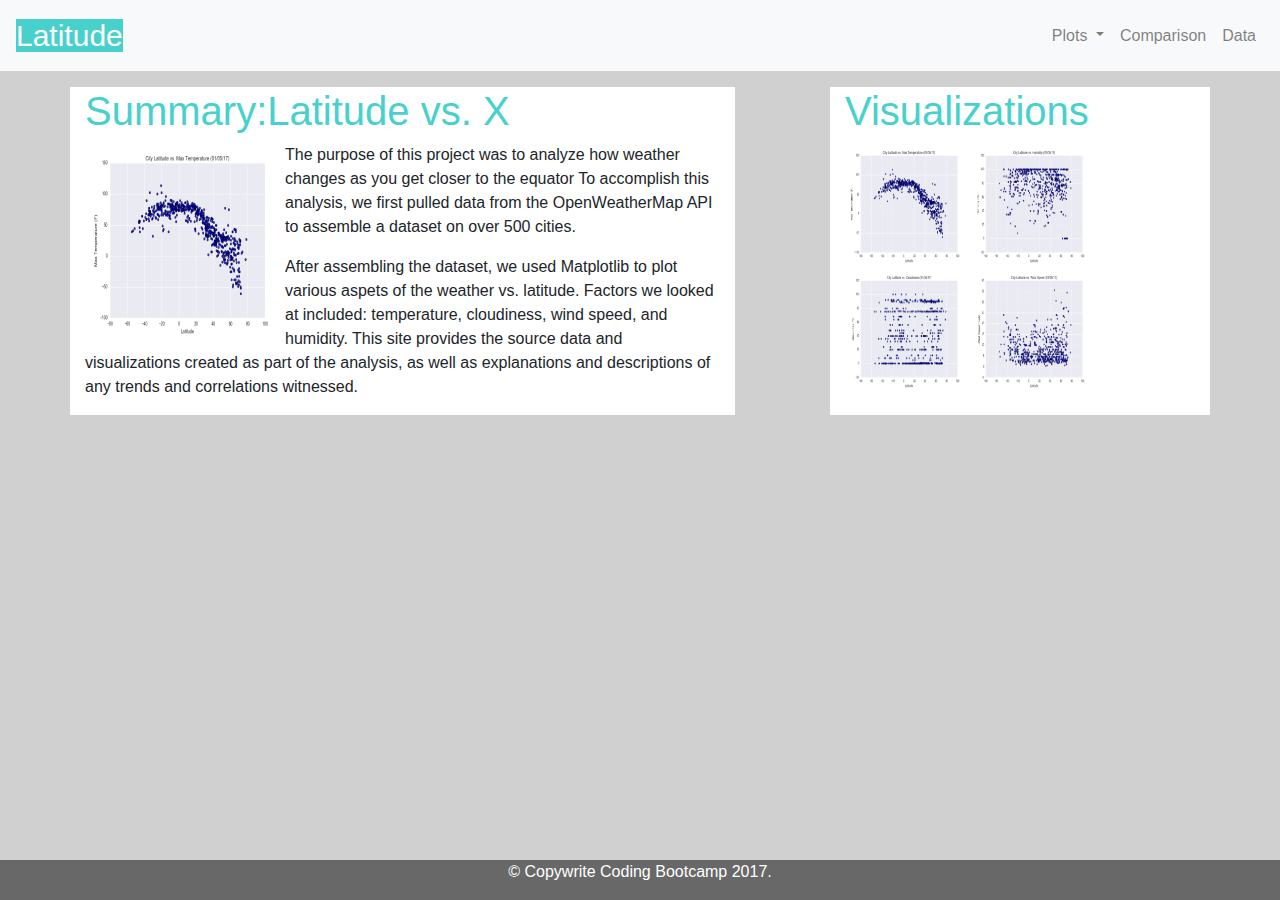
<file: index.html>
<!DOCTYPE html>
<html lang = "en-us">

<head>
    <meta charset="UTF-8">
    <title> Web-Design Challenge</title>
    
    <link rel="stylesheet" href="https://stackpath.bootstrapcdn.com/bootstrap/4.3.1/css/bootstrap.min.css" integrity="sha384-ggOyR0iXCbMQv3Xipma34MD+dH/1fQ784/j6cY/iJTQUOhcWr7x9JvoRxT2MZw1T" crossorigin="anonymous">
    <link rel="stylesheet" href="styles.css"> 


</head>

<body style="background-color: #D0D0D0;">
    <!--Row 1 Navbar -->
    <nav class="navbar navbar-expand-lg navbar-light bg-light">
        <a class="navbar-brand" href="index.html"  style="font-size:30px; color:white"><span>Latitude</span></a>
        <button class="navbar-toggler" type="button" data-toggle="collapse" data-target="#navbarSupportedContent" aria-controls="navbarSupportedContent" aria-expanded="false" aria-label="Toggle navigation">
          <span class="navbar-toggler-icon"></span>
        </button>

       
        <div class="collapse navbar-collapse" id="navbarSupportedContent"></div>
          <ul class="navbar-nav mr-auto">
                <li class="nav-item dropdown">
                    <a class="nav-link dropdown-toggle" href="#" id="navbarDropdown" role="button" data-toggle="dropdown" aria-haspopup="true" aria-expanded="false">
                    Plots
                     </a>
                     <div class="dropdown-menu" aria-labelledby="navbarDropdown">
                        <a class="dropdown-item" href="temp.html">Max Temperature</a>
                        <a class="dropdown-item" href="humidity.html">Humidity</a>
                        <a class="dropdown-item" href="cloud.html">Cloudiness</a>
                        <a class="dropdown-item" href="wind.html">Wind Speed</a>
                     </div>
                </li>
            
            <li class="nav-item">
              <a class="nav-link" href="comparison.html">Comparison </a>
            </li>
            <li class="nav-item">
              <a class="nav-link" href="data.html">Data</a>
            </li>
            
          </ul>
        
        </div>
      </nav>


<!--Row 2 -->
<div class="row">
    <div class="col-md-12 " >
        <p>  </p>
        <p> </p>
        
    </div>
        
</div>

<div class = "container ">
    <div class="row  ">
        <div class = "col-md-7 bg-white">
            <h1 class="display-8">Summary:Latitude vs. X</h1>
        
            <img src = "Fig1.png" width="200" height="200" >
            <p>The purpose of this project was to analyze how weather changes as you get closer to the equator To accomplish this analysis, we first pulled data from the OpenWeatherMap API to assemble a dataset on over 500 cities.</p>
            <p> After assembling the dataset, we used Matplotlib to plot various aspets of the weather vs. latitude. Factors we looked at included: temperature, cloudiness, wind speed, and humidity. This site provides the source data and visualizations created as part of the analysis, as well as explanations and descriptions of any trends and correlations witnessed.</p>
        </div>

        <div class="col-md-1">

        </div>
    

        <div class="bg-white col-md-4">
            <h1 class="display-8">Visualizations</h1>
            <a href="temp.html">
            <img src = "Fig1.png" width="125" height="125" >
            </a>

            <a href="humidity.html">
            <img src = "Fig2.png" width="125" height="125" >
            </a>

            <a href="cloud.html">
            <img src = "Fig3.png" width="125" height="125" >
            </a>
            <a href="wind.html">
            <img src = "Fig4.png" width="125" height="125" >
            </a>
        </div>
    </div>

</div> 


<div class="footer">
  <p> &copy Copywrite Coding Bootcamp 2017.</p>
</div>

 <!-- jQuery first, then Popper.js, then Bootstrap JS -->
 <script src="https://code.jquery.com/jquery-3.2.1.slim.min.js" integrity="sha384-KJ3o2DKtIkvYIK3UENzmM7KCkRr/rE9/Qpg6aAZGJwFDMVNA/GpGFF93hXpG5KkN" crossorigin="anonymous"></script>
 <script src="https://cdnjs.cloudflare.com/ajax/libs/popper.js/1.12.9/umd/popper.min.js" integrity="sha384-ApNbgh9B+Y1QKtv3Rn7W3mgPxhU9K/ScQsAP7hUibX39j7fakFPskvXusvfa0b4Q" crossorigin="anonymous"></script>
 <script src="https://maxcdn.bootstrapcdn.com/bootstrap/4.0.0/js/bootstrap.min.js" integrity="sha384-JZR6Spejh4U02d8jOt6vLEHfe/JQGiRRSQQxSfFWpi1MquVdAyjUar5+76PVCmYl" crossorigin="anonymous"></script>

</body>



</html>
</file>
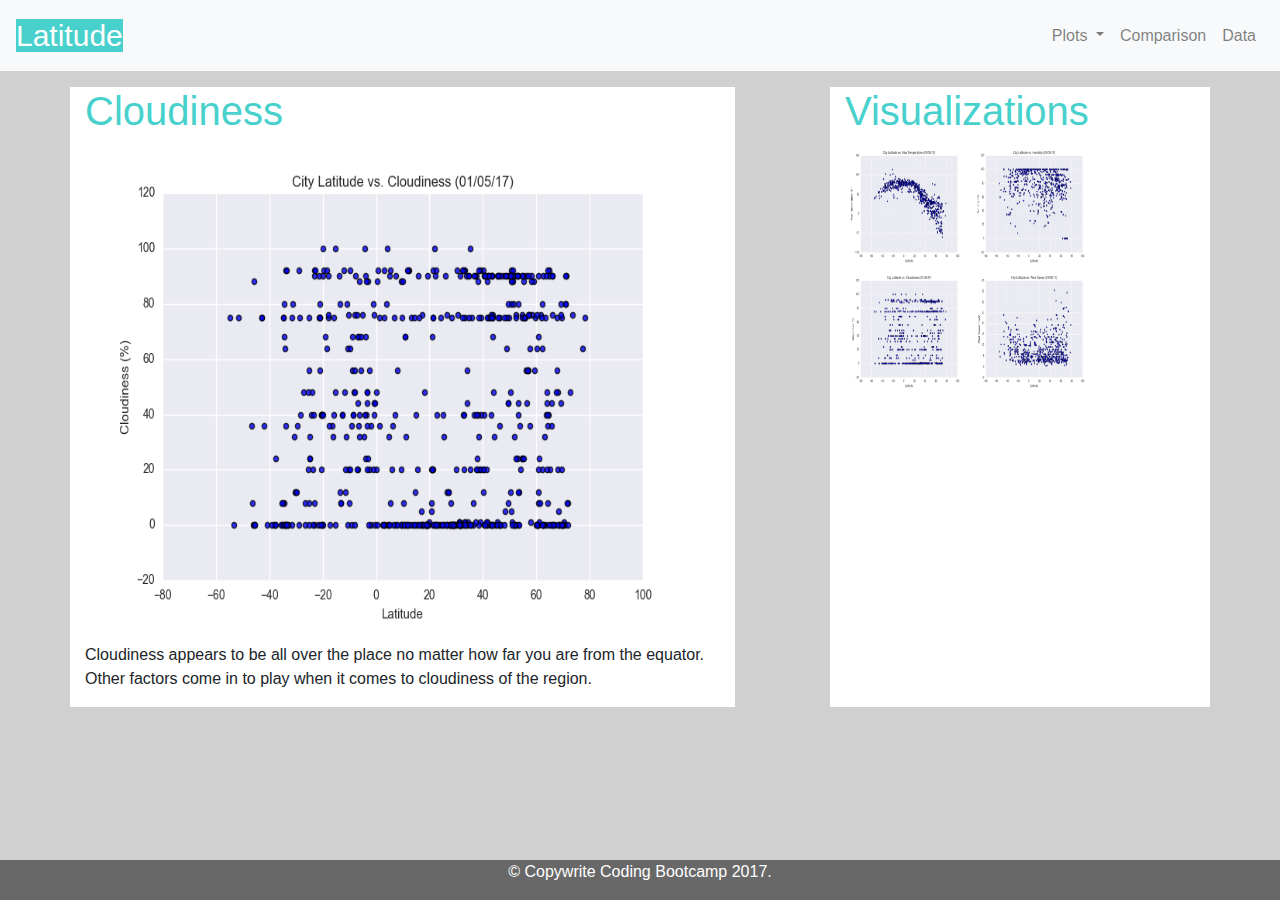
<file: cloud.html>
<!DOCTYPE html>
<html lang = "en-us">

<head>
    <meta charset="UTF-8">
    <title> Web-Design Challenge</title>
    
    <link rel="stylesheet" href="https://stackpath.bootstrapcdn.com/bootstrap/4.3.1/css/bootstrap.min.css" integrity="sha384-ggOyR0iXCbMQv3Xipma34MD+dH/1fQ784/j6cY/iJTQUOhcWr7x9JvoRxT2MZw1T" crossorigin="anonymous">
    <link rel="stylesheet" href="styles.css"> 


</head>

<body style="background-color: #D0D0D0;">
    <!--Row 1 Navbar -->
    <nav class="navbar navbar-expand-lg navbar-light bg-light">
      <a class="navbar-brand" href="index.html"  style="font-size:30px; color:white"><span>Latitude</span></a>
        <button class="navbar-toggler" type="button" data-toggle="collapse" data-target="#navbarSupportedContent" aria-controls="navbarSupportedContent" aria-expanded="false" aria-label="Toggle navigation">
          <span class="navbar-toggler-icon"></span>
        </button>

       
        <div class="collapse navbar-collapse" id="navbarSupportedContent"></div>
          <ul class="navbar-nav mr-auto">
                <li class="nav-item dropdown">
                    <a class="nav-link dropdown-toggle" href="#" id="navbarDropdown" role="button" data-toggle="dropdown" aria-haspopup="true" aria-expanded="false">
                    Plots
                     </a>

                     <div class="dropdown-menu" aria-labelledby="navbarDropdown">
                        <a class="dropdown-item" href="temp.html">Max Temperature</a>
                        <a class="dropdown-item" href="humidity.html">Humidity</a>
                        <a class="dropdown-item" href="cloud.html">Cloudiness</a>
                        <a class="dropdown-item" href="wind.html">Wind Speed</a>
                     </div>
                </li>
            
            <li class="nav-item">
              <a class="nav-link" href="comparison.html">Comparison </a>
            </li>
            <li class="nav-item">
              <a class="nav-link" href="data.html">Data</a>
            </li>
            
          </ul>
        
        </div>
      </nav>


<!--Row 2 -->
<div class="row">
    <div class="col-md-12 " >
        <p>  </p>
        <p> </p>
        
    </div>
        
</div>

<div class = "container ">
    <div class="row  ">
        <div class = "col-md-7 bg-white">
            <h1 class="display-8">Cloudiness</h1>
        
            <img src = "Fig3.png" width="620" height="500" >
            <p>Cloudiness appears to be all over the place no matter how far you are from the equator. Other factors come in to play when it comes to cloudiness of the region.</p>
        </div>

        <div class="col-md-1">

        </div>
    

        <div class="bg-white col-md-4">
          <h1 class="display-8">Visualizations</h1>
          <a href="temp.html">
          <img src = "Fig1.png" width="125" height="125" >
          </a>

          <a href="humidity.html">
          <img src = "Fig2.png" width="125" height="125" >
          </a>

          <a href="cloud.html">
          <img src = "Fig3.png" width="125" height="125" >
          </a>
          
          <a href="wind.html">
          <img src = "Fig4.png" width="125" height="125" >
          </a>

      </div>
    </div>

</div> 



<div class="footer">
  <p> &copy Copywrite Coding Bootcamp 2017.</p>
</div>

    <!-- jQuery first, then Popper.js, then Bootstrap JS -->
    <script src="https://code.jquery.com/jquery-3.2.1.slim.min.js" integrity="sha384-KJ3o2DKtIkvYIK3UENzmM7KCkRr/rE9/Qpg6aAZGJwFDMVNA/GpGFF93hXpG5KkN" crossorigin="anonymous"></script>
    <script src="https://cdnjs.cloudflare.com/ajax/libs/popper.js/1.12.9/umd/popper.min.js" integrity="sha384-ApNbgh9B+Y1QKtv3Rn7W3mgPxhU9K/ScQsAP7hUibX39j7fakFPskvXusvfa0b4Q" crossorigin="anonymous"></script>
    <script src="https://maxcdn.bootstrapcdn.com/bootstrap/4.0.0/js/bootstrap.min.js" integrity="sha384-JZR6Spejh4U02d8jOt6vLEHfe/JQGiRRSQQxSfFWpi1MquVdAyjUar5+76PVCmYl" crossorigin="anonymous"></script>


</body>



</html>
</file>
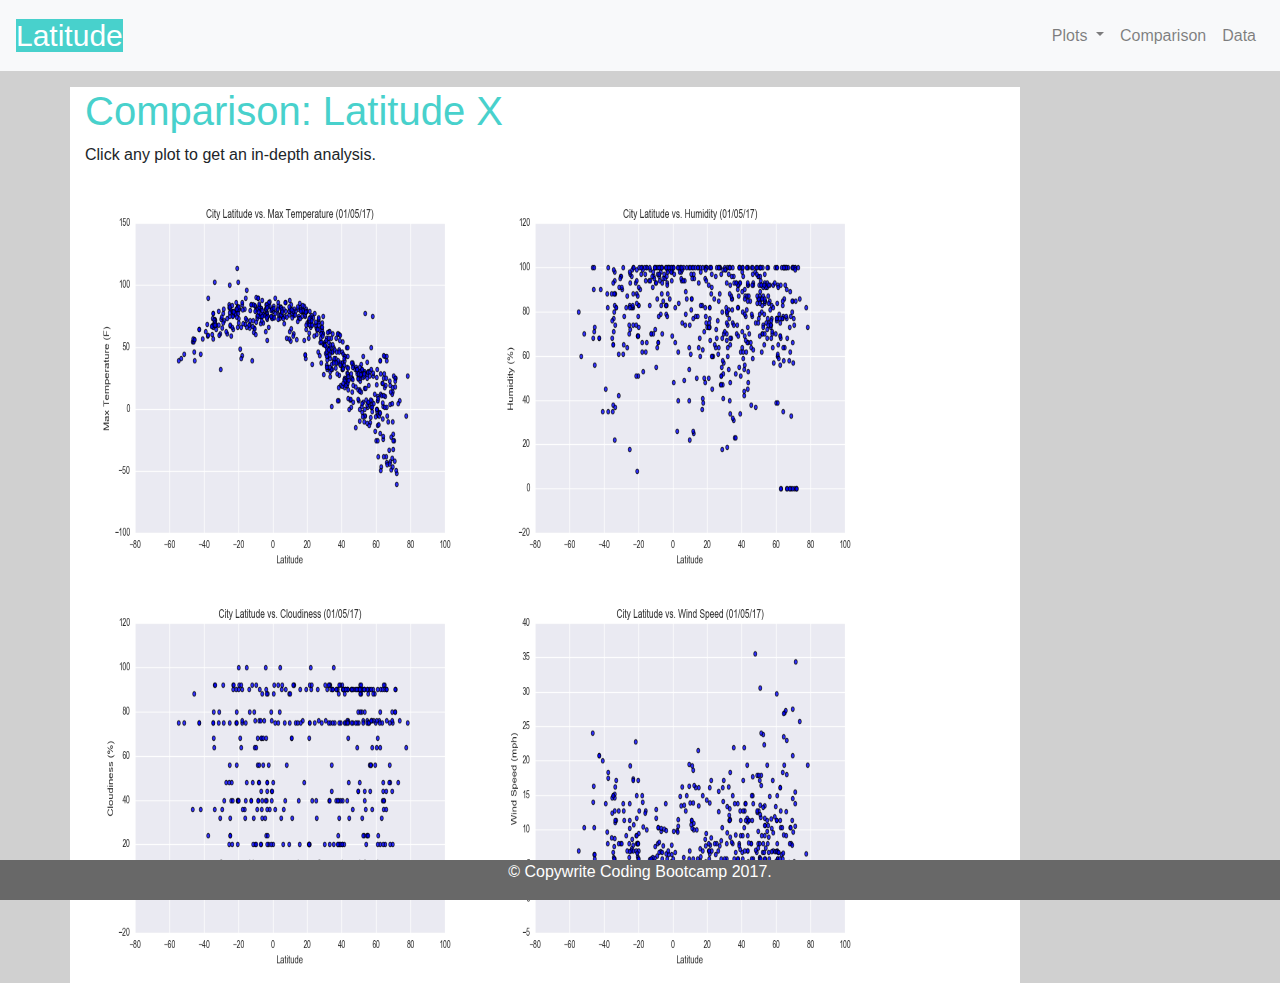
<file: comparison.html>
<!DOCTYPE html>
<html lang = "en-us">

<head>
    <meta charset="UTF-8">
    <title> Web-Design Challenge</title>
    
    <link rel="stylesheet" href="https://stackpath.bootstrapcdn.com/bootstrap/4.3.1/css/bootstrap.min.css" integrity="sha384-ggOyR0iXCbMQv3Xipma34MD+dH/1fQ784/j6cY/iJTQUOhcWr7x9JvoRxT2MZw1T" crossorigin="anonymous">
    <link rel="stylesheet" href="styles.css"> 


</head>

<body style="background-color: #D0D0D0;">
    <!--Row 1 Navbar -->
    <nav class="navbar navbar-expand-lg navbar-light bg-light">
        <a class="navbar-brand" href="index.html" style="color:white;font-size:30px" ><span>Latitude</span></a>
        <button class="navbar-toggler" type="button" data-toggle="collapse" data-target="#navbarSupportedContent" aria-controls="navbarSupportedContent" aria-expanded="false" aria-label="Toggle navigation">
          <span class="navbar-toggler-icon"></span>
        </button>

       
        <div class="collapse navbar-collapse" id="navbarSupportedContent"></div>
          <ul class="navbar-nav mr-auto">
                <li class="nav-item dropdown">
                    <a class="nav-link dropdown-toggle" href="#" id="navbarDropdown" role="button" data-toggle="dropdown" aria-haspopup="true" aria-expanded="false">
                    Plots
                     </a>

                     <div class="dropdown-menu" aria-labelledby="navbarDropdown">
                        <a class="dropdown-item" href="temp.html">Max Temperature</a>
                        <a class="dropdown-item" href="#">Humidity</a>
                        <a class="dropdown-item" href="#">Cloudiness</a>
                        <a class="dropdown-item" href="#">Wind Speed</a>
                     </div>
                </li>
            
            <li class="nav-item">
              <a class="nav-link" href="comparison.html">Comparison </a>
            </li>
            <li class="nav-item">
              <a class="nav-link" href="data.html">Data</a>
            </li>
            
          </ul>
        
        </div>
      </nav>


<!--Row 2 -->
<div class="row">
    <div class="col-md-12 " >
        <p>  </p>
        <p> </p>
        
    </div>
        
</div>

<div class = "container ">
    <div class="row  ">
        <div class = "col-md-10 bg-white">
            <h1 class="display-8">Comparison: Latitude X</h1>
        
            <p>Click any plot to get an in-depth analysis.</p>

            <a href="temp.html">
             <img src = "Fig1.png" width="400" height="400" >
            </a>
            <a href="humidity.html">
              <img src = "Fig2.png" width="400" height="400" >
            </a>
            <a href="cloud.html">
              <img src = "Fig3.png" width="400" height="400" >
            </a>
            <a href="wind.html">
              <img src = "Fig4.png" width="400" height="400" >
            </a>
            

        </div>
    </div>

</div> 

<div class="footer">
  <p> &copy Copywrite Coding Bootcamp 2017.</p>
</div>

    <!-- jQuery first, then Popper.js, then Bootstrap JS -->
    <script src="https://code.jquery.com/jquery-3.2.1.slim.min.js" integrity="sha384-KJ3o2DKtIkvYIK3UENzmM7KCkRr/rE9/Qpg6aAZGJwFDMVNA/GpGFF93hXpG5KkN" crossorigin="anonymous"></script>
    <script src="https://cdnjs.cloudflare.com/ajax/libs/popper.js/1.12.9/umd/popper.min.js" integrity="sha384-ApNbgh9B+Y1QKtv3Rn7W3mgPxhU9K/ScQsAP7hUibX39j7fakFPskvXusvfa0b4Q" crossorigin="anonymous"></script>
    <script src="https://maxcdn.bootstrapcdn.com/bootstrap/4.0.0/js/bootstrap.min.js" integrity="sha384-JZR6Spejh4U02d8jOt6vLEHfe/JQGiRRSQQxSfFWpi1MquVdAyjUar5+76PVCmYl" crossorigin="anonymous"></script>


</body>



</html>
</file>
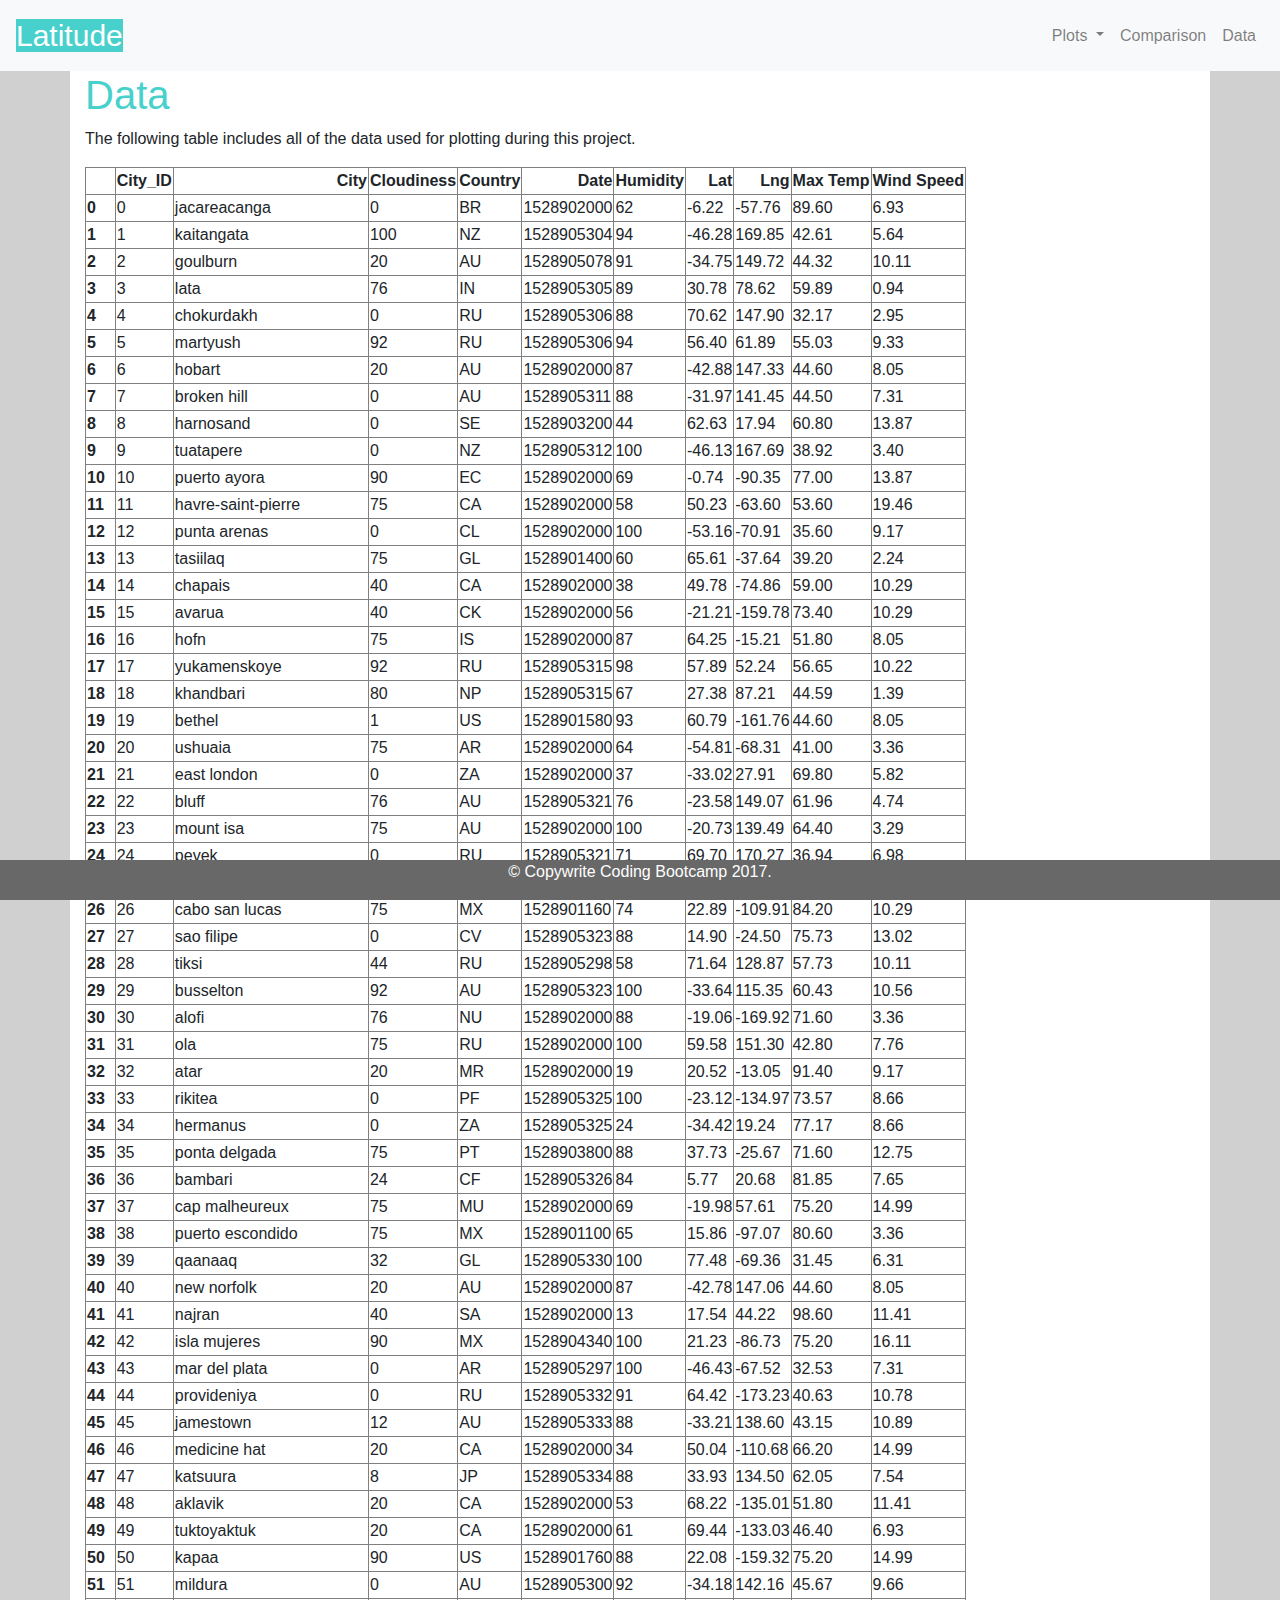
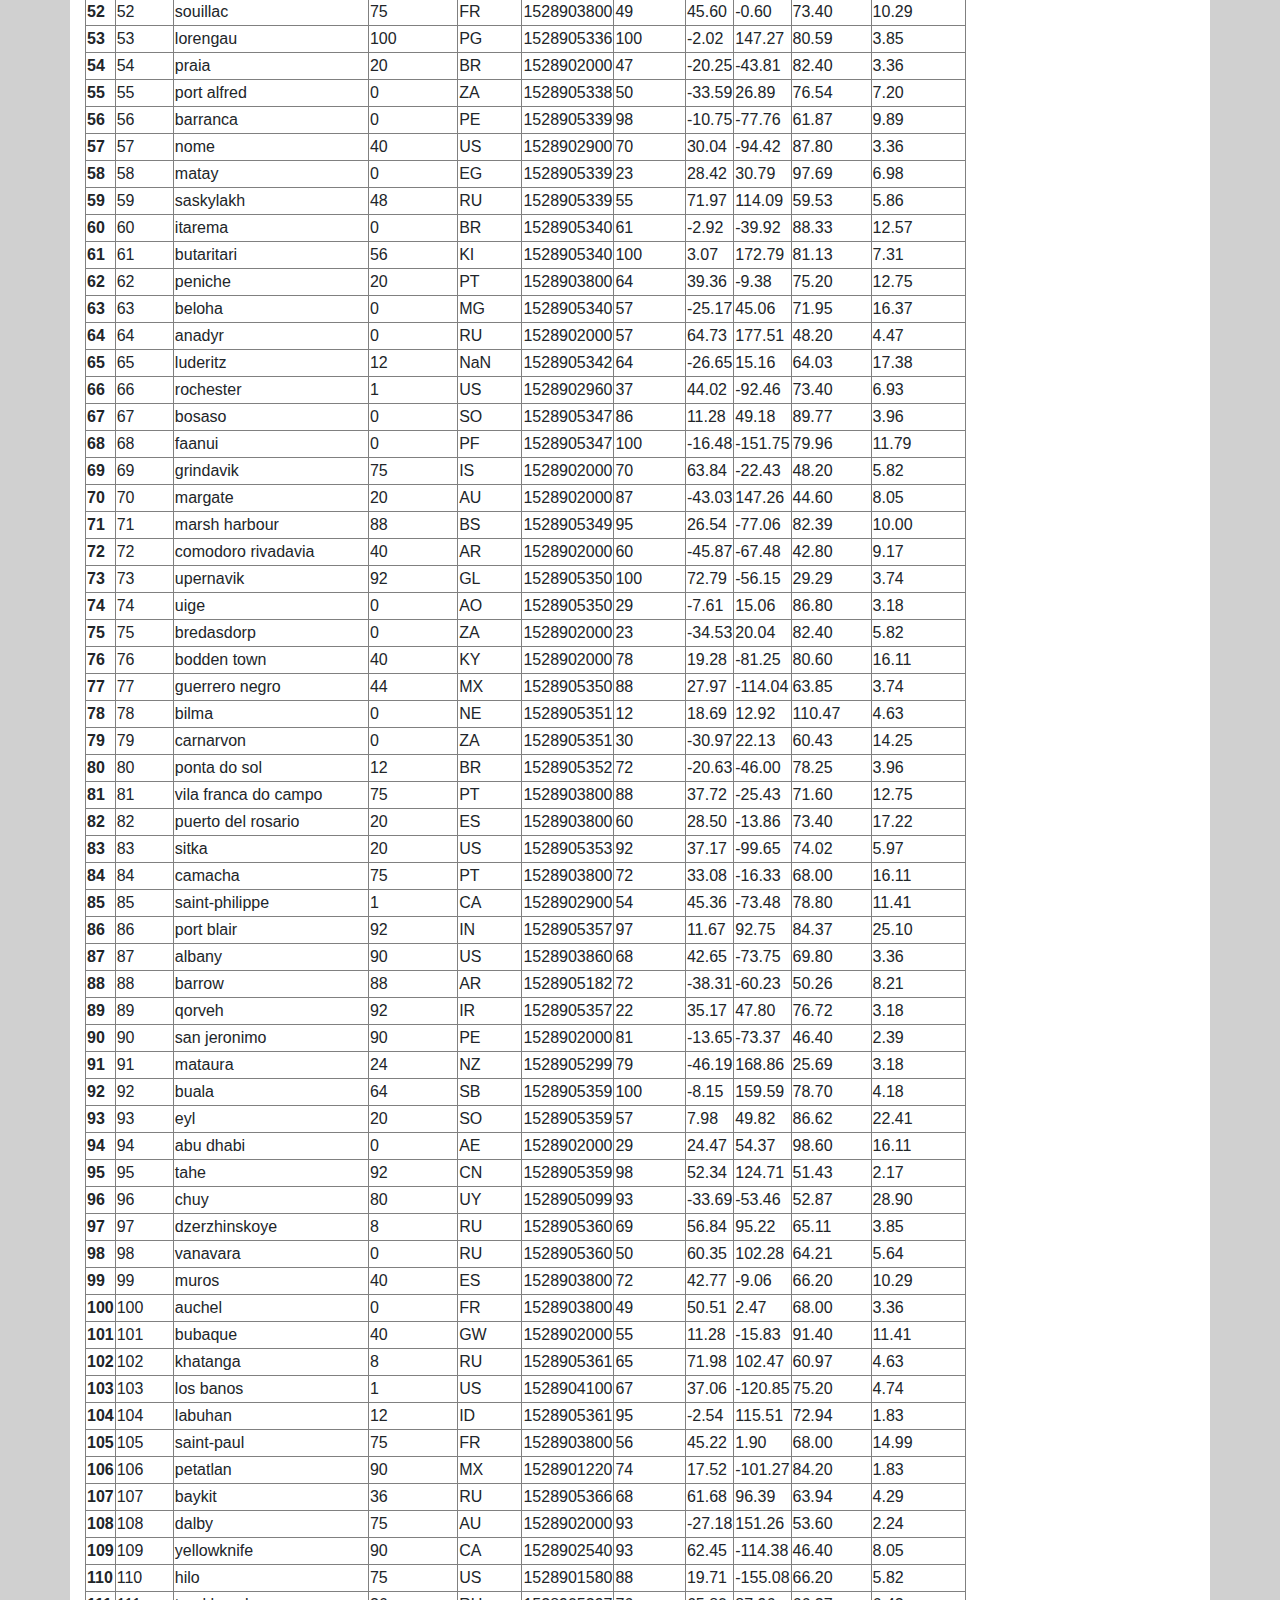
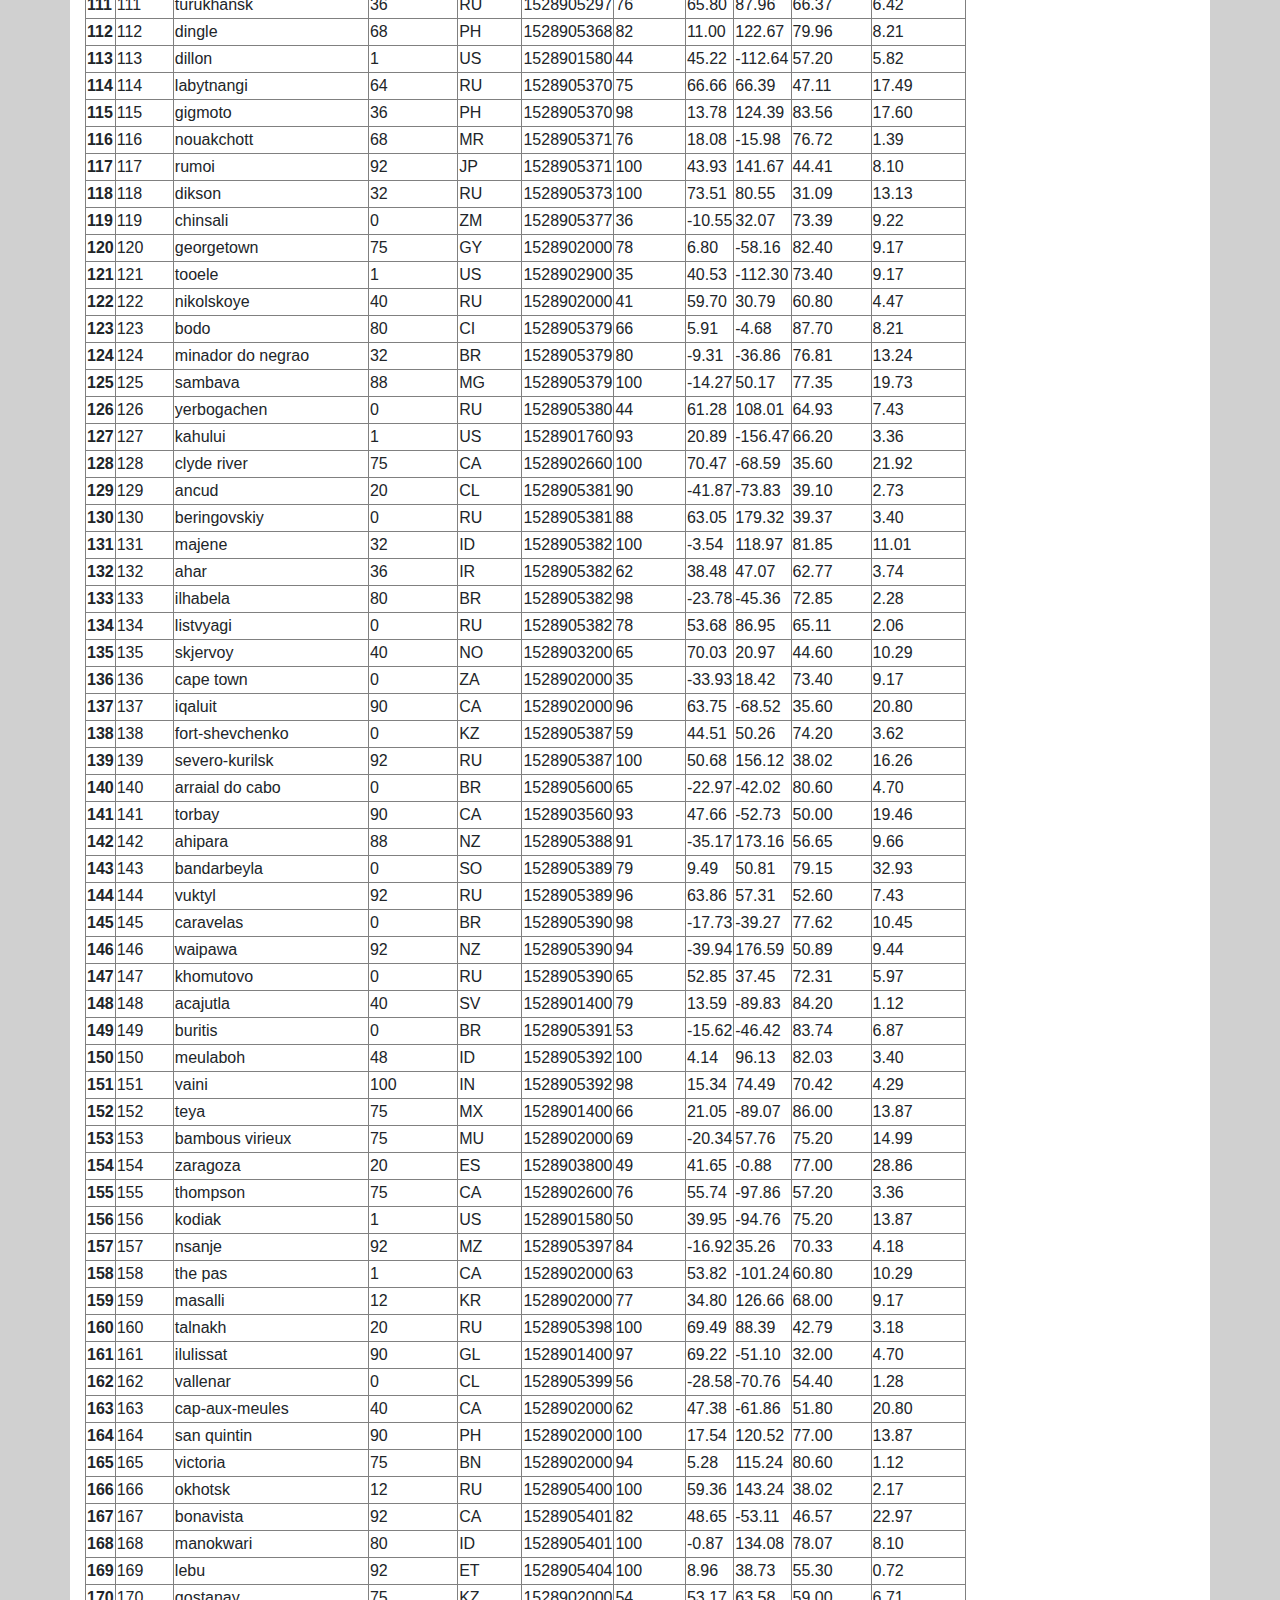
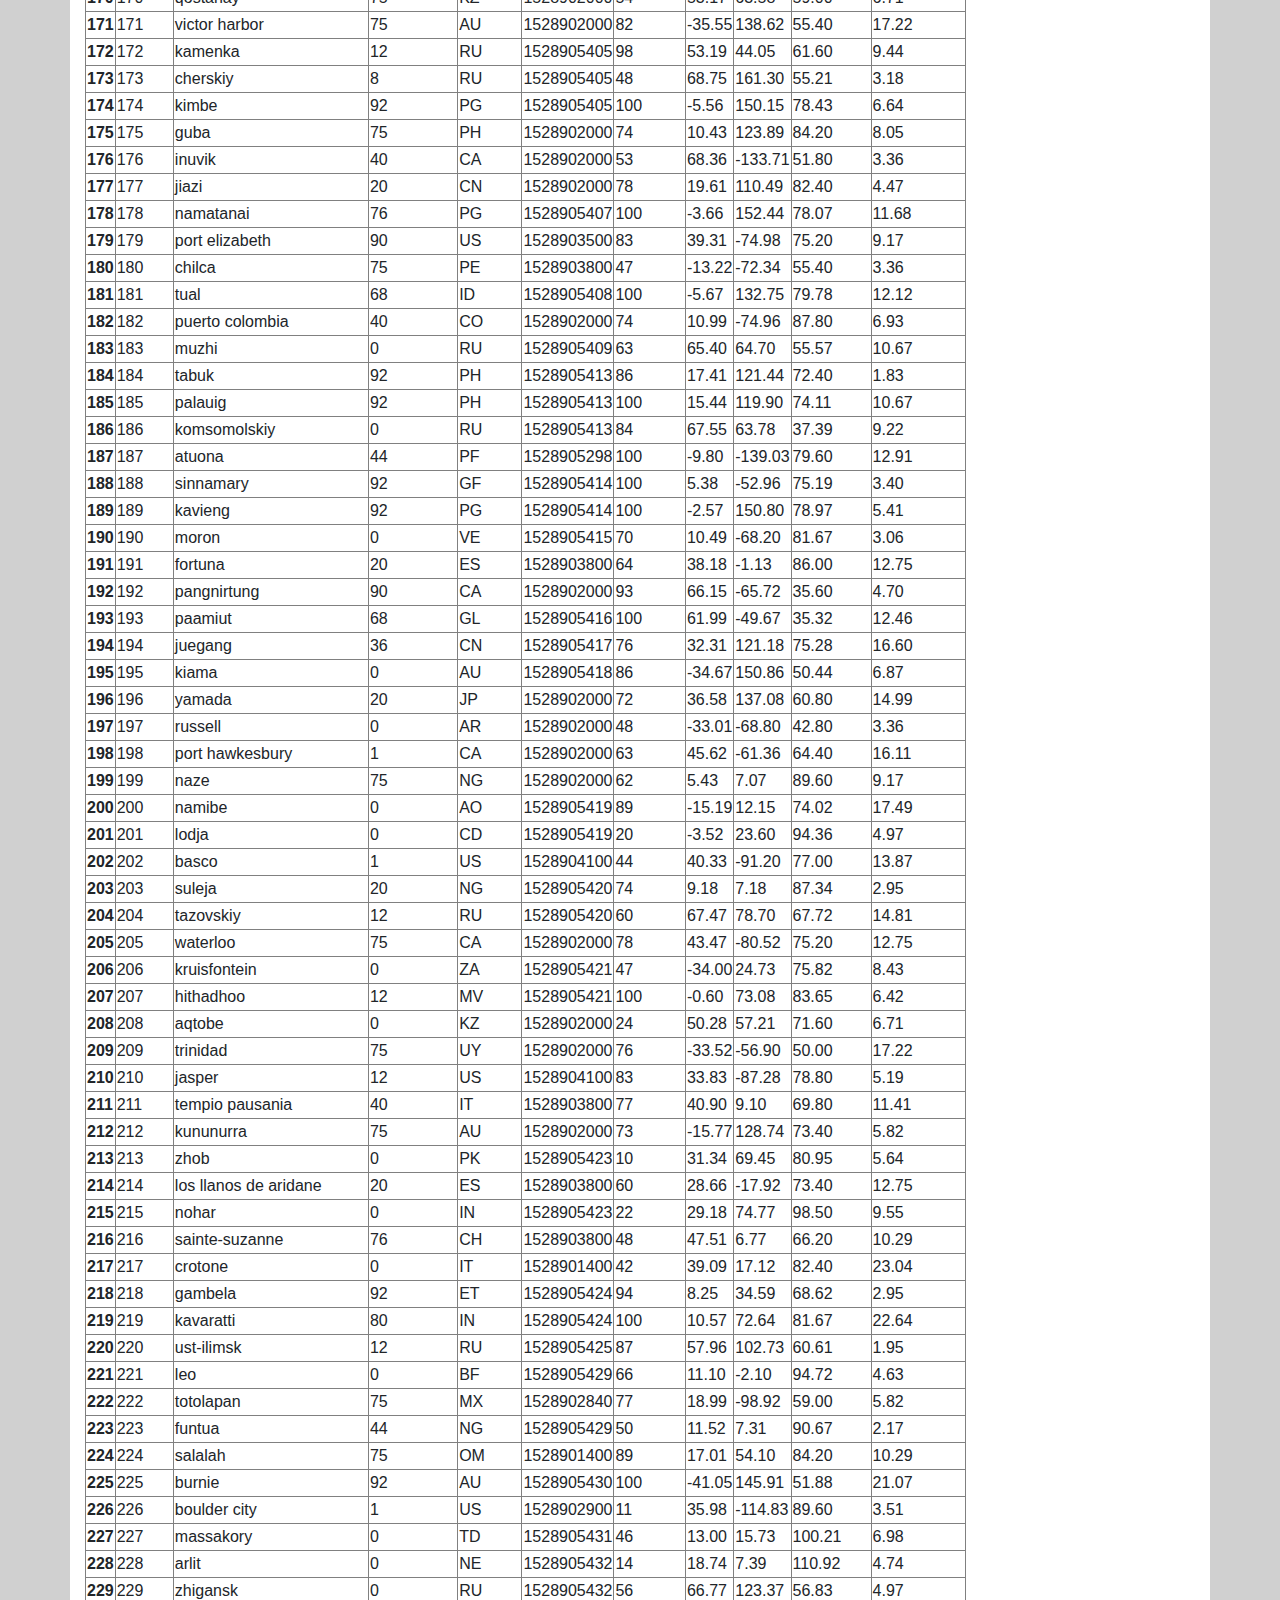
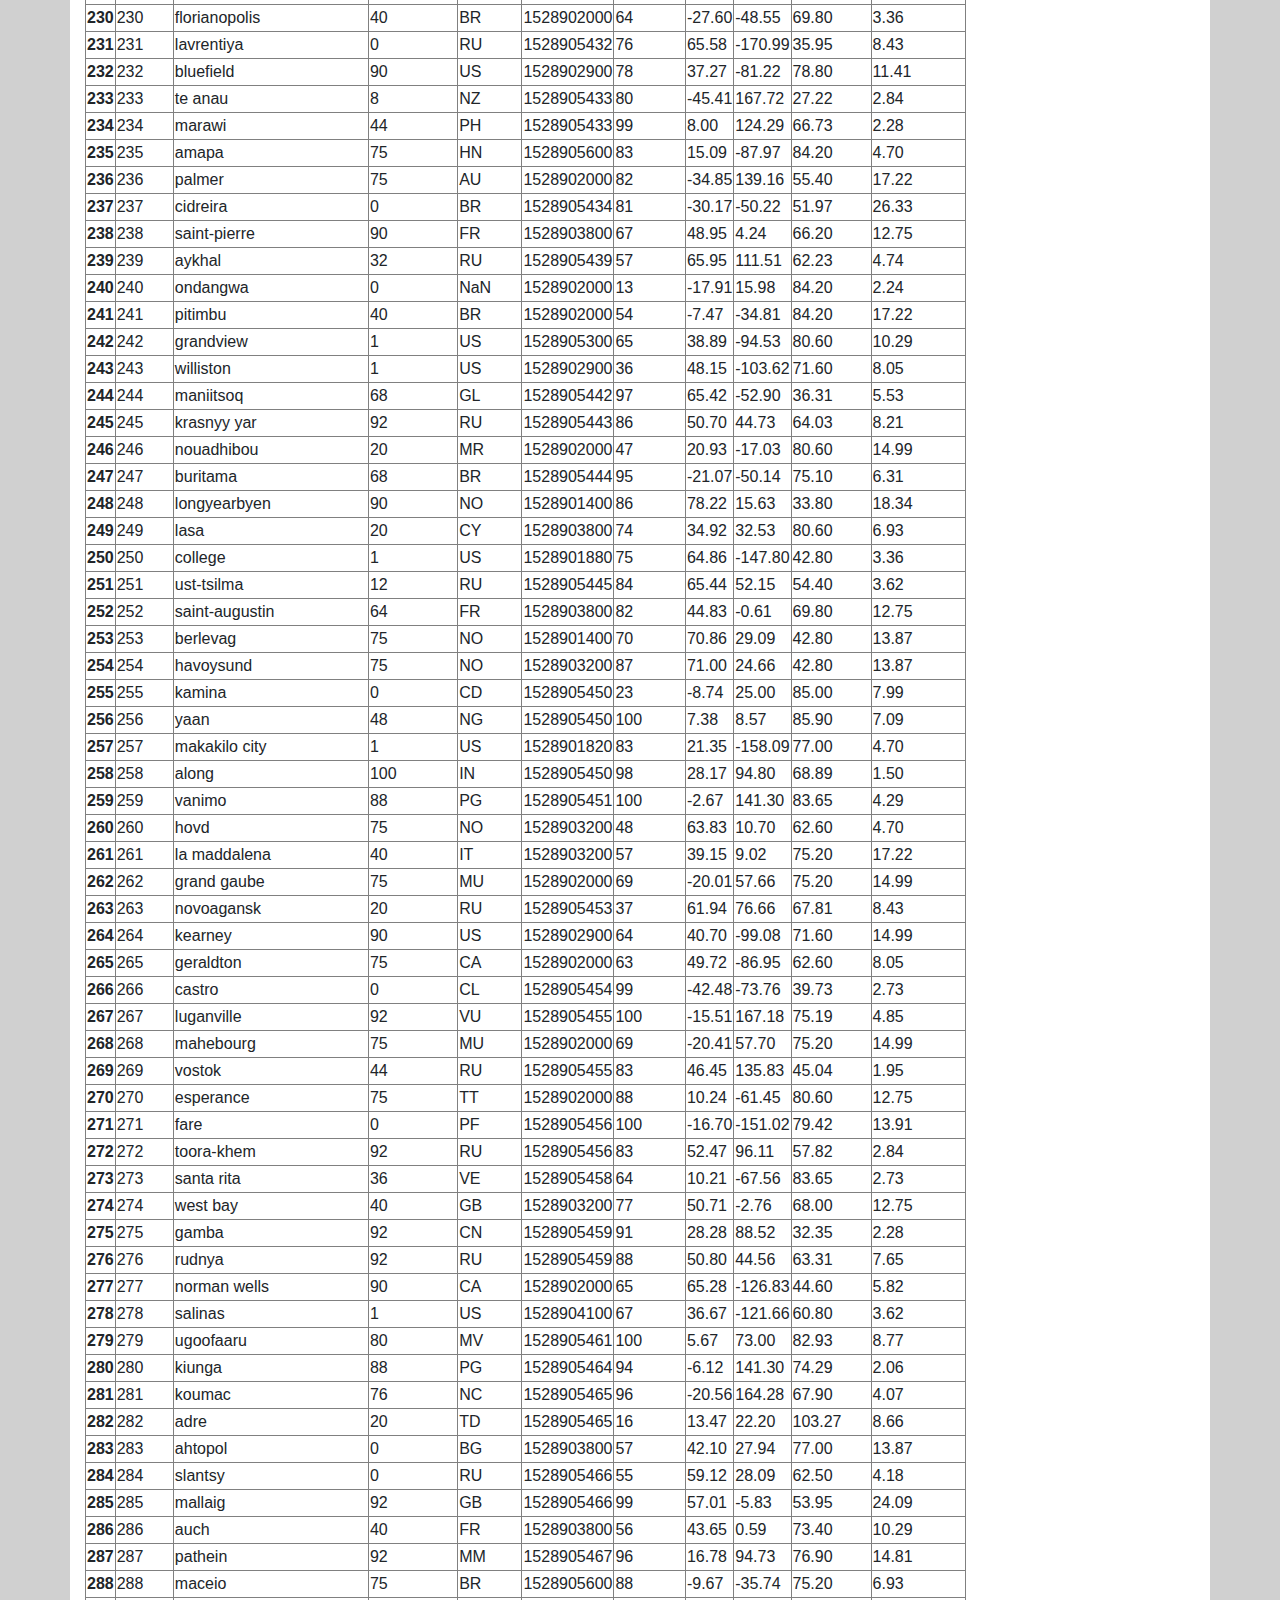
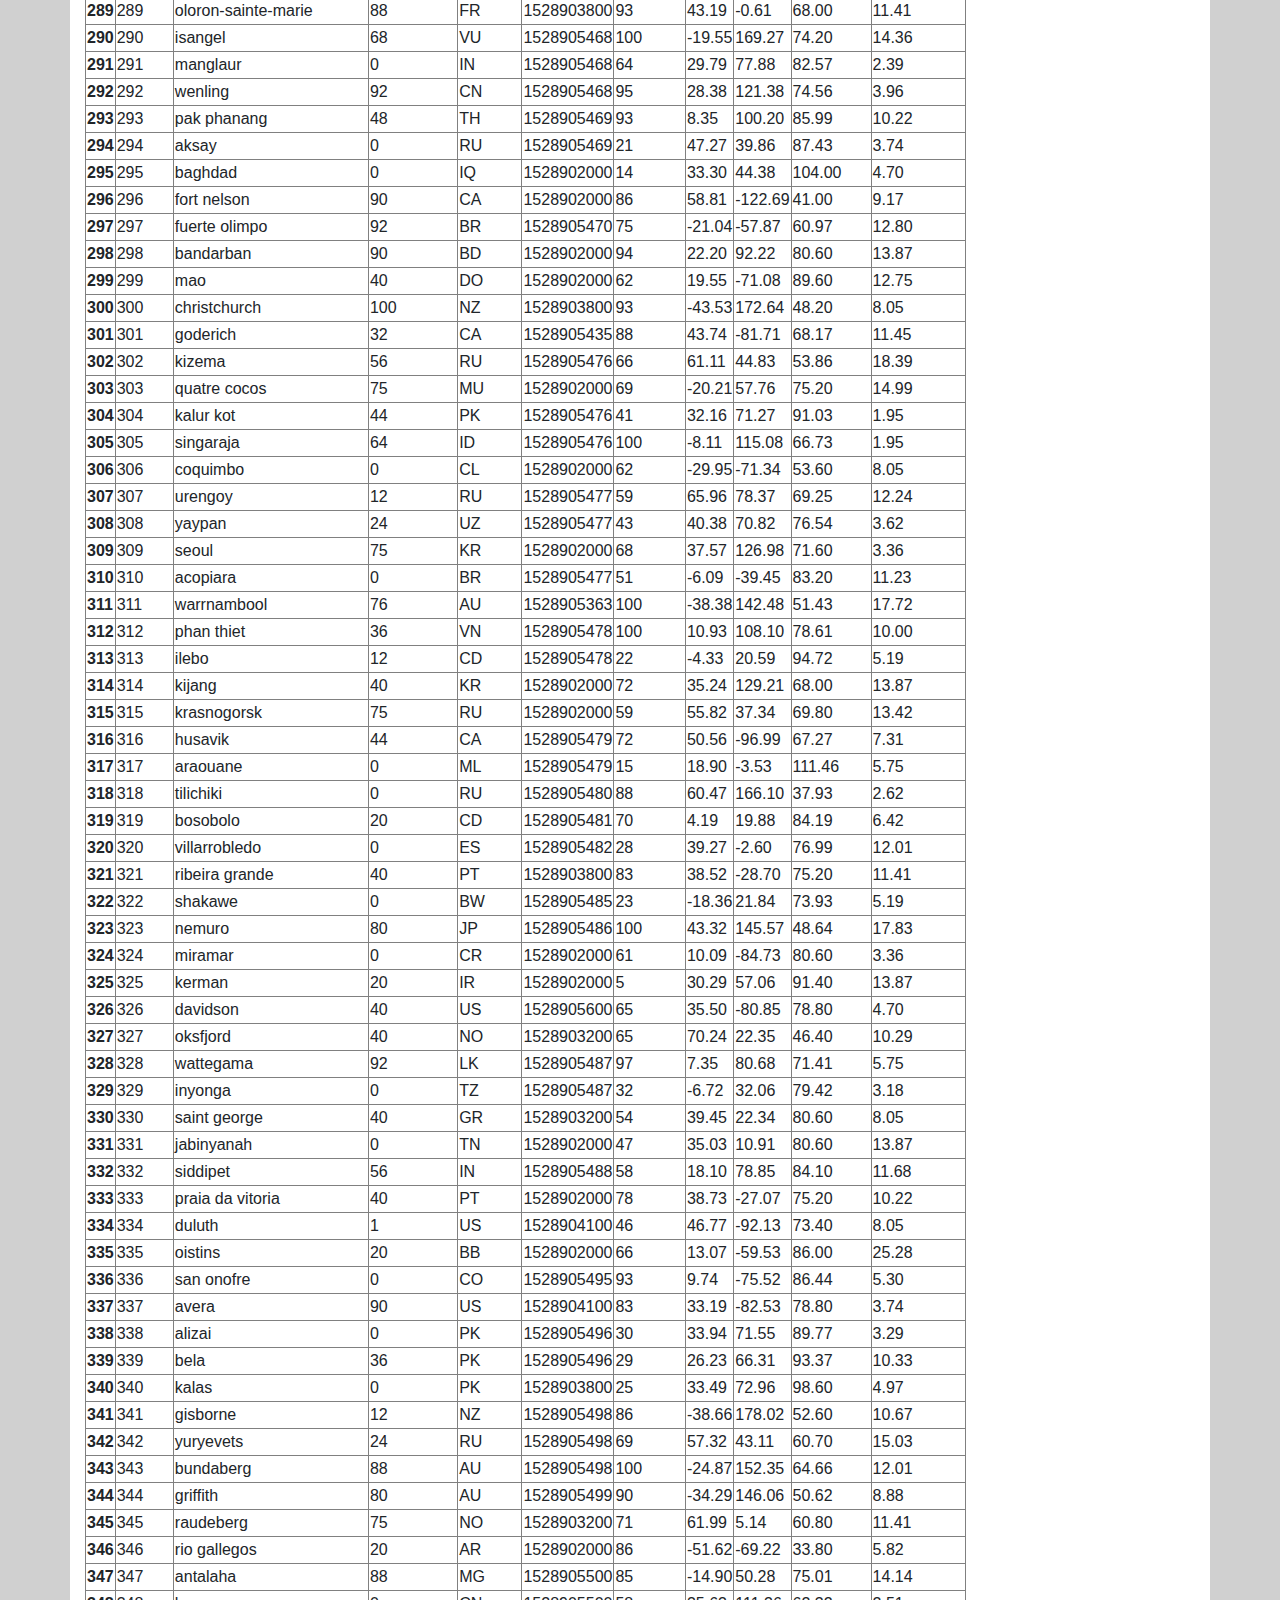
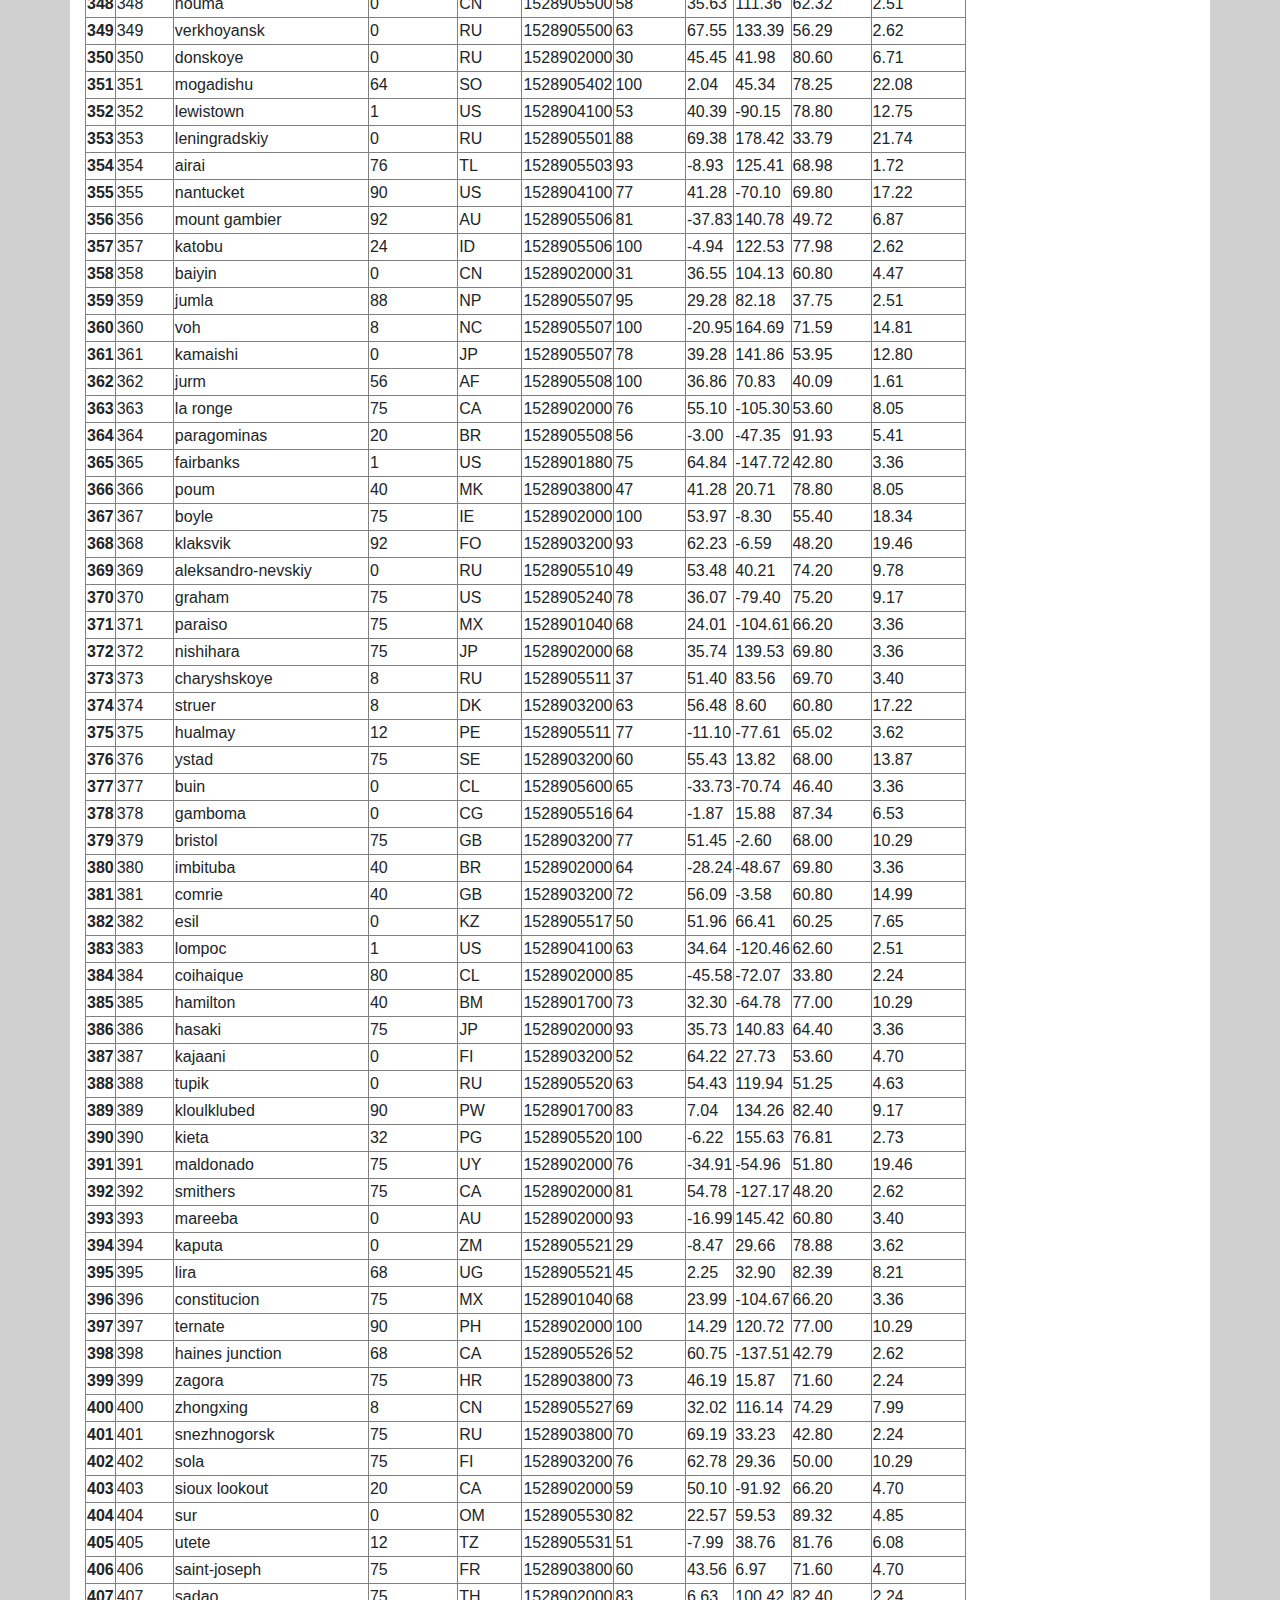
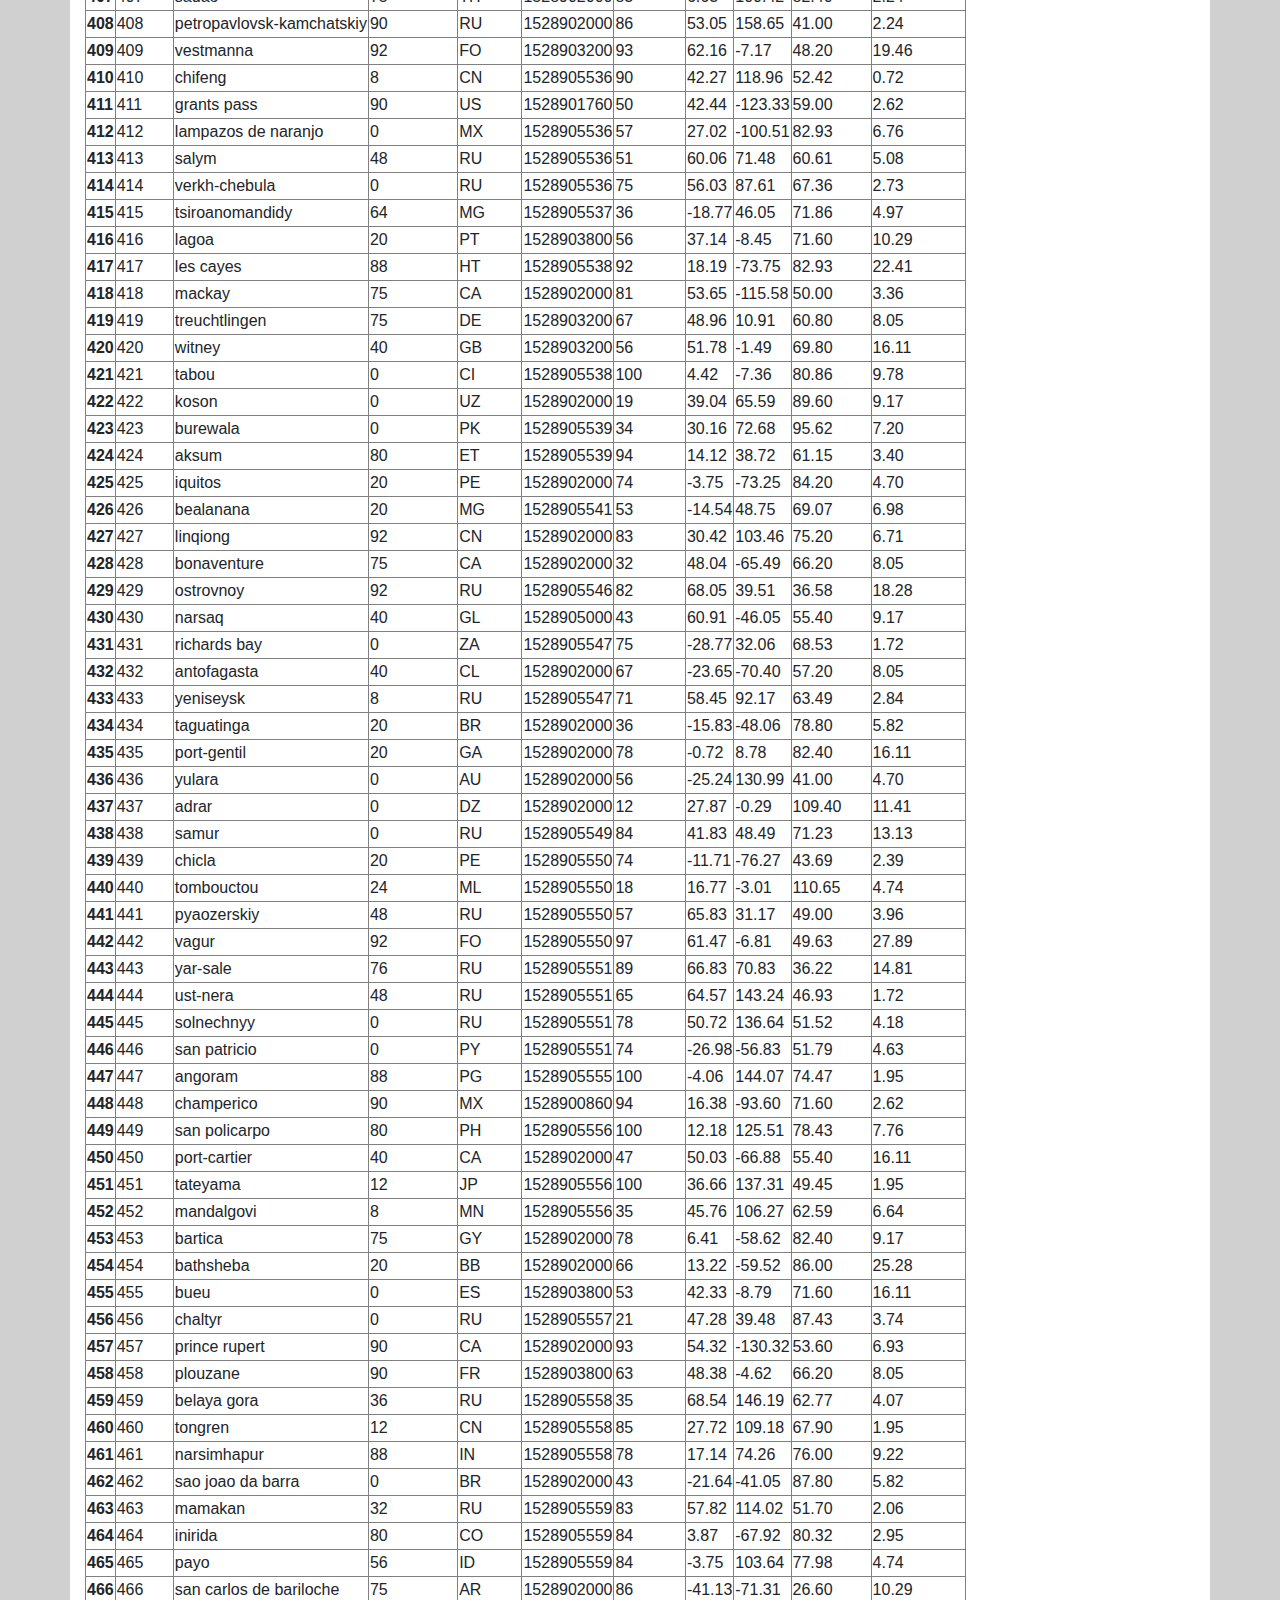
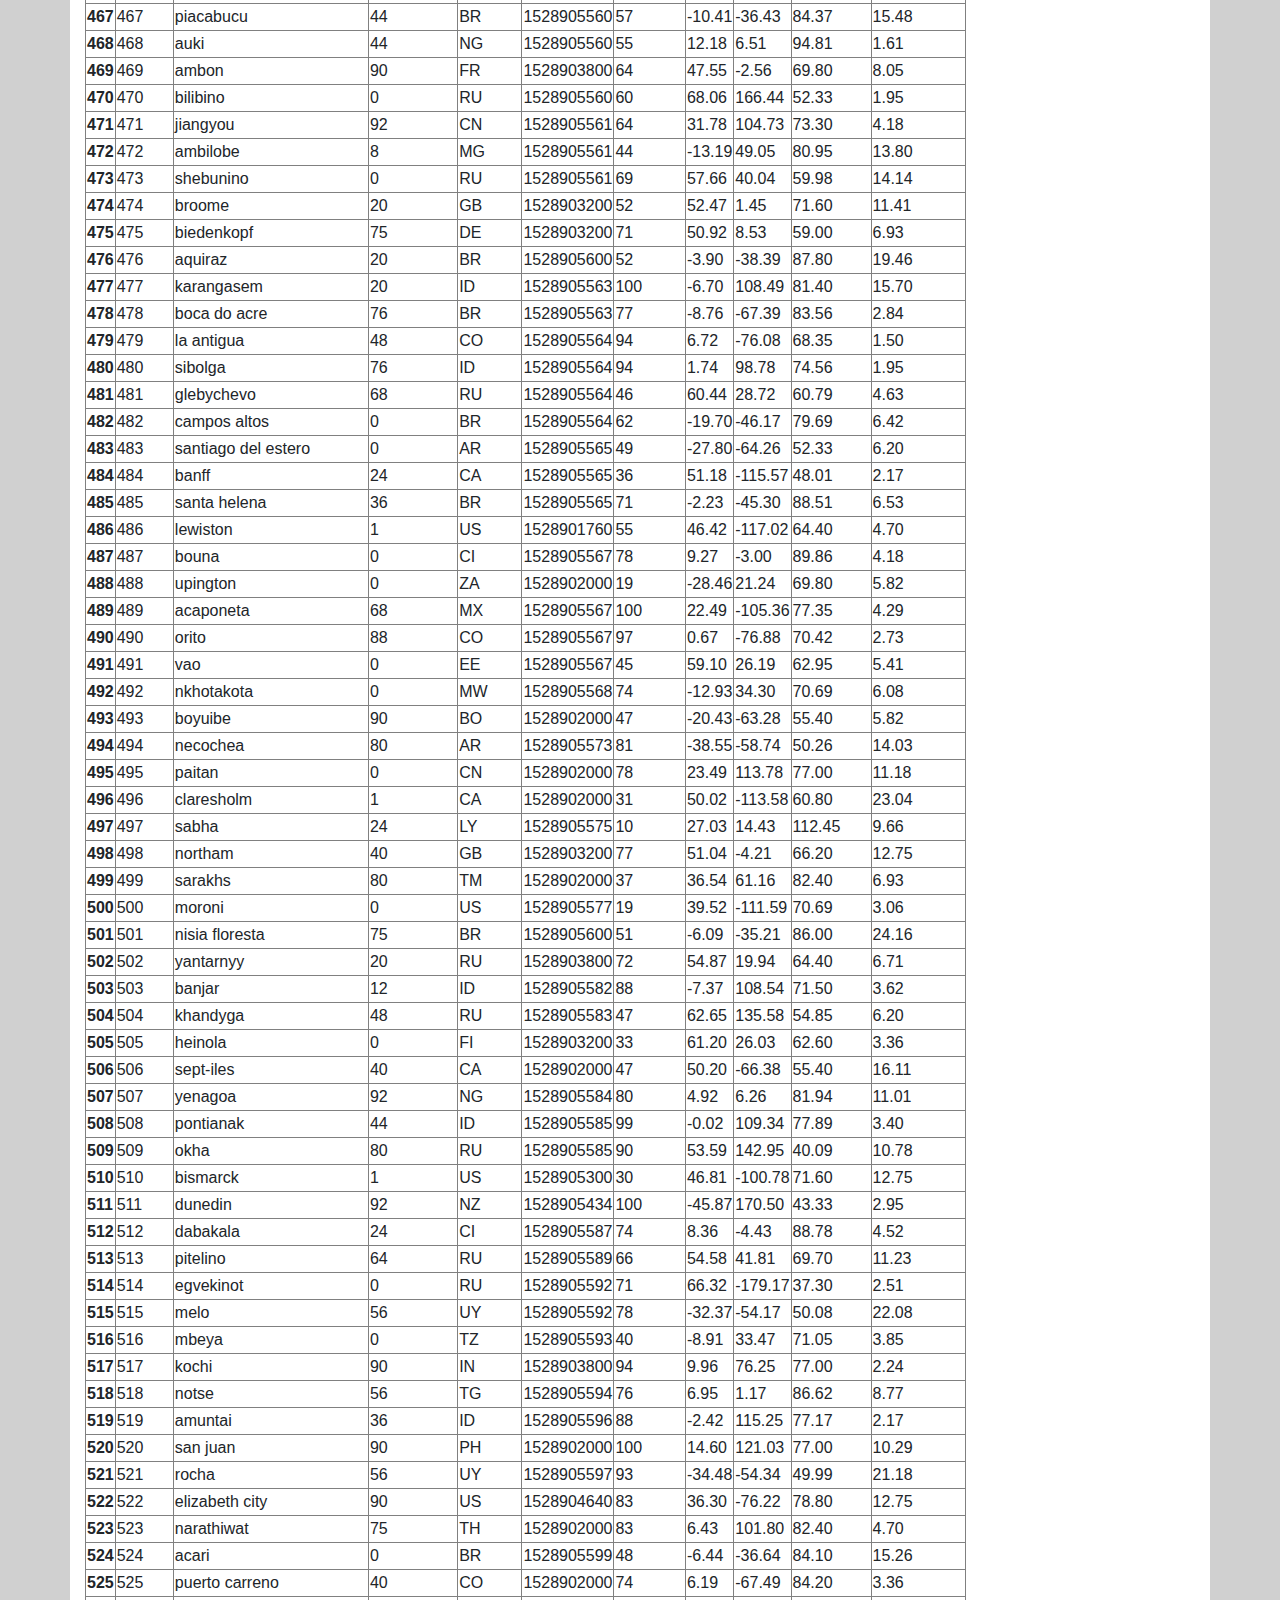
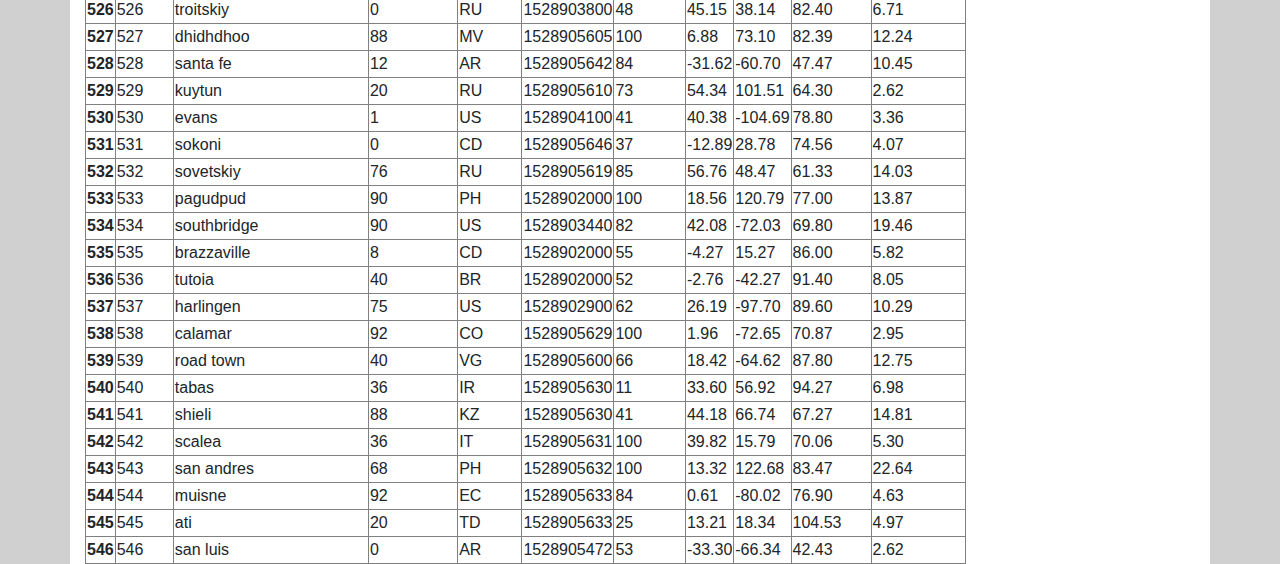
<file: data.html>
<!DOCTYPE html>
<html lang = "en-us">

<head>
    <meta charset="UTF-8">
    <title> Web-Design Challenge</title>
    
    <link rel="stylesheet" href="https://stackpath.bootstrapcdn.com/bootstrap/4.3.1/css/bootstrap.min.css" integrity="sha384-ggOyR0iXCbMQv3Xipma34MD+dH/1fQ784/j6cY/iJTQUOhcWr7x9JvoRxT2MZw1T" crossorigin="anonymous">
    <link rel="stylesheet" href="styles.css"> 


</head>

<body style="background-color: #D0D0D0;">
    <!--Row 1 Navbar -->
    <nav class="navbar navbar-expand-lg navbar-light bg-light">
      <a class="navbar-brand" href="index.html" style="color:white;font-size:30px" ><span>Latitude</span></a>
        <button class="navbar-toggler" type="button" data-toggle="collapse" data-target="#navbarSupportedContent" aria-controls="navbarSupportedContent" aria-expanded="false" aria-label="Toggle navigation">
          <span class="navbar-toggler-icon"></span>
        </button>

       
        <div class="collapse navbar-collapse" id="navbarSupportedContent"></div>
          <ul class="navbar-nav mr-auto">
                <li class="nav-item dropdown">
                    <a class="nav-link dropdown-toggle" href="#" id="navbarDropdown" role="button" data-toggle="dropdown" aria-haspopup="true" aria-expanded="false">
                    Plots
                     </a>

                     <div class="dropdown-menu" aria-labelledby="navbarDropdown">
                        <a class="dropdown-item" href="temp.html">Max Temperature</a>
                        <a class="dropdown-item" href="humidity.html">Humidity</a>
                        <a class="dropdown-item" href="cloud.html">Cloudiness</a>
                        <a class="dropdown-item" href="wind.html">Wind Speed</a>
                     </div>
                </li>
            
            <li class="nav-item">
              <a class="nav-link" href="comparison.html">Comparison </a>
            </li>
            <li class="nav-item">
              <a class="nav-link" href="#">Data</a>
            </li>
            
          </ul>
        
        </div>
      </nav>

<div class = "container ">
    <div class="row  ">
        <div class = "col-md-12 bg-white">
            <h1 class="display-8">Data</h1>
                        
            <p>The following table includes all of the data used for plotting during this project.</p>

            <table border="1" class="dataframe">
            <thead>
                <tr style="text-align: right;">
                <th></th>
                <th>City_ID</th>
                <th>City</th>
                <th>Cloudiness</th>
                <th>Country</th>
                <th>Date</th>
                <th>Humidity</th>
                <th>Lat</th>
                <th>Lng</th>
                <th>Max Temp</th>
                <th>Wind Speed</th>
                </tr>
            </thead>
            <tbody>
                <tr>
                <th>0</th>
                <td>0</td>
                <td>jacareacanga</td>
                <td>0</td>
                <td>BR</td>
                <td>1528902000</td>
                <td>62</td>
                <td>-6.22</td>
                <td>-57.76</td>
                <td>89.60</td>
                <td>6.93</td>
                </tr>
                <tr>
                <th>1</th>
                <td>1</td>
                <td>kaitangata</td>
                <td>100</td>
                <td>NZ</td>
                <td>1528905304</td>
                <td>94</td>
                <td>-46.28</td>
                <td>169.85</td>
                <td>42.61</td>
                <td>5.64</td>
                </tr>
                <tr>
                <th>2</th>
                <td>2</td>
                <td>goulburn</td>
                <td>20</td>
                <td>AU</td>
                <td>1528905078</td>
                <td>91</td>
                <td>-34.75</td>
                <td>149.72</td>
                <td>44.32</td>
                <td>10.11</td>
                </tr>
                <tr>
                <th>3</th>
                <td>3</td>
                <td>lata</td>
                <td>76</td>
                <td>IN</td>
                <td>1528905305</td>
                <td>89</td>
                <td>30.78</td>
                <td>78.62</td>
                <td>59.89</td>
                <td>0.94</td>
                </tr>
                <tr>
                <th>4</th>
                <td>4</td>
                <td>chokurdakh</td>
                <td>0</td>
                <td>RU</td>
                <td>1528905306</td>
                <td>88</td>
                <td>70.62</td>
                <td>147.90</td>
                <td>32.17</td>
                <td>2.95</td>
                </tr>
                <tr>
                <th>5</th>
                <td>5</td>
                <td>martyush</td>
                <td>92</td>
                <td>RU</td>
                <td>1528905306</td>
                <td>94</td>
                <td>56.40</td>
                <td>61.89</td>
                <td>55.03</td>
                <td>9.33</td>
                </tr>
                <tr>
                <th>6</th>
                <td>6</td>
                <td>hobart</td>
                <td>20</td>
                <td>AU</td>
                <td>1528902000</td>
                <td>87</td>
                <td>-42.88</td>
                <td>147.33</td>
                <td>44.60</td>
                <td>8.05</td>
                </tr>
                <tr>
                <th>7</th>
                <td>7</td>
                <td>broken hill</td>
                <td>0</td>
                <td>AU</td>
                <td>1528905311</td>
                <td>88</td>
                <td>-31.97</td>
                <td>141.45</td>
                <td>44.50</td>
                <td>7.31</td>
                </tr>
                <tr>
                <th>8</th>
                <td>8</td>
                <td>harnosand</td>
                <td>0</td>
                <td>SE</td>
                <td>1528903200</td>
                <td>44</td>
                <td>62.63</td>
                <td>17.94</td>
                <td>60.80</td>
                <td>13.87</td>
                </tr>
                <tr>
                <th>9</th>
                <td>9</td>
                <td>tuatapere</td>
                <td>0</td>
                <td>NZ</td>
                <td>1528905312</td>
                <td>100</td>
                <td>-46.13</td>
                <td>167.69</td>
                <td>38.92</td>
                <td>3.40</td>
                </tr>
                <tr>
                <th>10</th>
                <td>10</td>
                <td>puerto ayora</td>
                <td>90</td>
                <td>EC</td>
                <td>1528902000</td>
                <td>69</td>
                <td>-0.74</td>
                <td>-90.35</td>
                <td>77.00</td>
                <td>13.87</td>
                </tr>
                <tr>
                <th>11</th>
                <td>11</td>
                <td>havre-saint-pierre</td>
                <td>75</td>
                <td>CA</td>
                <td>1528902000</td>
                <td>58</td>
                <td>50.23</td>
                <td>-63.60</td>
                <td>53.60</td>
                <td>19.46</td>
                </tr>
                <tr>
                <th>12</th>
                <td>12</td>
                <td>punta arenas</td>
                <td>0</td>
                <td>CL</td>
                <td>1528902000</td>
                <td>100</td>
                <td>-53.16</td>
                <td>-70.91</td>
                <td>35.60</td>
                <td>9.17</td>
                </tr>
                <tr>
                <th>13</th>
                <td>13</td>
                <td>tasiilaq</td>
                <td>75</td>
                <td>GL</td>
                <td>1528901400</td>
                <td>60</td>
                <td>65.61</td>
                <td>-37.64</td>
                <td>39.20</td>
                <td>2.24</td>
                </tr>
                <tr>
                <th>14</th>
                <td>14</td>
                <td>chapais</td>
                <td>40</td>
                <td>CA</td>
                <td>1528902000</td>
                <td>38</td>
                <td>49.78</td>
                <td>-74.86</td>
                <td>59.00</td>
                <td>10.29</td>
                </tr>
                <tr>
                <th>15</th>
                <td>15</td>
                <td>avarua</td>
                <td>40</td>
                <td>CK</td>
                <td>1528902000</td>
                <td>56</td>
                <td>-21.21</td>
                <td>-159.78</td>
                <td>73.40</td>
                <td>10.29</td>
                </tr>
                <tr>
                <th>16</th>
                <td>16</td>
                <td>hofn</td>
                <td>75</td>
                <td>IS</td>
                <td>1528902000</td>
                <td>87</td>
                <td>64.25</td>
                <td>-15.21</td>
                <td>51.80</td>
                <td>8.05</td>
                </tr>
                <tr>
                <th>17</th>
                <td>17</td>
                <td>yukamenskoye</td>
                <td>92</td>
                <td>RU</td>
                <td>1528905315</td>
                <td>98</td>
                <td>57.89</td>
                <td>52.24</td>
                <td>56.65</td>
                <td>10.22</td>
                </tr>
                <tr>
                <th>18</th>
                <td>18</td>
                <td>khandbari</td>
                <td>80</td>
                <td>NP</td>
                <td>1528905315</td>
                <td>67</td>
                <td>27.38</td>
                <td>87.21</td>
                <td>44.59</td>
                <td>1.39</td>
                </tr>
                <tr>
                <th>19</th>
                <td>19</td>
                <td>bethel</td>
                <td>1</td>
                <td>US</td>
                <td>1528901580</td>
                <td>93</td>
                <td>60.79</td>
                <td>-161.76</td>
                <td>44.60</td>
                <td>8.05</td>
                </tr>
                <tr>
                <th>20</th>
                <td>20</td>
                <td>ushuaia</td>
                <td>75</td>
                <td>AR</td>
                <td>1528902000</td>
                <td>64</td>
                <td>-54.81</td>
                <td>-68.31</td>
                <td>41.00</td>
                <td>3.36</td>
                </tr>
                <tr>
                <th>21</th>
                <td>21</td>
                <td>east london</td>
                <td>0</td>
                <td>ZA</td>
                <td>1528902000</td>
                <td>37</td>
                <td>-33.02</td>
                <td>27.91</td>
                <td>69.80</td>
                <td>5.82</td>
                </tr>
                <tr>
                <th>22</th>
                <td>22</td>
                <td>bluff</td>
                <td>76</td>
                <td>AU</td>
                <td>1528905321</td>
                <td>76</td>
                <td>-23.58</td>
                <td>149.07</td>
                <td>61.96</td>
                <td>4.74</td>
                </tr>
                <tr>
                <th>23</th>
                <td>23</td>
                <td>mount isa</td>
                <td>75</td>
                <td>AU</td>
                <td>1528902000</td>
                <td>100</td>
                <td>-20.73</td>
                <td>139.49</td>
                <td>64.40</td>
                <td>3.29</td>
                </tr>
                <tr>
                <th>24</th>
                <td>24</td>
                <td>pevek</td>
                <td>0</td>
                <td>RU</td>
                <td>1528905321</td>
                <td>71</td>
                <td>69.70</td>
                <td>170.27</td>
                <td>36.94</td>
                <td>6.98</td>
                </tr>
                <tr>
                <th>25</th>
                <td>25</td>
                <td>gao</td>
                <td>24</td>
                <td>ML</td>
                <td>1528905321</td>
                <td>16</td>
                <td>16.28</td>
                <td>-0.04</td>
                <td>110.02</td>
                <td>4.97</td>
                </tr>
                <tr>
                <th>26</th>
                <td>26</td>
                <td>cabo san lucas</td>
                <td>75</td>
                <td>MX</td>
                <td>1528901160</td>
                <td>74</td>
                <td>22.89</td>
                <td>-109.91</td>
                <td>84.20</td>
                <td>10.29</td>
                </tr>
                <tr>
                <th>27</th>
                <td>27</td>
                <td>sao filipe</td>
                <td>0</td>
                <td>CV</td>
                <td>1528905323</td>
                <td>88</td>
                <td>14.90</td>
                <td>-24.50</td>
                <td>75.73</td>
                <td>13.02</td>
                </tr>
                <tr>
                <th>28</th>
                <td>28</td>
                <td>tiksi</td>
                <td>44</td>
                <td>RU</td>
                <td>1528905298</td>
                <td>58</td>
                <td>71.64</td>
                <td>128.87</td>
                <td>57.73</td>
                <td>10.11</td>
                </tr>
                <tr>
                <th>29</th>
                <td>29</td>
                <td>busselton</td>
                <td>92</td>
                <td>AU</td>
                <td>1528905323</td>
                <td>100</td>
                <td>-33.64</td>
                <td>115.35</td>
                <td>60.43</td>
                <td>10.56</td>
                </tr>
                <tr>
                <th>30</th>
                <td>30</td>
                <td>alofi</td>
                <td>76</td>
                <td>NU</td>
                <td>1528902000</td>
                <td>88</td>
                <td>-19.06</td>
                <td>-169.92</td>
                <td>71.60</td>
                <td>3.36</td>
                </tr>
                <tr>
                <th>31</th>
                <td>31</td>
                <td>ola</td>
                <td>75</td>
                <td>RU</td>
                <td>1528902000</td>
                <td>100</td>
                <td>59.58</td>
                <td>151.30</td>
                <td>42.80</td>
                <td>7.76</td>
                </tr>
                <tr>
                <th>32</th>
                <td>32</td>
                <td>atar</td>
                <td>20</td>
                <td>MR</td>
                <td>1528902000</td>
                <td>19</td>
                <td>20.52</td>
                <td>-13.05</td>
                <td>91.40</td>
                <td>9.17</td>
                </tr>
                <tr>
                <th>33</th>
                <td>33</td>
                <td>rikitea</td>
                <td>0</td>
                <td>PF</td>
                <td>1528905325</td>
                <td>100</td>
                <td>-23.12</td>
                <td>-134.97</td>
                <td>73.57</td>
                <td>8.66</td>
                </tr>
                <tr>
                <th>34</th>
                <td>34</td>
                <td>hermanus</td>
                <td>0</td>
                <td>ZA</td>
                <td>1528905325</td>
                <td>24</td>
                <td>-34.42</td>
                <td>19.24</td>
                <td>77.17</td>
                <td>8.66</td>
                </tr>
                <tr>
                <th>35</th>
                <td>35</td>
                <td>ponta delgada</td>
                <td>75</td>
                <td>PT</td>
                <td>1528903800</td>
                <td>88</td>
                <td>37.73</td>
                <td>-25.67</td>
                <td>71.60</td>
                <td>12.75</td>
                </tr>
                <tr>
                <th>36</th>
                <td>36</td>
                <td>bambari</td>
                <td>24</td>
                <td>CF</td>
                <td>1528905326</td>
                <td>84</td>
                <td>5.77</td>
                <td>20.68</td>
                <td>81.85</td>
                <td>7.65</td>
                </tr>
                <tr>
                <th>37</th>
                <td>37</td>
                <td>cap malheureux</td>
                <td>75</td>
                <td>MU</td>
                <td>1528902000</td>
                <td>69</td>
                <td>-19.98</td>
                <td>57.61</td>
                <td>75.20</td>
                <td>14.99</td>
                </tr>
                <tr>
                <th>38</th>
                <td>38</td>
                <td>puerto escondido</td>
                <td>75</td>
                <td>MX</td>
                <td>1528901100</td>
                <td>65</td>
                <td>15.86</td>
                <td>-97.07</td>
                <td>80.60</td>
                <td>3.36</td>
                </tr>
                <tr>
                <th>39</th>
                <td>39</td>
                <td>qaanaaq</td>
                <td>32</td>
                <td>GL</td>
                <td>1528905330</td>
                <td>100</td>
                <td>77.48</td>
                <td>-69.36</td>
                <td>31.45</td>
                <td>6.31</td>
                </tr>
                <tr>
                <th>40</th>
                <td>40</td>
                <td>new norfolk</td>
                <td>20</td>
                <td>AU</td>
                <td>1528902000</td>
                <td>87</td>
                <td>-42.78</td>
                <td>147.06</td>
                <td>44.60</td>
                <td>8.05</td>
                </tr>
                <tr>
                <th>41</th>
                <td>41</td>
                <td>najran</td>
                <td>40</td>
                <td>SA</td>
                <td>1528902000</td>
                <td>13</td>
                <td>17.54</td>
                <td>44.22</td>
                <td>98.60</td>
                <td>11.41</td>
                </tr>
                <tr>
                <th>42</th>
                <td>42</td>
                <td>isla mujeres</td>
                <td>90</td>
                <td>MX</td>
                <td>1528904340</td>
                <td>100</td>
                <td>21.23</td>
                <td>-86.73</td>
                <td>75.20</td>
                <td>16.11</td>
                </tr>
                <tr>
                <th>43</th>
                <td>43</td>
                <td>mar del plata</td>
                <td>0</td>
                <td>AR</td>
                <td>1528905297</td>
                <td>100</td>
                <td>-46.43</td>
                <td>-67.52</td>
                <td>32.53</td>
                <td>7.31</td>
                </tr>
                <tr>
                <th>44</th>
                <td>44</td>
                <td>provideniya</td>
                <td>0</td>
                <td>RU</td>
                <td>1528905332</td>
                <td>91</td>
                <td>64.42</td>
                <td>-173.23</td>
                <td>40.63</td>
                <td>10.78</td>
                </tr>
                <tr>
                <th>45</th>
                <td>45</td>
                <td>jamestown</td>
                <td>12</td>
                <td>AU</td>
                <td>1528905333</td>
                <td>88</td>
                <td>-33.21</td>
                <td>138.60</td>
                <td>43.15</td>
                <td>10.89</td>
                </tr>
                <tr>
                <th>46</th>
                <td>46</td>
                <td>medicine hat</td>
                <td>20</td>
                <td>CA</td>
                <td>1528902000</td>
                <td>34</td>
                <td>50.04</td>
                <td>-110.68</td>
                <td>66.20</td>
                <td>14.99</td>
                </tr>
                <tr>
                <th>47</th>
                <td>47</td>
                <td>katsuura</td>
                <td>8</td>
                <td>JP</td>
                <td>1528905334</td>
                <td>88</td>
                <td>33.93</td>
                <td>134.50</td>
                <td>62.05</td>
                <td>7.54</td>
                </tr>
                <tr>
                <th>48</th>
                <td>48</td>
                <td>aklavik</td>
                <td>20</td>
                <td>CA</td>
                <td>1528902000</td>
                <td>53</td>
                <td>68.22</td>
                <td>-135.01</td>
                <td>51.80</td>
                <td>11.41</td>
                </tr>
                <tr>
                <th>49</th>
                <td>49</td>
                <td>tuktoyaktuk</td>
                <td>20</td>
                <td>CA</td>
                <td>1528902000</td>
                <td>61</td>
                <td>69.44</td>
                <td>-133.03</td>
                <td>46.40</td>
                <td>6.93</td>
                </tr>
                <tr>
                <th>50</th>
                <td>50</td>
                <td>kapaa</td>
                <td>90</td>
                <td>US</td>
                <td>1528901760</td>
                <td>88</td>
                <td>22.08</td>
                <td>-159.32</td>
                <td>75.20</td>
                <td>14.99</td>
                </tr>
                <tr>
                <th>51</th>
                <td>51</td>
                <td>mildura</td>
                <td>0</td>
                <td>AU</td>
                <td>1528905300</td>
                <td>92</td>
                <td>-34.18</td>
                <td>142.16</td>
                <td>45.67</td>
                <td>9.66</td>
                </tr>
                <tr>
                <th>52</th>
                <td>52</td>
                <td>souillac</td>
                <td>75</td>
                <td>FR</td>
                <td>1528903800</td>
                <td>49</td>
                <td>45.60</td>
                <td>-0.60</td>
                <td>73.40</td>
                <td>10.29</td>
                </tr>
                <tr>
                <th>53</th>
                <td>53</td>
                <td>lorengau</td>
                <td>100</td>
                <td>PG</td>
                <td>1528905336</td>
                <td>100</td>
                <td>-2.02</td>
                <td>147.27</td>
                <td>80.59</td>
                <td>3.85</td>
                </tr>
                <tr>
                <th>54</th>
                <td>54</td>
                <td>praia</td>
                <td>20</td>
                <td>BR</td>
                <td>1528902000</td>
                <td>47</td>
                <td>-20.25</td>
                <td>-43.81</td>
                <td>82.40</td>
                <td>3.36</td>
                </tr>
                <tr>
                <th>55</th>
                <td>55</td>
                <td>port alfred</td>
                <td>0</td>
                <td>ZA</td>
                <td>1528905338</td>
                <td>50</td>
                <td>-33.59</td>
                <td>26.89</td>
                <td>76.54</td>
                <td>7.20</td>
                </tr>
                <tr>
                <th>56</th>
                <td>56</td>
                <td>barranca</td>
                <td>0</td>
                <td>PE</td>
                <td>1528905339</td>
                <td>98</td>
                <td>-10.75</td>
                <td>-77.76</td>
                <td>61.87</td>
                <td>9.89</td>
                </tr>
                <tr>
                <th>57</th>
                <td>57</td>
                <td>nome</td>
                <td>40</td>
                <td>US</td>
                <td>1528902900</td>
                <td>70</td>
                <td>30.04</td>
                <td>-94.42</td>
                <td>87.80</td>
                <td>3.36</td>
                </tr>
                <tr>
                <th>58</th>
                <td>58</td>
                <td>matay</td>
                <td>0</td>
                <td>EG</td>
                <td>1528905339</td>
                <td>23</td>
                <td>28.42</td>
                <td>30.79</td>
                <td>97.69</td>
                <td>6.98</td>
                </tr>
                <tr>
                <th>59</th>
                <td>59</td>
                <td>saskylakh</td>
                <td>48</td>
                <td>RU</td>
                <td>1528905339</td>
                <td>55</td>
                <td>71.97</td>
                <td>114.09</td>
                <td>59.53</td>
                <td>5.86</td>
                </tr>
                <tr>
                <th>60</th>
                <td>60</td>
                <td>itarema</td>
                <td>0</td>
                <td>BR</td>
                <td>1528905340</td>
                <td>61</td>
                <td>-2.92</td>
                <td>-39.92</td>
                <td>88.33</td>
                <td>12.57</td>
                </tr>
                <tr>
                <th>61</th>
                <td>61</td>
                <td>butaritari</td>
                <td>56</td>
                <td>KI</td>
                <td>1528905340</td>
                <td>100</td>
                <td>3.07</td>
                <td>172.79</td>
                <td>81.13</td>
                <td>7.31</td>
                </tr>
                <tr>
                <th>62</th>
                <td>62</td>
                <td>peniche</td>
                <td>20</td>
                <td>PT</td>
                <td>1528903800</td>
                <td>64</td>
                <td>39.36</td>
                <td>-9.38</td>
                <td>75.20</td>
                <td>12.75</td>
                </tr>
                <tr>
                <th>63</th>
                <td>63</td>
                <td>beloha</td>
                <td>0</td>
                <td>MG</td>
                <td>1528905340</td>
                <td>57</td>
                <td>-25.17</td>
                <td>45.06</td>
                <td>71.95</td>
                <td>16.37</td>
                </tr>
                <tr>
                <th>64</th>
                <td>64</td>
                <td>anadyr</td>
                <td>0</td>
                <td>RU</td>
                <td>1528902000</td>
                <td>57</td>
                <td>64.73</td>
                <td>177.51</td>
                <td>48.20</td>
                <td>4.47</td>
                </tr>
                <tr>
                <th>65</th>
                <td>65</td>
                <td>luderitz</td>
                <td>12</td>
                <td>NaN</td>
                <td>1528905342</td>
                <td>64</td>
                <td>-26.65</td>
                <td>15.16</td>
                <td>64.03</td>
                <td>17.38</td>
                </tr>
                <tr>
                <th>66</th>
                <td>66</td>
                <td>rochester</td>
                <td>1</td>
                <td>US</td>
                <td>1528902960</td>
                <td>37</td>
                <td>44.02</td>
                <td>-92.46</td>
                <td>73.40</td>
                <td>6.93</td>
                </tr>
                <tr>
                <th>67</th>
                <td>67</td>
                <td>bosaso</td>
                <td>0</td>
                <td>SO</td>
                <td>1528905347</td>
                <td>86</td>
                <td>11.28</td>
                <td>49.18</td>
                <td>89.77</td>
                <td>3.96</td>
                </tr>
                <tr>
                <th>68</th>
                <td>68</td>
                <td>faanui</td>
                <td>0</td>
                <td>PF</td>
                <td>1528905347</td>
                <td>100</td>
                <td>-16.48</td>
                <td>-151.75</td>
                <td>79.96</td>
                <td>11.79</td>
                </tr>
                <tr>
                <th>69</th>
                <td>69</td>
                <td>grindavik</td>
                <td>75</td>
                <td>IS</td>
                <td>1528902000</td>
                <td>70</td>
                <td>63.84</td>
                <td>-22.43</td>
                <td>48.20</td>
                <td>5.82</td>
                </tr>
                <tr>
                <th>70</th>
                <td>70</td>
                <td>margate</td>
                <td>20</td>
                <td>AU</td>
                <td>1528902000</td>
                <td>87</td>
                <td>-43.03</td>
                <td>147.26</td>
                <td>44.60</td>
                <td>8.05</td>
                </tr>
                <tr>
                <th>71</th>
                <td>71</td>
                <td>marsh harbour</td>
                <td>88</td>
                <td>BS</td>
                <td>1528905349</td>
                <td>95</td>
                <td>26.54</td>
                <td>-77.06</td>
                <td>82.39</td>
                <td>10.00</td>
                </tr>
                <tr>
                <th>72</th>
                <td>72</td>
                <td>comodoro rivadavia</td>
                <td>40</td>
                <td>AR</td>
                <td>1528902000</td>
                <td>60</td>
                <td>-45.87</td>
                <td>-67.48</td>
                <td>42.80</td>
                <td>9.17</td>
                </tr>
                <tr>
                <th>73</th>
                <td>73</td>
                <td>upernavik</td>
                <td>92</td>
                <td>GL</td>
                <td>1528905350</td>
                <td>100</td>
                <td>72.79</td>
                <td>-56.15</td>
                <td>29.29</td>
                <td>3.74</td>
                </tr>
                <tr>
                <th>74</th>
                <td>74</td>
                <td>uige</td>
                <td>0</td>
                <td>AO</td>
                <td>1528905350</td>
                <td>29</td>
                <td>-7.61</td>
                <td>15.06</td>
                <td>86.80</td>
                <td>3.18</td>
                </tr>
                <tr>
                <th>75</th>
                <td>75</td>
                <td>bredasdorp</td>
                <td>0</td>
                <td>ZA</td>
                <td>1528902000</td>
                <td>23</td>
                <td>-34.53</td>
                <td>20.04</td>
                <td>82.40</td>
                <td>5.82</td>
                </tr>
                <tr>
                <th>76</th>
                <td>76</td>
                <td>bodden town</td>
                <td>40</td>
                <td>KY</td>
                <td>1528902000</td>
                <td>78</td>
                <td>19.28</td>
                <td>-81.25</td>
                <td>80.60</td>
                <td>16.11</td>
                </tr>
                <tr>
                <th>77</th>
                <td>77</td>
                <td>guerrero negro</td>
                <td>44</td>
                <td>MX</td>
                <td>1528905350</td>
                <td>88</td>
                <td>27.97</td>
                <td>-114.04</td>
                <td>63.85</td>
                <td>3.74</td>
                </tr>
                <tr>
                <th>78</th>
                <td>78</td>
                <td>bilma</td>
                <td>0</td>
                <td>NE</td>
                <td>1528905351</td>
                <td>12</td>
                <td>18.69</td>
                <td>12.92</td>
                <td>110.47</td>
                <td>4.63</td>
                </tr>
                <tr>
                <th>79</th>
                <td>79</td>
                <td>carnarvon</td>
                <td>0</td>
                <td>ZA</td>
                <td>1528905351</td>
                <td>30</td>
                <td>-30.97</td>
                <td>22.13</td>
                <td>60.43</td>
                <td>14.25</td>
                </tr>
                <tr>
                <th>80</th>
                <td>80</td>
                <td>ponta do sol</td>
                <td>12</td>
                <td>BR</td>
                <td>1528905352</td>
                <td>72</td>
                <td>-20.63</td>
                <td>-46.00</td>
                <td>78.25</td>
                <td>3.96</td>
                </tr>
                <tr>
                <th>81</th>
                <td>81</td>
                <td>vila franca do campo</td>
                <td>75</td>
                <td>PT</td>
                <td>1528903800</td>
                <td>88</td>
                <td>37.72</td>
                <td>-25.43</td>
                <td>71.60</td>
                <td>12.75</td>
                </tr>
                <tr>
                <th>82</th>
                <td>82</td>
                <td>puerto del rosario</td>
                <td>20</td>
                <td>ES</td>
                <td>1528903800</td>
                <td>60</td>
                <td>28.50</td>
                <td>-13.86</td>
                <td>73.40</td>
                <td>17.22</td>
                </tr>
                <tr>
                <th>83</th>
                <td>83</td>
                <td>sitka</td>
                <td>20</td>
                <td>US</td>
                <td>1528905353</td>
                <td>92</td>
                <td>37.17</td>
                <td>-99.65</td>
                <td>74.02</td>
                <td>5.97</td>
                </tr>
                <tr>
                <th>84</th>
                <td>84</td>
                <td>camacha</td>
                <td>75</td>
                <td>PT</td>
                <td>1528903800</td>
                <td>72</td>
                <td>33.08</td>
                <td>-16.33</td>
                <td>68.00</td>
                <td>16.11</td>
                </tr>
                <tr>
                <th>85</th>
                <td>85</td>
                <td>saint-philippe</td>
                <td>1</td>
                <td>CA</td>
                <td>1528902900</td>
                <td>54</td>
                <td>45.36</td>
                <td>-73.48</td>
                <td>78.80</td>
                <td>11.41</td>
                </tr>
                <tr>
                <th>86</th>
                <td>86</td>
                <td>port blair</td>
                <td>92</td>
                <td>IN</td>
                <td>1528905357</td>
                <td>97</td>
                <td>11.67</td>
                <td>92.75</td>
                <td>84.37</td>
                <td>25.10</td>
                </tr>
                <tr>
                <th>87</th>
                <td>87</td>
                <td>albany</td>
                <td>90</td>
                <td>US</td>
                <td>1528903860</td>
                <td>68</td>
                <td>42.65</td>
                <td>-73.75</td>
                <td>69.80</td>
                <td>3.36</td>
                </tr>
                <tr>
                <th>88</th>
                <td>88</td>
                <td>barrow</td>
                <td>88</td>
                <td>AR</td>
                <td>1528905182</td>
                <td>72</td>
                <td>-38.31</td>
                <td>-60.23</td>
                <td>50.26</td>
                <td>8.21</td>
                </tr>
                <tr>
                <th>89</th>
                <td>89</td>
                <td>qorveh</td>
                <td>92</td>
                <td>IR</td>
                <td>1528905357</td>
                <td>22</td>
                <td>35.17</td>
                <td>47.80</td>
                <td>76.72</td>
                <td>3.18</td>
                </tr>
                <tr>
                <th>90</th>
                <td>90</td>
                <td>san jeronimo</td>
                <td>90</td>
                <td>PE</td>
                <td>1528902000</td>
                <td>81</td>
                <td>-13.65</td>
                <td>-73.37</td>
                <td>46.40</td>
                <td>2.39</td>
                </tr>
                <tr>
                <th>91</th>
                <td>91</td>
                <td>mataura</td>
                <td>24</td>
                <td>NZ</td>
                <td>1528905299</td>
                <td>79</td>
                <td>-46.19</td>
                <td>168.86</td>
                <td>25.69</td>
                <td>3.18</td>
                </tr>
                <tr>
                <th>92</th>
                <td>92</td>
                <td>buala</td>
                <td>64</td>
                <td>SB</td>
                <td>1528905359</td>
                <td>100</td>
                <td>-8.15</td>
                <td>159.59</td>
                <td>78.70</td>
                <td>4.18</td>
                </tr>
                <tr>
                <th>93</th>
                <td>93</td>
                <td>eyl</td>
                <td>20</td>
                <td>SO</td>
                <td>1528905359</td>
                <td>57</td>
                <td>7.98</td>
                <td>49.82</td>
                <td>86.62</td>
                <td>22.41</td>
                </tr>
                <tr>
                <th>94</th>
                <td>94</td>
                <td>abu dhabi</td>
                <td>0</td>
                <td>AE</td>
                <td>1528902000</td>
                <td>29</td>
                <td>24.47</td>
                <td>54.37</td>
                <td>98.60</td>
                <td>16.11</td>
                </tr>
                <tr>
                <th>95</th>
                <td>95</td>
                <td>tahe</td>
                <td>92</td>
                <td>CN</td>
                <td>1528905359</td>
                <td>98</td>
                <td>52.34</td>
                <td>124.71</td>
                <td>51.43</td>
                <td>2.17</td>
                </tr>
                <tr>
                <th>96</th>
                <td>96</td>
                <td>chuy</td>
                <td>80</td>
                <td>UY</td>
                <td>1528905099</td>
                <td>93</td>
                <td>-33.69</td>
                <td>-53.46</td>
                <td>52.87</td>
                <td>28.90</td>
                </tr>
                <tr>
                <th>97</th>
                <td>97</td>
                <td>dzerzhinskoye</td>
                <td>8</td>
                <td>RU</td>
                <td>1528905360</td>
                <td>69</td>
                <td>56.84</td>
                <td>95.22</td>
                <td>65.11</td>
                <td>3.85</td>
                </tr>
                <tr>
                <th>98</th>
                <td>98</td>
                <td>vanavara</td>
                <td>0</td>
                <td>RU</td>
                <td>1528905360</td>
                <td>50</td>
                <td>60.35</td>
                <td>102.28</td>
                <td>64.21</td>
                <td>5.64</td>
                </tr>
                <tr>
                <th>99</th>
                <td>99</td>
                <td>muros</td>
                <td>40</td>
                <td>ES</td>
                <td>1528903800</td>
                <td>72</td>
                <td>42.77</td>
                <td>-9.06</td>
                <td>66.20</td>
                <td>10.29</td>
                </tr>
                <tr>
                <th>100</th>
                <td>100</td>
                <td>auchel</td>
                <td>0</td>
                <td>FR</td>
                <td>1528903800</td>
                <td>49</td>
                <td>50.51</td>
                <td>2.47</td>
                <td>68.00</td>
                <td>3.36</td>
                </tr>
                <tr>
                <th>101</th>
                <td>101</td>
                <td>bubaque</td>
                <td>40</td>
                <td>GW</td>
                <td>1528902000</td>
                <td>55</td>
                <td>11.28</td>
                <td>-15.83</td>
                <td>91.40</td>
                <td>11.41</td>
                </tr>
                <tr>
                <th>102</th>
                <td>102</td>
                <td>khatanga</td>
                <td>8</td>
                <td>RU</td>
                <td>1528905361</td>
                <td>65</td>
                <td>71.98</td>
                <td>102.47</td>
                <td>60.97</td>
                <td>4.63</td>
                </tr>
                <tr>
                <th>103</th>
                <td>103</td>
                <td>los banos</td>
                <td>1</td>
                <td>US</td>
                <td>1528904100</td>
                <td>67</td>
                <td>37.06</td>
                <td>-120.85</td>
                <td>75.20</td>
                <td>4.74</td>
                </tr>
                <tr>
                <th>104</th>
                <td>104</td>
                <td>labuhan</td>
                <td>12</td>
                <td>ID</td>
                <td>1528905361</td>
                <td>95</td>
                <td>-2.54</td>
                <td>115.51</td>
                <td>72.94</td>
                <td>1.83</td>
                </tr>
                <tr>
                <th>105</th>
                <td>105</td>
                <td>saint-paul</td>
                <td>75</td>
                <td>FR</td>
                <td>1528903800</td>
                <td>56</td>
                <td>45.22</td>
                <td>1.90</td>
                <td>68.00</td>
                <td>14.99</td>
                </tr>
                <tr>
                <th>106</th>
                <td>106</td>
                <td>petatlan</td>
                <td>90</td>
                <td>MX</td>
                <td>1528901220</td>
                <td>74</td>
                <td>17.52</td>
                <td>-101.27</td>
                <td>84.20</td>
                <td>1.83</td>
                </tr>
                <tr>
                <th>107</th>
                <td>107</td>
                <td>baykit</td>
                <td>36</td>
                <td>RU</td>
                <td>1528905366</td>
                <td>68</td>
                <td>61.68</td>
                <td>96.39</td>
                <td>63.94</td>
                <td>4.29</td>
                </tr>
                <tr>
                <th>108</th>
                <td>108</td>
                <td>dalby</td>
                <td>75</td>
                <td>AU</td>
                <td>1528902000</td>
                <td>93</td>
                <td>-27.18</td>
                <td>151.26</td>
                <td>53.60</td>
                <td>2.24</td>
                </tr>
                <tr>
                <th>109</th>
                <td>109</td>
                <td>yellowknife</td>
                <td>90</td>
                <td>CA</td>
                <td>1528902540</td>
                <td>93</td>
                <td>62.45</td>
                <td>-114.38</td>
                <td>46.40</td>
                <td>8.05</td>
                </tr>
                <tr>
                <th>110</th>
                <td>110</td>
                <td>hilo</td>
                <td>75</td>
                <td>US</td>
                <td>1528901580</td>
                <td>88</td>
                <td>19.71</td>
                <td>-155.08</td>
                <td>66.20</td>
                <td>5.82</td>
                </tr>
                <tr>
                <th>111</th>
                <td>111</td>
                <td>turukhansk</td>
                <td>36</td>
                <td>RU</td>
                <td>1528905297</td>
                <td>76</td>
                <td>65.80</td>
                <td>87.96</td>
                <td>66.37</td>
                <td>6.42</td>
                </tr>
                <tr>
                <th>112</th>
                <td>112</td>
                <td>dingle</td>
                <td>68</td>
                <td>PH</td>
                <td>1528905368</td>
                <td>82</td>
                <td>11.00</td>
                <td>122.67</td>
                <td>79.96</td>
                <td>8.21</td>
                </tr>
                <tr>
                <th>113</th>
                <td>113</td>
                <td>dillon</td>
                <td>1</td>
                <td>US</td>
                <td>1528901580</td>
                <td>44</td>
                <td>45.22</td>
                <td>-112.64</td>
                <td>57.20</td>
                <td>5.82</td>
                </tr>
                <tr>
                <th>114</th>
                <td>114</td>
                <td>labytnangi</td>
                <td>64</td>
                <td>RU</td>
                <td>1528905370</td>
                <td>75</td>
                <td>66.66</td>
                <td>66.39</td>
                <td>47.11</td>
                <td>17.49</td>
                </tr>
                <tr>
                <th>115</th>
                <td>115</td>
                <td>gigmoto</td>
                <td>36</td>
                <td>PH</td>
                <td>1528905370</td>
                <td>98</td>
                <td>13.78</td>
                <td>124.39</td>
                <td>83.56</td>
                <td>17.60</td>
                </tr>
                <tr>
                <th>116</th>
                <td>116</td>
                <td>nouakchott</td>
                <td>68</td>
                <td>MR</td>
                <td>1528905371</td>
                <td>76</td>
                <td>18.08</td>
                <td>-15.98</td>
                <td>76.72</td>
                <td>1.39</td>
                </tr>
                <tr>
                <th>117</th>
                <td>117</td>
                <td>rumoi</td>
                <td>92</td>
                <td>JP</td>
                <td>1528905371</td>
                <td>100</td>
                <td>43.93</td>
                <td>141.67</td>
                <td>44.41</td>
                <td>8.10</td>
                </tr>
                <tr>
                <th>118</th>
                <td>118</td>
                <td>dikson</td>
                <td>32</td>
                <td>RU</td>
                <td>1528905373</td>
                <td>100</td>
                <td>73.51</td>
                <td>80.55</td>
                <td>31.09</td>
                <td>13.13</td>
                </tr>
                <tr>
                <th>119</th>
                <td>119</td>
                <td>chinsali</td>
                <td>0</td>
                <td>ZM</td>
                <td>1528905377</td>
                <td>36</td>
                <td>-10.55</td>
                <td>32.07</td>
                <td>73.39</td>
                <td>9.22</td>
                </tr>
                <tr>
                <th>120</th>
                <td>120</td>
                <td>georgetown</td>
                <td>75</td>
                <td>GY</td>
                <td>1528902000</td>
                <td>78</td>
                <td>6.80</td>
                <td>-58.16</td>
                <td>82.40</td>
                <td>9.17</td>
                </tr>
                <tr>
                <th>121</th>
                <td>121</td>
                <td>tooele</td>
                <td>1</td>
                <td>US</td>
                <td>1528902900</td>
                <td>35</td>
                <td>40.53</td>
                <td>-112.30</td>
                <td>73.40</td>
                <td>9.17</td>
                </tr>
                <tr>
                <th>122</th>
                <td>122</td>
                <td>nikolskoye</td>
                <td>40</td>
                <td>RU</td>
                <td>1528902000</td>
                <td>41</td>
                <td>59.70</td>
                <td>30.79</td>
                <td>60.80</td>
                <td>4.47</td>
                </tr>
                <tr>
                <th>123</th>
                <td>123</td>
                <td>bodo</td>
                <td>80</td>
                <td>CI</td>
                <td>1528905379</td>
                <td>66</td>
                <td>5.91</td>
                <td>-4.68</td>
                <td>87.70</td>
                <td>8.21</td>
                </tr>
                <tr>
                <th>124</th>
                <td>124</td>
                <td>minador do negrao</td>
                <td>32</td>
                <td>BR</td>
                <td>1528905379</td>
                <td>80</td>
                <td>-9.31</td>
                <td>-36.86</td>
                <td>76.81</td>
                <td>13.24</td>
                </tr>
                <tr>
                <th>125</th>
                <td>125</td>
                <td>sambava</td>
                <td>88</td>
                <td>MG</td>
                <td>1528905379</td>
                <td>100</td>
                <td>-14.27</td>
                <td>50.17</td>
                <td>77.35</td>
                <td>19.73</td>
                </tr>
                <tr>
                <th>126</th>
                <td>126</td>
                <td>yerbogachen</td>
                <td>0</td>
                <td>RU</td>
                <td>1528905380</td>
                <td>44</td>
                <td>61.28</td>
                <td>108.01</td>
                <td>64.93</td>
                <td>7.43</td>
                </tr>
                <tr>
                <th>127</th>
                <td>127</td>
                <td>kahului</td>
                <td>1</td>
                <td>US</td>
                <td>1528901760</td>
                <td>93</td>
                <td>20.89</td>
                <td>-156.47</td>
                <td>66.20</td>
                <td>3.36</td>
                </tr>
                <tr>
                <th>128</th>
                <td>128</td>
                <td>clyde river</td>
                <td>75</td>
                <td>CA</td>
                <td>1528902660</td>
                <td>100</td>
                <td>70.47</td>
                <td>-68.59</td>
                <td>35.60</td>
                <td>21.92</td>
                </tr>
                <tr>
                <th>129</th>
                <td>129</td>
                <td>ancud</td>
                <td>20</td>
                <td>CL</td>
                <td>1528905381</td>
                <td>90</td>
                <td>-41.87</td>
                <td>-73.83</td>
                <td>39.10</td>
                <td>2.73</td>
                </tr>
                <tr>
                <th>130</th>
                <td>130</td>
                <td>beringovskiy</td>
                <td>0</td>
                <td>RU</td>
                <td>1528905381</td>
                <td>88</td>
                <td>63.05</td>
                <td>179.32</td>
                <td>39.37</td>
                <td>3.40</td>
                </tr>
                <tr>
                <th>131</th>
                <td>131</td>
                <td>majene</td>
                <td>32</td>
                <td>ID</td>
                <td>1528905382</td>
                <td>100</td>
                <td>-3.54</td>
                <td>118.97</td>
                <td>81.85</td>
                <td>11.01</td>
                </tr>
                <tr>
                <th>132</th>
                <td>132</td>
                <td>ahar</td>
                <td>36</td>
                <td>IR</td>
                <td>1528905382</td>
                <td>62</td>
                <td>38.48</td>
                <td>47.07</td>
                <td>62.77</td>
                <td>3.74</td>
                </tr>
                <tr>
                <th>133</th>
                <td>133</td>
                <td>ilhabela</td>
                <td>80</td>
                <td>BR</td>
                <td>1528905382</td>
                <td>98</td>
                <td>-23.78</td>
                <td>-45.36</td>
                <td>72.85</td>
                <td>2.28</td>
                </tr>
                <tr>
                <th>134</th>
                <td>134</td>
                <td>listvyagi</td>
                <td>0</td>
                <td>RU</td>
                <td>1528905382</td>
                <td>78</td>
                <td>53.68</td>
                <td>86.95</td>
                <td>65.11</td>
                <td>2.06</td>
                </tr>
                <tr>
                <th>135</th>
                <td>135</td>
                <td>skjervoy</td>
                <td>40</td>
                <td>NO</td>
                <td>1528903200</td>
                <td>65</td>
                <td>70.03</td>
                <td>20.97</td>
                <td>44.60</td>
                <td>10.29</td>
                </tr>
                <tr>
                <th>136</th>
                <td>136</td>
                <td>cape town</td>
                <td>0</td>
                <td>ZA</td>
                <td>1528902000</td>
                <td>35</td>
                <td>-33.93</td>
                <td>18.42</td>
                <td>73.40</td>
                <td>9.17</td>
                </tr>
                <tr>
                <th>137</th>
                <td>137</td>
                <td>iqaluit</td>
                <td>90</td>
                <td>CA</td>
                <td>1528902000</td>
                <td>96</td>
                <td>63.75</td>
                <td>-68.52</td>
                <td>35.60</td>
                <td>20.80</td>
                </tr>
                <tr>
                <th>138</th>
                <td>138</td>
                <td>fort-shevchenko</td>
                <td>0</td>
                <td>KZ</td>
                <td>1528905387</td>
                <td>59</td>
                <td>44.51</td>
                <td>50.26</td>
                <td>74.20</td>
                <td>3.62</td>
                </tr>
                <tr>
                <th>139</th>
                <td>139</td>
                <td>severo-kurilsk</td>
                <td>92</td>
                <td>RU</td>
                <td>1528905387</td>
                <td>100</td>
                <td>50.68</td>
                <td>156.12</td>
                <td>38.02</td>
                <td>16.26</td>
                </tr>
                <tr>
                <th>140</th>
                <td>140</td>
                <td>arraial do cabo</td>
                <td>0</td>
                <td>BR</td>
                <td>1528905600</td>
                <td>65</td>
                <td>-22.97</td>
                <td>-42.02</td>
                <td>80.60</td>
                <td>4.70</td>
                </tr>
                <tr>
                <th>141</th>
                <td>141</td>
                <td>torbay</td>
                <td>90</td>
                <td>CA</td>
                <td>1528903560</td>
                <td>93</td>
                <td>47.66</td>
                <td>-52.73</td>
                <td>50.00</td>
                <td>19.46</td>
                </tr>
                <tr>
                <th>142</th>
                <td>142</td>
                <td>ahipara</td>
                <td>88</td>
                <td>NZ</td>
                <td>1528905388</td>
                <td>91</td>
                <td>-35.17</td>
                <td>173.16</td>
                <td>56.65</td>
                <td>9.66</td>
                </tr>
                <tr>
                <th>143</th>
                <td>143</td>
                <td>bandarbeyla</td>
                <td>0</td>
                <td>SO</td>
                <td>1528905389</td>
                <td>79</td>
                <td>9.49</td>
                <td>50.81</td>
                <td>79.15</td>
                <td>32.93</td>
                </tr>
                <tr>
                <th>144</th>
                <td>144</td>
                <td>vuktyl</td>
                <td>92</td>
                <td>RU</td>
                <td>1528905389</td>
                <td>96</td>
                <td>63.86</td>
                <td>57.31</td>
                <td>52.60</td>
                <td>7.43</td>
                </tr>
                <tr>
                <th>145</th>
                <td>145</td>
                <td>caravelas</td>
                <td>0</td>
                <td>BR</td>
                <td>1528905390</td>
                <td>98</td>
                <td>-17.73</td>
                <td>-39.27</td>
                <td>77.62</td>
                <td>10.45</td>
                </tr>
                <tr>
                <th>146</th>
                <td>146</td>
                <td>waipawa</td>
                <td>92</td>
                <td>NZ</td>
                <td>1528905390</td>
                <td>94</td>
                <td>-39.94</td>
                <td>176.59</td>
                <td>50.89</td>
                <td>9.44</td>
                </tr>
                <tr>
                <th>147</th>
                <td>147</td>
                <td>khomutovo</td>
                <td>0</td>
                <td>RU</td>
                <td>1528905390</td>
                <td>65</td>
                <td>52.85</td>
                <td>37.45</td>
                <td>72.31</td>
                <td>5.97</td>
                </tr>
                <tr>
                <th>148</th>
                <td>148</td>
                <td>acajutla</td>
                <td>40</td>
                <td>SV</td>
                <td>1528901400</td>
                <td>79</td>
                <td>13.59</td>
                <td>-89.83</td>
                <td>84.20</td>
                <td>1.12</td>
                </tr>
                <tr>
                <th>149</th>
                <td>149</td>
                <td>buritis</td>
                <td>0</td>
                <td>BR</td>
                <td>1528905391</td>
                <td>53</td>
                <td>-15.62</td>
                <td>-46.42</td>
                <td>83.74</td>
                <td>6.87</td>
                </tr>
                <tr>
                <th>150</th>
                <td>150</td>
                <td>meulaboh</td>
                <td>48</td>
                <td>ID</td>
                <td>1528905392</td>
                <td>100</td>
                <td>4.14</td>
                <td>96.13</td>
                <td>82.03</td>
                <td>3.40</td>
                </tr>
                <tr>
                <th>151</th>
                <td>151</td>
                <td>vaini</td>
                <td>100</td>
                <td>IN</td>
                <td>1528905392</td>
                <td>98</td>
                <td>15.34</td>
                <td>74.49</td>
                <td>70.42</td>
                <td>4.29</td>
                </tr>
                <tr>
                <th>152</th>
                <td>152</td>
                <td>teya</td>
                <td>75</td>
                <td>MX</td>
                <td>1528901400</td>
                <td>66</td>
                <td>21.05</td>
                <td>-89.07</td>
                <td>86.00</td>
                <td>13.87</td>
                </tr>
                <tr>
                <th>153</th>
                <td>153</td>
                <td>bambous virieux</td>
                <td>75</td>
                <td>MU</td>
                <td>1528902000</td>
                <td>69</td>
                <td>-20.34</td>
                <td>57.76</td>
                <td>75.20</td>
                <td>14.99</td>
                </tr>
                <tr>
                <th>154</th>
                <td>154</td>
                <td>zaragoza</td>
                <td>20</td>
                <td>ES</td>
                <td>1528903800</td>
                <td>49</td>
                <td>41.65</td>
                <td>-0.88</td>
                <td>77.00</td>
                <td>28.86</td>
                </tr>
                <tr>
                <th>155</th>
                <td>155</td>
                <td>thompson</td>
                <td>75</td>
                <td>CA</td>
                <td>1528902600</td>
                <td>76</td>
                <td>55.74</td>
                <td>-97.86</td>
                <td>57.20</td>
                <td>3.36</td>
                </tr>
                <tr>
                <th>156</th>
                <td>156</td>
                <td>kodiak</td>
                <td>1</td>
                <td>US</td>
                <td>1528901580</td>
                <td>50</td>
                <td>39.95</td>
                <td>-94.76</td>
                <td>75.20</td>
                <td>13.87</td>
                </tr>
                <tr>
                <th>157</th>
                <td>157</td>
                <td>nsanje</td>
                <td>92</td>
                <td>MZ</td>
                <td>1528905397</td>
                <td>84</td>
                <td>-16.92</td>
                <td>35.26</td>
                <td>70.33</td>
                <td>4.18</td>
                </tr>
                <tr>
                <th>158</th>
                <td>158</td>
                <td>the pas</td>
                <td>1</td>
                <td>CA</td>
                <td>1528902000</td>
                <td>63</td>
                <td>53.82</td>
                <td>-101.24</td>
                <td>60.80</td>
                <td>10.29</td>
                </tr>
                <tr>
                <th>159</th>
                <td>159</td>
                <td>masalli</td>
                <td>12</td>
                <td>KR</td>
                <td>1528902000</td>
                <td>77</td>
                <td>34.80</td>
                <td>126.66</td>
                <td>68.00</td>
                <td>9.17</td>
                </tr>
                <tr>
                <th>160</th>
                <td>160</td>
                <td>talnakh</td>
                <td>20</td>
                <td>RU</td>
                <td>1528905398</td>
                <td>100</td>
                <td>69.49</td>
                <td>88.39</td>
                <td>42.79</td>
                <td>3.18</td>
                </tr>
                <tr>
                <th>161</th>
                <td>161</td>
                <td>ilulissat</td>
                <td>90</td>
                <td>GL</td>
                <td>1528901400</td>
                <td>97</td>
                <td>69.22</td>
                <td>-51.10</td>
                <td>32.00</td>
                <td>4.70</td>
                </tr>
                <tr>
                <th>162</th>
                <td>162</td>
                <td>vallenar</td>
                <td>0</td>
                <td>CL</td>
                <td>1528905399</td>
                <td>56</td>
                <td>-28.58</td>
                <td>-70.76</td>
                <td>54.40</td>
                <td>1.28</td>
                </tr>
                <tr>
                <th>163</th>
                <td>163</td>
                <td>cap-aux-meules</td>
                <td>40</td>
                <td>CA</td>
                <td>1528902000</td>
                <td>62</td>
                <td>47.38</td>
                <td>-61.86</td>
                <td>51.80</td>
                <td>20.80</td>
                </tr>
                <tr>
                <th>164</th>
                <td>164</td>
                <td>san quintin</td>
                <td>90</td>
                <td>PH</td>
                <td>1528902000</td>
                <td>100</td>
                <td>17.54</td>
                <td>120.52</td>
                <td>77.00</td>
                <td>13.87</td>
                </tr>
                <tr>
                <th>165</th>
                <td>165</td>
                <td>victoria</td>
                <td>75</td>
                <td>BN</td>
                <td>1528902000</td>
                <td>94</td>
                <td>5.28</td>
                <td>115.24</td>
                <td>80.60</td>
                <td>1.12</td>
                </tr>
                <tr>
                <th>166</th>
                <td>166</td>
                <td>okhotsk</td>
                <td>12</td>
                <td>RU</td>
                <td>1528905400</td>
                <td>100</td>
                <td>59.36</td>
                <td>143.24</td>
                <td>38.02</td>
                <td>2.17</td>
                </tr>
                <tr>
                <th>167</th>
                <td>167</td>
                <td>bonavista</td>
                <td>92</td>
                <td>CA</td>
                <td>1528905401</td>
                <td>82</td>
                <td>48.65</td>
                <td>-53.11</td>
                <td>46.57</td>
                <td>22.97</td>
                </tr>
                <tr>
                <th>168</th>
                <td>168</td>
                <td>manokwari</td>
                <td>80</td>
                <td>ID</td>
                <td>1528905401</td>
                <td>100</td>
                <td>-0.87</td>
                <td>134.08</td>
                <td>78.07</td>
                <td>8.10</td>
                </tr>
                <tr>
                <th>169</th>
                <td>169</td>
                <td>lebu</td>
                <td>92</td>
                <td>ET</td>
                <td>1528905404</td>
                <td>100</td>
                <td>8.96</td>
                <td>38.73</td>
                <td>55.30</td>
                <td>0.72</td>
                </tr>
                <tr>
                <th>170</th>
                <td>170</td>
                <td>qostanay</td>
                <td>75</td>
                <td>KZ</td>
                <td>1528902000</td>
                <td>54</td>
                <td>53.17</td>
                <td>63.58</td>
                <td>59.00</td>
                <td>6.71</td>
                </tr>
                <tr>
                <th>171</th>
                <td>171</td>
                <td>victor harbor</td>
                <td>75</td>
                <td>AU</td>
                <td>1528902000</td>
                <td>82</td>
                <td>-35.55</td>
                <td>138.62</td>
                <td>55.40</td>
                <td>17.22</td>
                </tr>
                <tr>
                <th>172</th>
                <td>172</td>
                <td>kamenka</td>
                <td>12</td>
                <td>RU</td>
                <td>1528905405</td>
                <td>98</td>
                <td>53.19</td>
                <td>44.05</td>
                <td>61.60</td>
                <td>9.44</td>
                </tr>
                <tr>
                <th>173</th>
                <td>173</td>
                <td>cherskiy</td>
                <td>8</td>
                <td>RU</td>
                <td>1528905405</td>
                <td>48</td>
                <td>68.75</td>
                <td>161.30</td>
                <td>55.21</td>
                <td>3.18</td>
                </tr>
                <tr>
                <th>174</th>
                <td>174</td>
                <td>kimbe</td>
                <td>92</td>
                <td>PG</td>
                <td>1528905405</td>
                <td>100</td>
                <td>-5.56</td>
                <td>150.15</td>
                <td>78.43</td>
                <td>6.64</td>
                </tr>
                <tr>
                <th>175</th>
                <td>175</td>
                <td>guba</td>
                <td>75</td>
                <td>PH</td>
                <td>1528902000</td>
                <td>74</td>
                <td>10.43</td>
                <td>123.89</td>
                <td>84.20</td>
                <td>8.05</td>
                </tr>
                <tr>
                <th>176</th>
                <td>176</td>
                <td>inuvik</td>
                <td>40</td>
                <td>CA</td>
                <td>1528902000</td>
                <td>53</td>
                <td>68.36</td>
                <td>-133.71</td>
                <td>51.80</td>
                <td>3.36</td>
                </tr>
                <tr>
                <th>177</th>
                <td>177</td>
                <td>jiazi</td>
                <td>20</td>
                <td>CN</td>
                <td>1528902000</td>
                <td>78</td>
                <td>19.61</td>
                <td>110.49</td>
                <td>82.40</td>
                <td>4.47</td>
                </tr>
                <tr>
                <th>178</th>
                <td>178</td>
                <td>namatanai</td>
                <td>76</td>
                <td>PG</td>
                <td>1528905407</td>
                <td>100</td>
                <td>-3.66</td>
                <td>152.44</td>
                <td>78.07</td>
                <td>11.68</td>
                </tr>
                <tr>
                <th>179</th>
                <td>179</td>
                <td>port elizabeth</td>
                <td>90</td>
                <td>US</td>
                <td>1528903500</td>
                <td>83</td>
                <td>39.31</td>
                <td>-74.98</td>
                <td>75.20</td>
                <td>9.17</td>
                </tr>
                <tr>
                <th>180</th>
                <td>180</td>
                <td>chilca</td>
                <td>75</td>
                <td>PE</td>
                <td>1528903800</td>
                <td>47</td>
                <td>-13.22</td>
                <td>-72.34</td>
                <td>55.40</td>
                <td>3.36</td>
                </tr>
                <tr>
                <th>181</th>
                <td>181</td>
                <td>tual</td>
                <td>68</td>
                <td>ID</td>
                <td>1528905408</td>
                <td>100</td>
                <td>-5.67</td>
                <td>132.75</td>
                <td>79.78</td>
                <td>12.12</td>
                </tr>
                <tr>
                <th>182</th>
                <td>182</td>
                <td>puerto colombia</td>
                <td>40</td>
                <td>CO</td>
                <td>1528902000</td>
                <td>74</td>
                <td>10.99</td>
                <td>-74.96</td>
                <td>87.80</td>
                <td>6.93</td>
                </tr>
                <tr>
                <th>183</th>
                <td>183</td>
                <td>muzhi</td>
                <td>0</td>
                <td>RU</td>
                <td>1528905409</td>
                <td>63</td>
                <td>65.40</td>
                <td>64.70</td>
                <td>55.57</td>
                <td>10.67</td>
                </tr>
                <tr>
                <th>184</th>
                <td>184</td>
                <td>tabuk</td>
                <td>92</td>
                <td>PH</td>
                <td>1528905413</td>
                <td>86</td>
                <td>17.41</td>
                <td>121.44</td>
                <td>72.40</td>
                <td>1.83</td>
                </tr>
                <tr>
                <th>185</th>
                <td>185</td>
                <td>palauig</td>
                <td>92</td>
                <td>PH</td>
                <td>1528905413</td>
                <td>100</td>
                <td>15.44</td>
                <td>119.90</td>
                <td>74.11</td>
                <td>10.67</td>
                </tr>
                <tr>
                <th>186</th>
                <td>186</td>
                <td>komsomolskiy</td>
                <td>0</td>
                <td>RU</td>
                <td>1528905413</td>
                <td>84</td>
                <td>67.55</td>
                <td>63.78</td>
                <td>37.39</td>
                <td>9.22</td>
                </tr>
                <tr>
                <th>187</th>
                <td>187</td>
                <td>atuona</td>
                <td>44</td>
                <td>PF</td>
                <td>1528905298</td>
                <td>100</td>
                <td>-9.80</td>
                <td>-139.03</td>
                <td>79.60</td>
                <td>12.91</td>
                </tr>
                <tr>
                <th>188</th>
                <td>188</td>
                <td>sinnamary</td>
                <td>92</td>
                <td>GF</td>
                <td>1528905414</td>
                <td>100</td>
                <td>5.38</td>
                <td>-52.96</td>
                <td>75.19</td>
                <td>3.40</td>
                </tr>
                <tr>
                <th>189</th>
                <td>189</td>
                <td>kavieng</td>
                <td>92</td>
                <td>PG</td>
                <td>1528905414</td>
                <td>100</td>
                <td>-2.57</td>
                <td>150.80</td>
                <td>78.97</td>
                <td>5.41</td>
                </tr>
                <tr>
                <th>190</th>
                <td>190</td>
                <td>moron</td>
                <td>0</td>
                <td>VE</td>
                <td>1528905415</td>
                <td>70</td>
                <td>10.49</td>
                <td>-68.20</td>
                <td>81.67</td>
                <td>3.06</td>
                </tr>
                <tr>
                <th>191</th>
                <td>191</td>
                <td>fortuna</td>
                <td>20</td>
                <td>ES</td>
                <td>1528903800</td>
                <td>64</td>
                <td>38.18</td>
                <td>-1.13</td>
                <td>86.00</td>
                <td>12.75</td>
                </tr>
                <tr>
                <th>192</th>
                <td>192</td>
                <td>pangnirtung</td>
                <td>90</td>
                <td>CA</td>
                <td>1528902000</td>
                <td>93</td>
                <td>66.15</td>
                <td>-65.72</td>
                <td>35.60</td>
                <td>4.70</td>
                </tr>
                <tr>
                <th>193</th>
                <td>193</td>
                <td>paamiut</td>
                <td>68</td>
                <td>GL</td>
                <td>1528905416</td>
                <td>100</td>
                <td>61.99</td>
                <td>-49.67</td>
                <td>35.32</td>
                <td>12.46</td>
                </tr>
                <tr>
                <th>194</th>
                <td>194</td>
                <td>juegang</td>
                <td>36</td>
                <td>CN</td>
                <td>1528905417</td>
                <td>76</td>
                <td>32.31</td>
                <td>121.18</td>
                <td>75.28</td>
                <td>16.60</td>
                </tr>
                <tr>
                <th>195</th>
                <td>195</td>
                <td>kiama</td>
                <td>0</td>
                <td>AU</td>
                <td>1528905418</td>
                <td>86</td>
                <td>-34.67</td>
                <td>150.86</td>
                <td>50.44</td>
                <td>6.87</td>
                </tr>
                <tr>
                <th>196</th>
                <td>196</td>
                <td>yamada</td>
                <td>20</td>
                <td>JP</td>
                <td>1528902000</td>
                <td>72</td>
                <td>36.58</td>
                <td>137.08</td>
                <td>60.80</td>
                <td>14.99</td>
                </tr>
                <tr>
                <th>197</th>
                <td>197</td>
                <td>russell</td>
                <td>0</td>
                <td>AR</td>
                <td>1528902000</td>
                <td>48</td>
                <td>-33.01</td>
                <td>-68.80</td>
                <td>42.80</td>
                <td>3.36</td>
                </tr>
                <tr>
                <th>198</th>
                <td>198</td>
                <td>port hawkesbury</td>
                <td>1</td>
                <td>CA</td>
                <td>1528902000</td>
                <td>63</td>
                <td>45.62</td>
                <td>-61.36</td>
                <td>64.40</td>
                <td>16.11</td>
                </tr>
                <tr>
                <th>199</th>
                <td>199</td>
                <td>naze</td>
                <td>75</td>
                <td>NG</td>
                <td>1528902000</td>
                <td>62</td>
                <td>5.43</td>
                <td>7.07</td>
                <td>89.60</td>
                <td>9.17</td>
                </tr>
                <tr>
                <th>200</th>
                <td>200</td>
                <td>namibe</td>
                <td>0</td>
                <td>AO</td>
                <td>1528905419</td>
                <td>89</td>
                <td>-15.19</td>
                <td>12.15</td>
                <td>74.02</td>
                <td>17.49</td>
                </tr>
                <tr>
                <th>201</th>
                <td>201</td>
                <td>lodja</td>
                <td>0</td>
                <td>CD</td>
                <td>1528905419</td>
                <td>20</td>
                <td>-3.52</td>
                <td>23.60</td>
                <td>94.36</td>
                <td>4.97</td>
                </tr>
                <tr>
                <th>202</th>
                <td>202</td>
                <td>basco</td>
                <td>1</td>
                <td>US</td>
                <td>1528904100</td>
                <td>44</td>
                <td>40.33</td>
                <td>-91.20</td>
                <td>77.00</td>
                <td>13.87</td>
                </tr>
                <tr>
                <th>203</th>
                <td>203</td>
                <td>suleja</td>
                <td>20</td>
                <td>NG</td>
                <td>1528905420</td>
                <td>74</td>
                <td>9.18</td>
                <td>7.18</td>
                <td>87.34</td>
                <td>2.95</td>
                </tr>
                <tr>
                <th>204</th>
                <td>204</td>
                <td>tazovskiy</td>
                <td>12</td>
                <td>RU</td>
                <td>1528905420</td>
                <td>60</td>
                <td>67.47</td>
                <td>78.70</td>
                <td>67.72</td>
                <td>14.81</td>
                </tr>
                <tr>
                <th>205</th>
                <td>205</td>
                <td>waterloo</td>
                <td>75</td>
                <td>CA</td>
                <td>1528902000</td>
                <td>78</td>
                <td>43.47</td>
                <td>-80.52</td>
                <td>75.20</td>
                <td>12.75</td>
                </tr>
                <tr>
                <th>206</th>
                <td>206</td>
                <td>kruisfontein</td>
                <td>0</td>
                <td>ZA</td>
                <td>1528905421</td>
                <td>47</td>
                <td>-34.00</td>
                <td>24.73</td>
                <td>75.82</td>
                <td>8.43</td>
                </tr>
                <tr>
                <th>207</th>
                <td>207</td>
                <td>hithadhoo</td>
                <td>12</td>
                <td>MV</td>
                <td>1528905421</td>
                <td>100</td>
                <td>-0.60</td>
                <td>73.08</td>
                <td>83.65</td>
                <td>6.42</td>
                </tr>
                <tr>
                <th>208</th>
                <td>208</td>
                <td>aqtobe</td>
                <td>0</td>
                <td>KZ</td>
                <td>1528902000</td>
                <td>24</td>
                <td>50.28</td>
                <td>57.21</td>
                <td>71.60</td>
                <td>6.71</td>
                </tr>
                <tr>
                <th>209</th>
                <td>209</td>
                <td>trinidad</td>
                <td>75</td>
                <td>UY</td>
                <td>1528902000</td>
                <td>76</td>
                <td>-33.52</td>
                <td>-56.90</td>
                <td>50.00</td>
                <td>17.22</td>
                </tr>
                <tr>
                <th>210</th>
                <td>210</td>
                <td>jasper</td>
                <td>12</td>
                <td>US</td>
                <td>1528904100</td>
                <td>83</td>
                <td>33.83</td>
                <td>-87.28</td>
                <td>78.80</td>
                <td>5.19</td>
                </tr>
                <tr>
                <th>211</th>
                <td>211</td>
                <td>tempio pausania</td>
                <td>40</td>
                <td>IT</td>
                <td>1528903800</td>
                <td>77</td>
                <td>40.90</td>
                <td>9.10</td>
                <td>69.80</td>
                <td>11.41</td>
                </tr>
                <tr>
                <th>212</th>
                <td>212</td>
                <td>kununurra</td>
                <td>75</td>
                <td>AU</td>
                <td>1528902000</td>
                <td>73</td>
                <td>-15.77</td>
                <td>128.74</td>
                <td>73.40</td>
                <td>5.82</td>
                </tr>
                <tr>
                <th>213</th>
                <td>213</td>
                <td>zhob</td>
                <td>0</td>
                <td>PK</td>
                <td>1528905423</td>
                <td>10</td>
                <td>31.34</td>
                <td>69.45</td>
                <td>80.95</td>
                <td>5.64</td>
                </tr>
                <tr>
                <th>214</th>
                <td>214</td>
                <td>los llanos de aridane</td>
                <td>20</td>
                <td>ES</td>
                <td>1528903800</td>
                <td>60</td>
                <td>28.66</td>
                <td>-17.92</td>
                <td>73.40</td>
                <td>12.75</td>
                </tr>
                <tr>
                <th>215</th>
                <td>215</td>
                <td>nohar</td>
                <td>0</td>
                <td>IN</td>
                <td>1528905423</td>
                <td>22</td>
                <td>29.18</td>
                <td>74.77</td>
                <td>98.50</td>
                <td>9.55</td>
                </tr>
                <tr>
                <th>216</th>
                <td>216</td>
                <td>sainte-suzanne</td>
                <td>76</td>
                <td>CH</td>
                <td>1528903800</td>
                <td>48</td>
                <td>47.51</td>
                <td>6.77</td>
                <td>66.20</td>
                <td>10.29</td>
                </tr>
                <tr>
                <th>217</th>
                <td>217</td>
                <td>crotone</td>
                <td>0</td>
                <td>IT</td>
                <td>1528901400</td>
                <td>42</td>
                <td>39.09</td>
                <td>17.12</td>
                <td>82.40</td>
                <td>23.04</td>
                </tr>
                <tr>
                <th>218</th>
                <td>218</td>
                <td>gambela</td>
                <td>92</td>
                <td>ET</td>
                <td>1528905424</td>
                <td>94</td>
                <td>8.25</td>
                <td>34.59</td>
                <td>68.62</td>
                <td>2.95</td>
                </tr>
                <tr>
                <th>219</th>
                <td>219</td>
                <td>kavaratti</td>
                <td>80</td>
                <td>IN</td>
                <td>1528905424</td>
                <td>100</td>
                <td>10.57</td>
                <td>72.64</td>
                <td>81.67</td>
                <td>22.64</td>
                </tr>
                <tr>
                <th>220</th>
                <td>220</td>
                <td>ust-ilimsk</td>
                <td>12</td>
                <td>RU</td>
                <td>1528905425</td>
                <td>87</td>
                <td>57.96</td>
                <td>102.73</td>
                <td>60.61</td>
                <td>1.95</td>
                </tr>
                <tr>
                <th>221</th>
                <td>221</td>
                <td>leo</td>
                <td>0</td>
                <td>BF</td>
                <td>1528905429</td>
                <td>66</td>
                <td>11.10</td>
                <td>-2.10</td>
                <td>94.72</td>
                <td>4.63</td>
                </tr>
                <tr>
                <th>222</th>
                <td>222</td>
                <td>totolapan</td>
                <td>75</td>
                <td>MX</td>
                <td>1528902840</td>
                <td>77</td>
                <td>18.99</td>
                <td>-98.92</td>
                <td>59.00</td>
                <td>5.82</td>
                </tr>
                <tr>
                <th>223</th>
                <td>223</td>
                <td>funtua</td>
                <td>44</td>
                <td>NG</td>
                <td>1528905429</td>
                <td>50</td>
                <td>11.52</td>
                <td>7.31</td>
                <td>90.67</td>
                <td>2.17</td>
                </tr>
                <tr>
                <th>224</th>
                <td>224</td>
                <td>salalah</td>
                <td>75</td>
                <td>OM</td>
                <td>1528901400</td>
                <td>89</td>
                <td>17.01</td>
                <td>54.10</td>
                <td>84.20</td>
                <td>10.29</td>
                </tr>
                <tr>
                <th>225</th>
                <td>225</td>
                <td>burnie</td>
                <td>92</td>
                <td>AU</td>
                <td>1528905430</td>
                <td>100</td>
                <td>-41.05</td>
                <td>145.91</td>
                <td>51.88</td>
                <td>21.07</td>
                </tr>
                <tr>
                <th>226</th>
                <td>226</td>
                <td>boulder city</td>
                <td>1</td>
                <td>US</td>
                <td>1528902900</td>
                <td>11</td>
                <td>35.98</td>
                <td>-114.83</td>
                <td>89.60</td>
                <td>3.51</td>
                </tr>
                <tr>
                <th>227</th>
                <td>227</td>
                <td>massakory</td>
                <td>0</td>
                <td>TD</td>
                <td>1528905431</td>
                <td>46</td>
                <td>13.00</td>
                <td>15.73</td>
                <td>100.21</td>
                <td>6.98</td>
                </tr>
                <tr>
                <th>228</th>
                <td>228</td>
                <td>arlit</td>
                <td>0</td>
                <td>NE</td>
                <td>1528905432</td>
                <td>14</td>
                <td>18.74</td>
                <td>7.39</td>
                <td>110.92</td>
                <td>4.74</td>
                </tr>
                <tr>
                <th>229</th>
                <td>229</td>
                <td>zhigansk</td>
                <td>0</td>
                <td>RU</td>
                <td>1528905432</td>
                <td>56</td>
                <td>66.77</td>
                <td>123.37</td>
                <td>56.83</td>
                <td>4.97</td>
                </tr>
                <tr>
                <th>230</th>
                <td>230</td>
                <td>florianopolis</td>
                <td>40</td>
                <td>BR</td>
                <td>1528902000</td>
                <td>64</td>
                <td>-27.60</td>
                <td>-48.55</td>
                <td>69.80</td>
                <td>3.36</td>
                </tr>
                <tr>
                <th>231</th>
                <td>231</td>
                <td>lavrentiya</td>
                <td>0</td>
                <td>RU</td>
                <td>1528905432</td>
                <td>76</td>
                <td>65.58</td>
                <td>-170.99</td>
                <td>35.95</td>
                <td>8.43</td>
                </tr>
                <tr>
                <th>232</th>
                <td>232</td>
                <td>bluefield</td>
                <td>90</td>
                <td>US</td>
                <td>1528902900</td>
                <td>78</td>
                <td>37.27</td>
                <td>-81.22</td>
                <td>78.80</td>
                <td>11.41</td>
                </tr>
                <tr>
                <th>233</th>
                <td>233</td>
                <td>te anau</td>
                <td>8</td>
                <td>NZ</td>
                <td>1528905433</td>
                <td>80</td>
                <td>-45.41</td>
                <td>167.72</td>
                <td>27.22</td>
                <td>2.84</td>
                </tr>
                <tr>
                <th>234</th>
                <td>234</td>
                <td>marawi</td>
                <td>44</td>
                <td>PH</td>
                <td>1528905433</td>
                <td>99</td>
                <td>8.00</td>
                <td>124.29</td>
                <td>66.73</td>
                <td>2.28</td>
                </tr>
                <tr>
                <th>235</th>
                <td>235</td>
                <td>amapa</td>
                <td>75</td>
                <td>HN</td>
                <td>1528905600</td>
                <td>83</td>
                <td>15.09</td>
                <td>-87.97</td>
                <td>84.20</td>
                <td>4.70</td>
                </tr>
                <tr>
                <th>236</th>
                <td>236</td>
                <td>palmer</td>
                <td>75</td>
                <td>AU</td>
                <td>1528902000</td>
                <td>82</td>
                <td>-34.85</td>
                <td>139.16</td>
                <td>55.40</td>
                <td>17.22</td>
                </tr>
                <tr>
                <th>237</th>
                <td>237</td>
                <td>cidreira</td>
                <td>0</td>
                <td>BR</td>
                <td>1528905434</td>
                <td>81</td>
                <td>-30.17</td>
                <td>-50.22</td>
                <td>51.97</td>
                <td>26.33</td>
                </tr>
                <tr>
                <th>238</th>
                <td>238</td>
                <td>saint-pierre</td>
                <td>90</td>
                <td>FR</td>
                <td>1528903800</td>
                <td>67</td>
                <td>48.95</td>
                <td>4.24</td>
                <td>66.20</td>
                <td>12.75</td>
                </tr>
                <tr>
                <th>239</th>
                <td>239</td>
                <td>aykhal</td>
                <td>32</td>
                <td>RU</td>
                <td>1528905439</td>
                <td>57</td>
                <td>65.95</td>
                <td>111.51</td>
                <td>62.23</td>
                <td>4.74</td>
                </tr>
                <tr>
                <th>240</th>
                <td>240</td>
                <td>ondangwa</td>
                <td>0</td>
                <td>NaN</td>
                <td>1528902000</td>
                <td>13</td>
                <td>-17.91</td>
                <td>15.98</td>
                <td>84.20</td>
                <td>2.24</td>
                </tr>
                <tr>
                <th>241</th>
                <td>241</td>
                <td>pitimbu</td>
                <td>40</td>
                <td>BR</td>
                <td>1528902000</td>
                <td>54</td>
                <td>-7.47</td>
                <td>-34.81</td>
                <td>84.20</td>
                <td>17.22</td>
                </tr>
                <tr>
                <th>242</th>
                <td>242</td>
                <td>grandview</td>
                <td>1</td>
                <td>US</td>
                <td>1528905300</td>
                <td>65</td>
                <td>38.89</td>
                <td>-94.53</td>
                <td>80.60</td>
                <td>10.29</td>
                </tr>
                <tr>
                <th>243</th>
                <td>243</td>
                <td>williston</td>
                <td>1</td>
                <td>US</td>
                <td>1528902900</td>
                <td>36</td>
                <td>48.15</td>
                <td>-103.62</td>
                <td>71.60</td>
                <td>8.05</td>
                </tr>
                <tr>
                <th>244</th>
                <td>244</td>
                <td>maniitsoq</td>
                <td>68</td>
                <td>GL</td>
                <td>1528905442</td>
                <td>97</td>
                <td>65.42</td>
                <td>-52.90</td>
                <td>36.31</td>
                <td>5.53</td>
                </tr>
                <tr>
                <th>245</th>
                <td>245</td>
                <td>krasnyy yar</td>
                <td>92</td>
                <td>RU</td>
                <td>1528905443</td>
                <td>86</td>
                <td>50.70</td>
                <td>44.73</td>
                <td>64.03</td>
                <td>8.21</td>
                </tr>
                <tr>
                <th>246</th>
                <td>246</td>
                <td>nouadhibou</td>
                <td>20</td>
                <td>MR</td>
                <td>1528902000</td>
                <td>47</td>
                <td>20.93</td>
                <td>-17.03</td>
                <td>80.60</td>
                <td>14.99</td>
                </tr>
                <tr>
                <th>247</th>
                <td>247</td>
                <td>buritama</td>
                <td>68</td>
                <td>BR</td>
                <td>1528905444</td>
                <td>95</td>
                <td>-21.07</td>
                <td>-50.14</td>
                <td>75.10</td>
                <td>6.31</td>
                </tr>
                <tr>
                <th>248</th>
                <td>248</td>
                <td>longyearbyen</td>
                <td>90</td>
                <td>NO</td>
                <td>1528901400</td>
                <td>86</td>
                <td>78.22</td>
                <td>15.63</td>
                <td>33.80</td>
                <td>18.34</td>
                </tr>
                <tr>
                <th>249</th>
                <td>249</td>
                <td>lasa</td>
                <td>20</td>
                <td>CY</td>
                <td>1528903800</td>
                <td>74</td>
                <td>34.92</td>
                <td>32.53</td>
                <td>80.60</td>
                <td>6.93</td>
                </tr>
                <tr>
                <th>250</th>
                <td>250</td>
                <td>college</td>
                <td>1</td>
                <td>US</td>
                <td>1528901880</td>
                <td>75</td>
                <td>64.86</td>
                <td>-147.80</td>
                <td>42.80</td>
                <td>3.36</td>
                </tr>
                <tr>
                <th>251</th>
                <td>251</td>
                <td>ust-tsilma</td>
                <td>12</td>
                <td>RU</td>
                <td>1528905445</td>
                <td>84</td>
                <td>65.44</td>
                <td>52.15</td>
                <td>54.40</td>
                <td>3.62</td>
                </tr>
                <tr>
                <th>252</th>
                <td>252</td>
                <td>saint-augustin</td>
                <td>64</td>
                <td>FR</td>
                <td>1528903800</td>
                <td>82</td>
                <td>44.83</td>
                <td>-0.61</td>
                <td>69.80</td>
                <td>12.75</td>
                </tr>
                <tr>
                <th>253</th>
                <td>253</td>
                <td>berlevag</td>
                <td>75</td>
                <td>NO</td>
                <td>1528901400</td>
                <td>70</td>
                <td>70.86</td>
                <td>29.09</td>
                <td>42.80</td>
                <td>13.87</td>
                </tr>
                <tr>
                <th>254</th>
                <td>254</td>
                <td>havoysund</td>
                <td>75</td>
                <td>NO</td>
                <td>1528903200</td>
                <td>87</td>
                <td>71.00</td>
                <td>24.66</td>
                <td>42.80</td>
                <td>13.87</td>
                </tr>
                <tr>
                <th>255</th>
                <td>255</td>
                <td>kamina</td>
                <td>0</td>
                <td>CD</td>
                <td>1528905450</td>
                <td>23</td>
                <td>-8.74</td>
                <td>25.00</td>
                <td>85.00</td>
                <td>7.99</td>
                </tr>
                <tr>
                <th>256</th>
                <td>256</td>
                <td>yaan</td>
                <td>48</td>
                <td>NG</td>
                <td>1528905450</td>
                <td>100</td>
                <td>7.38</td>
                <td>8.57</td>
                <td>85.90</td>
                <td>7.09</td>
                </tr>
                <tr>
                <th>257</th>
                <td>257</td>
                <td>makakilo city</td>
                <td>1</td>
                <td>US</td>
                <td>1528901820</td>
                <td>83</td>
                <td>21.35</td>
                <td>-158.09</td>
                <td>77.00</td>
                <td>4.70</td>
                </tr>
                <tr>
                <th>258</th>
                <td>258</td>
                <td>along</td>
                <td>100</td>
                <td>IN</td>
                <td>1528905450</td>
                <td>98</td>
                <td>28.17</td>
                <td>94.80</td>
                <td>68.89</td>
                <td>1.50</td>
                </tr>
                <tr>
                <th>259</th>
                <td>259</td>
                <td>vanimo</td>
                <td>88</td>
                <td>PG</td>
                <td>1528905451</td>
                <td>100</td>
                <td>-2.67</td>
                <td>141.30</td>
                <td>83.65</td>
                <td>4.29</td>
                </tr>
                <tr>
                <th>260</th>
                <td>260</td>
                <td>hovd</td>
                <td>75</td>
                <td>NO</td>
                <td>1528903200</td>
                <td>48</td>
                <td>63.83</td>
                <td>10.70</td>
                <td>62.60</td>
                <td>4.70</td>
                </tr>
                <tr>
                <th>261</th>
                <td>261</td>
                <td>la maddalena</td>
                <td>40</td>
                <td>IT</td>
                <td>1528903200</td>
                <td>57</td>
                <td>39.15</td>
                <td>9.02</td>
                <td>75.20</td>
                <td>17.22</td>
                </tr>
                <tr>
                <th>262</th>
                <td>262</td>
                <td>grand gaube</td>
                <td>75</td>
                <td>MU</td>
                <td>1528902000</td>
                <td>69</td>
                <td>-20.01</td>
                <td>57.66</td>
                <td>75.20</td>
                <td>14.99</td>
                </tr>
                <tr>
                <th>263</th>
                <td>263</td>
                <td>novoagansk</td>
                <td>20</td>
                <td>RU</td>
                <td>1528905453</td>
                <td>37</td>
                <td>61.94</td>
                <td>76.66</td>
                <td>67.81</td>
                <td>8.43</td>
                </tr>
                <tr>
                <th>264</th>
                <td>264</td>
                <td>kearney</td>
                <td>90</td>
                <td>US</td>
                <td>1528902900</td>
                <td>64</td>
                <td>40.70</td>
                <td>-99.08</td>
                <td>71.60</td>
                <td>14.99</td>
                </tr>
                <tr>
                <th>265</th>
                <td>265</td>
                <td>geraldton</td>
                <td>75</td>
                <td>CA</td>
                <td>1528902000</td>
                <td>63</td>
                <td>49.72</td>
                <td>-86.95</td>
                <td>62.60</td>
                <td>8.05</td>
                </tr>
                <tr>
                <th>266</th>
                <td>266</td>
                <td>castro</td>
                <td>0</td>
                <td>CL</td>
                <td>1528905454</td>
                <td>99</td>
                <td>-42.48</td>
                <td>-73.76</td>
                <td>39.73</td>
                <td>2.73</td>
                </tr>
                <tr>
                <th>267</th>
                <td>267</td>
                <td>luganville</td>
                <td>92</td>
                <td>VU</td>
                <td>1528905455</td>
                <td>100</td>
                <td>-15.51</td>
                <td>167.18</td>
                <td>75.19</td>
                <td>4.85</td>
                </tr>
                <tr>
                <th>268</th>
                <td>268</td>
                <td>mahebourg</td>
                <td>75</td>
                <td>MU</td>
                <td>1528902000</td>
                <td>69</td>
                <td>-20.41</td>
                <td>57.70</td>
                <td>75.20</td>
                <td>14.99</td>
                </tr>
                <tr>
                <th>269</th>
                <td>269</td>
                <td>vostok</td>
                <td>44</td>
                <td>RU</td>
                <td>1528905455</td>
                <td>83</td>
                <td>46.45</td>
                <td>135.83</td>
                <td>45.04</td>
                <td>1.95</td>
                </tr>
                <tr>
                <th>270</th>
                <td>270</td>
                <td>esperance</td>
                <td>75</td>
                <td>TT</td>
                <td>1528902000</td>
                <td>88</td>
                <td>10.24</td>
                <td>-61.45</td>
                <td>80.60</td>
                <td>12.75</td>
                </tr>
                <tr>
                <th>271</th>
                <td>271</td>
                <td>fare</td>
                <td>0</td>
                <td>PF</td>
                <td>1528905456</td>
                <td>100</td>
                <td>-16.70</td>
                <td>-151.02</td>
                <td>79.42</td>
                <td>13.91</td>
                </tr>
                <tr>
                <th>272</th>
                <td>272</td>
                <td>toora-khem</td>
                <td>92</td>
                <td>RU</td>
                <td>1528905456</td>
                <td>83</td>
                <td>52.47</td>
                <td>96.11</td>
                <td>57.82</td>
                <td>2.84</td>
                </tr>
                <tr>
                <th>273</th>
                <td>273</td>
                <td>santa rita</td>
                <td>36</td>
                <td>VE</td>
                <td>1528905458</td>
                <td>64</td>
                <td>10.21</td>
                <td>-67.56</td>
                <td>83.65</td>
                <td>2.73</td>
                </tr>
                <tr>
                <th>274</th>
                <td>274</td>
                <td>west bay</td>
                <td>40</td>
                <td>GB</td>
                <td>1528903200</td>
                <td>77</td>
                <td>50.71</td>
                <td>-2.76</td>
                <td>68.00</td>
                <td>12.75</td>
                </tr>
                <tr>
                <th>275</th>
                <td>275</td>
                <td>gamba</td>
                <td>92</td>
                <td>CN</td>
                <td>1528905459</td>
                <td>91</td>
                <td>28.28</td>
                <td>88.52</td>
                <td>32.35</td>
                <td>2.28</td>
                </tr>
                <tr>
                <th>276</th>
                <td>276</td>
                <td>rudnya</td>
                <td>92</td>
                <td>RU</td>
                <td>1528905459</td>
                <td>88</td>
                <td>50.80</td>
                <td>44.56</td>
                <td>63.31</td>
                <td>7.65</td>
                </tr>
                <tr>
                <th>277</th>
                <td>277</td>
                <td>norman wells</td>
                <td>90</td>
                <td>CA</td>
                <td>1528902000</td>
                <td>65</td>
                <td>65.28</td>
                <td>-126.83</td>
                <td>44.60</td>
                <td>5.82</td>
                </tr>
                <tr>
                <th>278</th>
                <td>278</td>
                <td>salinas</td>
                <td>1</td>
                <td>US</td>
                <td>1528904100</td>
                <td>67</td>
                <td>36.67</td>
                <td>-121.66</td>
                <td>60.80</td>
                <td>3.62</td>
                </tr>
                <tr>
                <th>279</th>
                <td>279</td>
                <td>ugoofaaru</td>
                <td>80</td>
                <td>MV</td>
                <td>1528905461</td>
                <td>100</td>
                <td>5.67</td>
                <td>73.00</td>
                <td>82.93</td>
                <td>8.77</td>
                </tr>
                <tr>
                <th>280</th>
                <td>280</td>
                <td>kiunga</td>
                <td>88</td>
                <td>PG</td>
                <td>1528905464</td>
                <td>94</td>
                <td>-6.12</td>
                <td>141.30</td>
                <td>74.29</td>
                <td>2.06</td>
                </tr>
                <tr>
                <th>281</th>
                <td>281</td>
                <td>koumac</td>
                <td>76</td>
                <td>NC</td>
                <td>1528905465</td>
                <td>96</td>
                <td>-20.56</td>
                <td>164.28</td>
                <td>67.90</td>
                <td>4.07</td>
                </tr>
                <tr>
                <th>282</th>
                <td>282</td>
                <td>adre</td>
                <td>20</td>
                <td>TD</td>
                <td>1528905465</td>
                <td>16</td>
                <td>13.47</td>
                <td>22.20</td>
                <td>103.27</td>
                <td>8.66</td>
                </tr>
                <tr>
                <th>283</th>
                <td>283</td>
                <td>ahtopol</td>
                <td>0</td>
                <td>BG</td>
                <td>1528903800</td>
                <td>57</td>
                <td>42.10</td>
                <td>27.94</td>
                <td>77.00</td>
                <td>13.87</td>
                </tr>
                <tr>
                <th>284</th>
                <td>284</td>
                <td>slantsy</td>
                <td>0</td>
                <td>RU</td>
                <td>1528905466</td>
                <td>55</td>
                <td>59.12</td>
                <td>28.09</td>
                <td>62.50</td>
                <td>4.18</td>
                </tr>
                <tr>
                <th>285</th>
                <td>285</td>
                <td>mallaig</td>
                <td>92</td>
                <td>GB</td>
                <td>1528905466</td>
                <td>99</td>
                <td>57.01</td>
                <td>-5.83</td>
                <td>53.95</td>
                <td>24.09</td>
                </tr>
                <tr>
                <th>286</th>
                <td>286</td>
                <td>auch</td>
                <td>40</td>
                <td>FR</td>
                <td>1528903800</td>
                <td>56</td>
                <td>43.65</td>
                <td>0.59</td>
                <td>73.40</td>
                <td>10.29</td>
                </tr>
                <tr>
                <th>287</th>
                <td>287</td>
                <td>pathein</td>
                <td>92</td>
                <td>MM</td>
                <td>1528905467</td>
                <td>96</td>
                <td>16.78</td>
                <td>94.73</td>
                <td>76.90</td>
                <td>14.81</td>
                </tr>
                <tr>
                <th>288</th>
                <td>288</td>
                <td>maceio</td>
                <td>75</td>
                <td>BR</td>
                <td>1528905600</td>
                <td>88</td>
                <td>-9.67</td>
                <td>-35.74</td>
                <td>75.20</td>
                <td>6.93</td>
                </tr>
                <tr>
                <th>289</th>
                <td>289</td>
                <td>oloron-sainte-marie</td>
                <td>88</td>
                <td>FR</td>
                <td>1528903800</td>
                <td>93</td>
                <td>43.19</td>
                <td>-0.61</td>
                <td>68.00</td>
                <td>11.41</td>
                </tr>
                <tr>
                <th>290</th>
                <td>290</td>
                <td>isangel</td>
                <td>68</td>
                <td>VU</td>
                <td>1528905468</td>
                <td>100</td>
                <td>-19.55</td>
                <td>169.27</td>
                <td>74.20</td>
                <td>14.36</td>
                </tr>
                <tr>
                <th>291</th>
                <td>291</td>
                <td>manglaur</td>
                <td>0</td>
                <td>IN</td>
                <td>1528905468</td>
                <td>64</td>
                <td>29.79</td>
                <td>77.88</td>
                <td>82.57</td>
                <td>2.39</td>
                </tr>
                <tr>
                <th>292</th>
                <td>292</td>
                <td>wenling</td>
                <td>92</td>
                <td>CN</td>
                <td>1528905468</td>
                <td>95</td>
                <td>28.38</td>
                <td>121.38</td>
                <td>74.56</td>
                <td>3.96</td>
                </tr>
                <tr>
                <th>293</th>
                <td>293</td>
                <td>pak phanang</td>
                <td>48</td>
                <td>TH</td>
                <td>1528905469</td>
                <td>93</td>
                <td>8.35</td>
                <td>100.20</td>
                <td>85.99</td>
                <td>10.22</td>
                </tr>
                <tr>
                <th>294</th>
                <td>294</td>
                <td>aksay</td>
                <td>0</td>
                <td>RU</td>
                <td>1528905469</td>
                <td>21</td>
                <td>47.27</td>
                <td>39.86</td>
                <td>87.43</td>
                <td>3.74</td>
                </tr>
                <tr>
                <th>295</th>
                <td>295</td>
                <td>baghdad</td>
                <td>0</td>
                <td>IQ</td>
                <td>1528902000</td>
                <td>14</td>
                <td>33.30</td>
                <td>44.38</td>
                <td>104.00</td>
                <td>4.70</td>
                </tr>
                <tr>
                <th>296</th>
                <td>296</td>
                <td>fort nelson</td>
                <td>90</td>
                <td>CA</td>
                <td>1528902000</td>
                <td>86</td>
                <td>58.81</td>
                <td>-122.69</td>
                <td>41.00</td>
                <td>9.17</td>
                </tr>
                <tr>
                <th>297</th>
                <td>297</td>
                <td>fuerte olimpo</td>
                <td>92</td>
                <td>BR</td>
                <td>1528905470</td>
                <td>75</td>
                <td>-21.04</td>
                <td>-57.87</td>
                <td>60.97</td>
                <td>12.80</td>
                </tr>
                <tr>
                <th>298</th>
                <td>298</td>
                <td>bandarban</td>
                <td>90</td>
                <td>BD</td>
                <td>1528902000</td>
                <td>94</td>
                <td>22.20</td>
                <td>92.22</td>
                <td>80.60</td>
                <td>13.87</td>
                </tr>
                <tr>
                <th>299</th>
                <td>299</td>
                <td>mao</td>
                <td>40</td>
                <td>DO</td>
                <td>1528902000</td>
                <td>62</td>
                <td>19.55</td>
                <td>-71.08</td>
                <td>89.60</td>
                <td>12.75</td>
                </tr>
                <tr>
                <th>300</th>
                <td>300</td>
                <td>christchurch</td>
                <td>100</td>
                <td>NZ</td>
                <td>1528903800</td>
                <td>93</td>
                <td>-43.53</td>
                <td>172.64</td>
                <td>48.20</td>
                <td>8.05</td>
                </tr>
                <tr>
                <th>301</th>
                <td>301</td>
                <td>goderich</td>
                <td>32</td>
                <td>CA</td>
                <td>1528905435</td>
                <td>88</td>
                <td>43.74</td>
                <td>-81.71</td>
                <td>68.17</td>
                <td>11.45</td>
                </tr>
                <tr>
                <th>302</th>
                <td>302</td>
                <td>kizema</td>
                <td>56</td>
                <td>RU</td>
                <td>1528905476</td>
                <td>66</td>
                <td>61.11</td>
                <td>44.83</td>
                <td>53.86</td>
                <td>18.39</td>
                </tr>
                <tr>
                <th>303</th>
                <td>303</td>
                <td>quatre cocos</td>
                <td>75</td>
                <td>MU</td>
                <td>1528902000</td>
                <td>69</td>
                <td>-20.21</td>
                <td>57.76</td>
                <td>75.20</td>
                <td>14.99</td>
                </tr>
                <tr>
                <th>304</th>
                <td>304</td>
                <td>kalur kot</td>
                <td>44</td>
                <td>PK</td>
                <td>1528905476</td>
                <td>41</td>
                <td>32.16</td>
                <td>71.27</td>
                <td>91.03</td>
                <td>1.95</td>
                </tr>
                <tr>
                <th>305</th>
                <td>305</td>
                <td>singaraja</td>
                <td>64</td>
                <td>ID</td>
                <td>1528905476</td>
                <td>100</td>
                <td>-8.11</td>
                <td>115.08</td>
                <td>66.73</td>
                <td>1.95</td>
                </tr>
                <tr>
                <th>306</th>
                <td>306</td>
                <td>coquimbo</td>
                <td>0</td>
                <td>CL</td>
                <td>1528902000</td>
                <td>62</td>
                <td>-29.95</td>
                <td>-71.34</td>
                <td>53.60</td>
                <td>8.05</td>
                </tr>
                <tr>
                <th>307</th>
                <td>307</td>
                <td>urengoy</td>
                <td>12</td>
                <td>RU</td>
                <td>1528905477</td>
                <td>59</td>
                <td>65.96</td>
                <td>78.37</td>
                <td>69.25</td>
                <td>12.24</td>
                </tr>
                <tr>
                <th>308</th>
                <td>308</td>
                <td>yaypan</td>
                <td>24</td>
                <td>UZ</td>
                <td>1528905477</td>
                <td>43</td>
                <td>40.38</td>
                <td>70.82</td>
                <td>76.54</td>
                <td>3.62</td>
                </tr>
                <tr>
                <th>309</th>
                <td>309</td>
                <td>seoul</td>
                <td>75</td>
                <td>KR</td>
                <td>1528902000</td>
                <td>68</td>
                <td>37.57</td>
                <td>126.98</td>
                <td>71.60</td>
                <td>3.36</td>
                </tr>
                <tr>
                <th>310</th>
                <td>310</td>
                <td>acopiara</td>
                <td>0</td>
                <td>BR</td>
                <td>1528905477</td>
                <td>51</td>
                <td>-6.09</td>
                <td>-39.45</td>
                <td>83.20</td>
                <td>11.23</td>
                </tr>
                <tr>
                <th>311</th>
                <td>311</td>
                <td>warrnambool</td>
                <td>76</td>
                <td>AU</td>
                <td>1528905363</td>
                <td>100</td>
                <td>-38.38</td>
                <td>142.48</td>
                <td>51.43</td>
                <td>17.72</td>
                </tr>
                <tr>
                <th>312</th>
                <td>312</td>
                <td>phan thiet</td>
                <td>36</td>
                <td>VN</td>
                <td>1528905478</td>
                <td>100</td>
                <td>10.93</td>
                <td>108.10</td>
                <td>78.61</td>
                <td>10.00</td>
                </tr>
                <tr>
                <th>313</th>
                <td>313</td>
                <td>ilebo</td>
                <td>12</td>
                <td>CD</td>
                <td>1528905478</td>
                <td>22</td>
                <td>-4.33</td>
                <td>20.59</td>
                <td>94.72</td>
                <td>5.19</td>
                </tr>
                <tr>
                <th>314</th>
                <td>314</td>
                <td>kijang</td>
                <td>40</td>
                <td>KR</td>
                <td>1528902000</td>
                <td>72</td>
                <td>35.24</td>
                <td>129.21</td>
                <td>68.00</td>
                <td>13.87</td>
                </tr>
                <tr>
                <th>315</th>
                <td>315</td>
                <td>krasnogorsk</td>
                <td>75</td>
                <td>RU</td>
                <td>1528902000</td>
                <td>59</td>
                <td>55.82</td>
                <td>37.34</td>
                <td>69.80</td>
                <td>13.42</td>
                </tr>
                <tr>
                <th>316</th>
                <td>316</td>
                <td>husavik</td>
                <td>44</td>
                <td>CA</td>
                <td>1528905479</td>
                <td>72</td>
                <td>50.56</td>
                <td>-96.99</td>
                <td>67.27</td>
                <td>7.31</td>
                </tr>
                <tr>
                <th>317</th>
                <td>317</td>
                <td>araouane</td>
                <td>0</td>
                <td>ML</td>
                <td>1528905479</td>
                <td>15</td>
                <td>18.90</td>
                <td>-3.53</td>
                <td>111.46</td>
                <td>5.75</td>
                </tr>
                <tr>
                <th>318</th>
                <td>318</td>
                <td>tilichiki</td>
                <td>0</td>
                <td>RU</td>
                <td>1528905480</td>
                <td>88</td>
                <td>60.47</td>
                <td>166.10</td>
                <td>37.93</td>
                <td>2.62</td>
                </tr>
                <tr>
                <th>319</th>
                <td>319</td>
                <td>bosobolo</td>
                <td>20</td>
                <td>CD</td>
                <td>1528905481</td>
                <td>70</td>
                <td>4.19</td>
                <td>19.88</td>
                <td>84.19</td>
                <td>6.42</td>
                </tr>
                <tr>
                <th>320</th>
                <td>320</td>
                <td>villarrobledo</td>
                <td>0</td>
                <td>ES</td>
                <td>1528905482</td>
                <td>28</td>
                <td>39.27</td>
                <td>-2.60</td>
                <td>76.99</td>
                <td>12.01</td>
                </tr>
                <tr>
                <th>321</th>
                <td>321</td>
                <td>ribeira grande</td>
                <td>40</td>
                <td>PT</td>
                <td>1528903800</td>
                <td>83</td>
                <td>38.52</td>
                <td>-28.70</td>
                <td>75.20</td>
                <td>11.41</td>
                </tr>
                <tr>
                <th>322</th>
                <td>322</td>
                <td>shakawe</td>
                <td>0</td>
                <td>BW</td>
                <td>1528905485</td>
                <td>23</td>
                <td>-18.36</td>
                <td>21.84</td>
                <td>73.93</td>
                <td>5.19</td>
                </tr>
                <tr>
                <th>323</th>
                <td>323</td>
                <td>nemuro</td>
                <td>80</td>
                <td>JP</td>
                <td>1528905486</td>
                <td>100</td>
                <td>43.32</td>
                <td>145.57</td>
                <td>48.64</td>
                <td>17.83</td>
                </tr>
                <tr>
                <th>324</th>
                <td>324</td>
                <td>miramar</td>
                <td>0</td>
                <td>CR</td>
                <td>1528902000</td>
                <td>61</td>
                <td>10.09</td>
                <td>-84.73</td>
                <td>80.60</td>
                <td>3.36</td>
                </tr>
                <tr>
                <th>325</th>
                <td>325</td>
                <td>kerman</td>
                <td>20</td>
                <td>IR</td>
                <td>1528902000</td>
                <td>5</td>
                <td>30.29</td>
                <td>57.06</td>
                <td>91.40</td>
                <td>13.87</td>
                </tr>
                <tr>
                <th>326</th>
                <td>326</td>
                <td>davidson</td>
                <td>40</td>
                <td>US</td>
                <td>1528905600</td>
                <td>65</td>
                <td>35.50</td>
                <td>-80.85</td>
                <td>78.80</td>
                <td>4.70</td>
                </tr>
                <tr>
                <th>327</th>
                <td>327</td>
                <td>oksfjord</td>
                <td>40</td>
                <td>NO</td>
                <td>1528903200</td>
                <td>65</td>
                <td>70.24</td>
                <td>22.35</td>
                <td>46.40</td>
                <td>10.29</td>
                </tr>
                <tr>
                <th>328</th>
                <td>328</td>
                <td>wattegama</td>
                <td>92</td>
                <td>LK</td>
                <td>1528905487</td>
                <td>97</td>
                <td>7.35</td>
                <td>80.68</td>
                <td>71.41</td>
                <td>5.75</td>
                </tr>
                <tr>
                <th>329</th>
                <td>329</td>
                <td>inyonga</td>
                <td>0</td>
                <td>TZ</td>
                <td>1528905487</td>
                <td>32</td>
                <td>-6.72</td>
                <td>32.06</td>
                <td>79.42</td>
                <td>3.18</td>
                </tr>
                <tr>
                <th>330</th>
                <td>330</td>
                <td>saint george</td>
                <td>40</td>
                <td>GR</td>
                <td>1528903200</td>
                <td>54</td>
                <td>39.45</td>
                <td>22.34</td>
                <td>80.60</td>
                <td>8.05</td>
                </tr>
                <tr>
                <th>331</th>
                <td>331</td>
                <td>jabinyanah</td>
                <td>0</td>
                <td>TN</td>
                <td>1528902000</td>
                <td>47</td>
                <td>35.03</td>
                <td>10.91</td>
                <td>80.60</td>
                <td>13.87</td>
                </tr>
                <tr>
                <th>332</th>
                <td>332</td>
                <td>siddipet</td>
                <td>56</td>
                <td>IN</td>
                <td>1528905488</td>
                <td>58</td>
                <td>18.10</td>
                <td>78.85</td>
                <td>84.10</td>
                <td>11.68</td>
                </tr>
                <tr>
                <th>333</th>
                <td>333</td>
                <td>praia da vitoria</td>
                <td>40</td>
                <td>PT</td>
                <td>1528902000</td>
                <td>78</td>
                <td>38.73</td>
                <td>-27.07</td>
                <td>75.20</td>
                <td>10.22</td>
                </tr>
                <tr>
                <th>334</th>
                <td>334</td>
                <td>duluth</td>
                <td>1</td>
                <td>US</td>
                <td>1528904100</td>
                <td>46</td>
                <td>46.77</td>
                <td>-92.13</td>
                <td>73.40</td>
                <td>8.05</td>
                </tr>
                <tr>
                <th>335</th>
                <td>335</td>
                <td>oistins</td>
                <td>20</td>
                <td>BB</td>
                <td>1528902000</td>
                <td>66</td>
                <td>13.07</td>
                <td>-59.53</td>
                <td>86.00</td>
                <td>25.28</td>
                </tr>
                <tr>
                <th>336</th>
                <td>336</td>
                <td>san onofre</td>
                <td>0</td>
                <td>CO</td>
                <td>1528905495</td>
                <td>93</td>
                <td>9.74</td>
                <td>-75.52</td>
                <td>86.44</td>
                <td>5.30</td>
                </tr>
                <tr>
                <th>337</th>
                <td>337</td>
                <td>avera</td>
                <td>90</td>
                <td>US</td>
                <td>1528904100</td>
                <td>83</td>
                <td>33.19</td>
                <td>-82.53</td>
                <td>78.80</td>
                <td>3.74</td>
                </tr>
                <tr>
                <th>338</th>
                <td>338</td>
                <td>alizai</td>
                <td>0</td>
                <td>PK</td>
                <td>1528905496</td>
                <td>30</td>
                <td>33.94</td>
                <td>71.55</td>
                <td>89.77</td>
                <td>3.29</td>
                </tr>
                <tr>
                <th>339</th>
                <td>339</td>
                <td>bela</td>
                <td>36</td>
                <td>PK</td>
                <td>1528905496</td>
                <td>29</td>
                <td>26.23</td>
                <td>66.31</td>
                <td>93.37</td>
                <td>10.33</td>
                </tr>
                <tr>
                <th>340</th>
                <td>340</td>
                <td>kalas</td>
                <td>0</td>
                <td>PK</td>
                <td>1528903800</td>
                <td>25</td>
                <td>33.49</td>
                <td>72.96</td>
                <td>98.60</td>
                <td>4.97</td>
                </tr>
                <tr>
                <th>341</th>
                <td>341</td>
                <td>gisborne</td>
                <td>12</td>
                <td>NZ</td>
                <td>1528905498</td>
                <td>86</td>
                <td>-38.66</td>
                <td>178.02</td>
                <td>52.60</td>
                <td>10.67</td>
                </tr>
                <tr>
                <th>342</th>
                <td>342</td>
                <td>yuryevets</td>
                <td>24</td>
                <td>RU</td>
                <td>1528905498</td>
                <td>69</td>
                <td>57.32</td>
                <td>43.11</td>
                <td>60.70</td>
                <td>15.03</td>
                </tr>
                <tr>
                <th>343</th>
                <td>343</td>
                <td>bundaberg</td>
                <td>88</td>
                <td>AU</td>
                <td>1528905498</td>
                <td>100</td>
                <td>-24.87</td>
                <td>152.35</td>
                <td>64.66</td>
                <td>12.01</td>
                </tr>
                <tr>
                <th>344</th>
                <td>344</td>
                <td>griffith</td>
                <td>80</td>
                <td>AU</td>
                <td>1528905499</td>
                <td>90</td>
                <td>-34.29</td>
                <td>146.06</td>
                <td>50.62</td>
                <td>8.88</td>
                </tr>
                <tr>
                <th>345</th>
                <td>345</td>
                <td>raudeberg</td>
                <td>75</td>
                <td>NO</td>
                <td>1528903200</td>
                <td>71</td>
                <td>61.99</td>
                <td>5.14</td>
                <td>60.80</td>
                <td>11.41</td>
                </tr>
                <tr>
                <th>346</th>
                <td>346</td>
                <td>rio gallegos</td>
                <td>20</td>
                <td>AR</td>
                <td>1528902000</td>
                <td>86</td>
                <td>-51.62</td>
                <td>-69.22</td>
                <td>33.80</td>
                <td>5.82</td>
                </tr>
                <tr>
                <th>347</th>
                <td>347</td>
                <td>antalaha</td>
                <td>88</td>
                <td>MG</td>
                <td>1528905500</td>
                <td>85</td>
                <td>-14.90</td>
                <td>50.28</td>
                <td>75.01</td>
                <td>14.14</td>
                </tr>
                <tr>
                <th>348</th>
                <td>348</td>
                <td>houma</td>
                <td>0</td>
                <td>CN</td>
                <td>1528905500</td>
                <td>58</td>
                <td>35.63</td>
                <td>111.36</td>
                <td>62.32</td>
                <td>2.51</td>
                </tr>
                <tr>
                <th>349</th>
                <td>349</td>
                <td>verkhoyansk</td>
                <td>0</td>
                <td>RU</td>
                <td>1528905500</td>
                <td>63</td>
                <td>67.55</td>
                <td>133.39</td>
                <td>56.29</td>
                <td>2.62</td>
                </tr>
                <tr>
                <th>350</th>
                <td>350</td>
                <td>donskoye</td>
                <td>0</td>
                <td>RU</td>
                <td>1528902000</td>
                <td>30</td>
                <td>45.45</td>
                <td>41.98</td>
                <td>80.60</td>
                <td>6.71</td>
                </tr>
                <tr>
                <th>351</th>
                <td>351</td>
                <td>mogadishu</td>
                <td>64</td>
                <td>SO</td>
                <td>1528905402</td>
                <td>100</td>
                <td>2.04</td>
                <td>45.34</td>
                <td>78.25</td>
                <td>22.08</td>
                </tr>
                <tr>
                <th>352</th>
                <td>352</td>
                <td>lewistown</td>
                <td>1</td>
                <td>US</td>
                <td>1528904100</td>
                <td>53</td>
                <td>40.39</td>
                <td>-90.15</td>
                <td>78.80</td>
                <td>12.75</td>
                </tr>
                <tr>
                <th>353</th>
                <td>353</td>
                <td>leningradskiy</td>
                <td>0</td>
                <td>RU</td>
                <td>1528905501</td>
                <td>88</td>
                <td>69.38</td>
                <td>178.42</td>
                <td>33.79</td>
                <td>21.74</td>
                </tr>
                <tr>
                <th>354</th>
                <td>354</td>
                <td>airai</td>
                <td>76</td>
                <td>TL</td>
                <td>1528905503</td>
                <td>93</td>
                <td>-8.93</td>
                <td>125.41</td>
                <td>68.98</td>
                <td>1.72</td>
                </tr>
                <tr>
                <th>355</th>
                <td>355</td>
                <td>nantucket</td>
                <td>90</td>
                <td>US</td>
                <td>1528904100</td>
                <td>77</td>
                <td>41.28</td>
                <td>-70.10</td>
                <td>69.80</td>
                <td>17.22</td>
                </tr>
                <tr>
                <th>356</th>
                <td>356</td>
                <td>mount gambier</td>
                <td>92</td>
                <td>AU</td>
                <td>1528905506</td>
                <td>81</td>
                <td>-37.83</td>
                <td>140.78</td>
                <td>49.72</td>
                <td>6.87</td>
                </tr>
                <tr>
                <th>357</th>
                <td>357</td>
                <td>katobu</td>
                <td>24</td>
                <td>ID</td>
                <td>1528905506</td>
                <td>100</td>
                <td>-4.94</td>
                <td>122.53</td>
                <td>77.98</td>
                <td>2.62</td>
                </tr>
                <tr>
                <th>358</th>
                <td>358</td>
                <td>baiyin</td>
                <td>0</td>
                <td>CN</td>
                <td>1528902000</td>
                <td>31</td>
                <td>36.55</td>
                <td>104.13</td>
                <td>60.80</td>
                <td>4.47</td>
                </tr>
                <tr>
                <th>359</th>
                <td>359</td>
                <td>jumla</td>
                <td>88</td>
                <td>NP</td>
                <td>1528905507</td>
                <td>95</td>
                <td>29.28</td>
                <td>82.18</td>
                <td>37.75</td>
                <td>2.51</td>
                </tr>
                <tr>
                <th>360</th>
                <td>360</td>
                <td>voh</td>
                <td>8</td>
                <td>NC</td>
                <td>1528905507</td>
                <td>100</td>
                <td>-20.95</td>
                <td>164.69</td>
                <td>71.59</td>
                <td>14.81</td>
                </tr>
                <tr>
                <th>361</th>
                <td>361</td>
                <td>kamaishi</td>
                <td>0</td>
                <td>JP</td>
                <td>1528905507</td>
                <td>78</td>
                <td>39.28</td>
                <td>141.86</td>
                <td>53.95</td>
                <td>12.80</td>
                </tr>
                <tr>
                <th>362</th>
                <td>362</td>
                <td>jurm</td>
                <td>56</td>
                <td>AF</td>
                <td>1528905508</td>
                <td>100</td>
                <td>36.86</td>
                <td>70.83</td>
                <td>40.09</td>
                <td>1.61</td>
                </tr>
                <tr>
                <th>363</th>
                <td>363</td>
                <td>la ronge</td>
                <td>75</td>
                <td>CA</td>
                <td>1528902000</td>
                <td>76</td>
                <td>55.10</td>
                <td>-105.30</td>
                <td>53.60</td>
                <td>8.05</td>
                </tr>
                <tr>
                <th>364</th>
                <td>364</td>
                <td>paragominas</td>
                <td>20</td>
                <td>BR</td>
                <td>1528905508</td>
                <td>56</td>
                <td>-3.00</td>
                <td>-47.35</td>
                <td>91.93</td>
                <td>5.41</td>
                </tr>
                <tr>
                <th>365</th>
                <td>365</td>
                <td>fairbanks</td>
                <td>1</td>
                <td>US</td>
                <td>1528901880</td>
                <td>75</td>
                <td>64.84</td>
                <td>-147.72</td>
                <td>42.80</td>
                <td>3.36</td>
                </tr>
                <tr>
                <th>366</th>
                <td>366</td>
                <td>poum</td>
                <td>40</td>
                <td>MK</td>
                <td>1528903800</td>
                <td>47</td>
                <td>41.28</td>
                <td>20.71</td>
                <td>78.80</td>
                <td>8.05</td>
                </tr>
                <tr>
                <th>367</th>
                <td>367</td>
                <td>boyle</td>
                <td>75</td>
                <td>IE</td>
                <td>1528902000</td>
                <td>100</td>
                <td>53.97</td>
                <td>-8.30</td>
                <td>55.40</td>
                <td>18.34</td>
                </tr>
                <tr>
                <th>368</th>
                <td>368</td>
                <td>klaksvik</td>
                <td>92</td>
                <td>FO</td>
                <td>1528903200</td>
                <td>93</td>
                <td>62.23</td>
                <td>-6.59</td>
                <td>48.20</td>
                <td>19.46</td>
                </tr>
                <tr>
                <th>369</th>
                <td>369</td>
                <td>aleksandro-nevskiy</td>
                <td>0</td>
                <td>RU</td>
                <td>1528905510</td>
                <td>49</td>
                <td>53.48</td>
                <td>40.21</td>
                <td>74.20</td>
                <td>9.78</td>
                </tr>
                <tr>
                <th>370</th>
                <td>370</td>
                <td>graham</td>
                <td>75</td>
                <td>US</td>
                <td>1528905240</td>
                <td>78</td>
                <td>36.07</td>
                <td>-79.40</td>
                <td>75.20</td>
                <td>9.17</td>
                </tr>
                <tr>
                <th>371</th>
                <td>371</td>
                <td>paraiso</td>
                <td>75</td>
                <td>MX</td>
                <td>1528901040</td>
                <td>68</td>
                <td>24.01</td>
                <td>-104.61</td>
                <td>66.20</td>
                <td>3.36</td>
                </tr>
                <tr>
                <th>372</th>
                <td>372</td>
                <td>nishihara</td>
                <td>75</td>
                <td>JP</td>
                <td>1528902000</td>
                <td>68</td>
                <td>35.74</td>
                <td>139.53</td>
                <td>69.80</td>
                <td>3.36</td>
                </tr>
                <tr>
                <th>373</th>
                <td>373</td>
                <td>charyshskoye</td>
                <td>8</td>
                <td>RU</td>
                <td>1528905511</td>
                <td>37</td>
                <td>51.40</td>
                <td>83.56</td>
                <td>69.70</td>
                <td>3.40</td>
                </tr>
                <tr>
                <th>374</th>
                <td>374</td>
                <td>struer</td>
                <td>8</td>
                <td>DK</td>
                <td>1528903200</td>
                <td>63</td>
                <td>56.48</td>
                <td>8.60</td>
                <td>60.80</td>
                <td>17.22</td>
                </tr>
                <tr>
                <th>375</th>
                <td>375</td>
                <td>hualmay</td>
                <td>12</td>
                <td>PE</td>
                <td>1528905511</td>
                <td>77</td>
                <td>-11.10</td>
                <td>-77.61</td>
                <td>65.02</td>
                <td>3.62</td>
                </tr>
                <tr>
                <th>376</th>
                <td>376</td>
                <td>ystad</td>
                <td>75</td>
                <td>SE</td>
                <td>1528903200</td>
                <td>60</td>
                <td>55.43</td>
                <td>13.82</td>
                <td>68.00</td>
                <td>13.87</td>
                </tr>
                <tr>
                <th>377</th>
                <td>377</td>
                <td>buin</td>
                <td>0</td>
                <td>CL</td>
                <td>1528905600</td>
                <td>65</td>
                <td>-33.73</td>
                <td>-70.74</td>
                <td>46.40</td>
                <td>3.36</td>
                </tr>
                <tr>
                <th>378</th>
                <td>378</td>
                <td>gamboma</td>
                <td>0</td>
                <td>CG</td>
                <td>1528905516</td>
                <td>64</td>
                <td>-1.87</td>
                <td>15.88</td>
                <td>87.34</td>
                <td>6.53</td>
                </tr>
                <tr>
                <th>379</th>
                <td>379</td>
                <td>bristol</td>
                <td>75</td>
                <td>GB</td>
                <td>1528903200</td>
                <td>77</td>
                <td>51.45</td>
                <td>-2.60</td>
                <td>68.00</td>
                <td>10.29</td>
                </tr>
                <tr>
                <th>380</th>
                <td>380</td>
                <td>imbituba</td>
                <td>40</td>
                <td>BR</td>
                <td>1528902000</td>
                <td>64</td>
                <td>-28.24</td>
                <td>-48.67</td>
                <td>69.80</td>
                <td>3.36</td>
                </tr>
                <tr>
                <th>381</th>
                <td>381</td>
                <td>comrie</td>
                <td>40</td>
                <td>GB</td>
                <td>1528903200</td>
                <td>72</td>
                <td>56.09</td>
                <td>-3.58</td>
                <td>60.80</td>
                <td>14.99</td>
                </tr>
                <tr>
                <th>382</th>
                <td>382</td>
                <td>esil</td>
                <td>0</td>
                <td>KZ</td>
                <td>1528905517</td>
                <td>50</td>
                <td>51.96</td>
                <td>66.41</td>
                <td>60.25</td>
                <td>7.65</td>
                </tr>
                <tr>
                <th>383</th>
                <td>383</td>
                <td>lompoc</td>
                <td>1</td>
                <td>US</td>
                <td>1528904100</td>
                <td>63</td>
                <td>34.64</td>
                <td>-120.46</td>
                <td>62.60</td>
                <td>2.51</td>
                </tr>
                <tr>
                <th>384</th>
                <td>384</td>
                <td>coihaique</td>
                <td>80</td>
                <td>CL</td>
                <td>1528902000</td>
                <td>85</td>
                <td>-45.58</td>
                <td>-72.07</td>
                <td>33.80</td>
                <td>2.24</td>
                </tr>
                <tr>
                <th>385</th>
                <td>385</td>
                <td>hamilton</td>
                <td>40</td>
                <td>BM</td>
                <td>1528901700</td>
                <td>73</td>
                <td>32.30</td>
                <td>-64.78</td>
                <td>77.00</td>
                <td>10.29</td>
                </tr>
                <tr>
                <th>386</th>
                <td>386</td>
                <td>hasaki</td>
                <td>75</td>
                <td>JP</td>
                <td>1528902000</td>
                <td>93</td>
                <td>35.73</td>
                <td>140.83</td>
                <td>64.40</td>
                <td>3.36</td>
                </tr>
                <tr>
                <th>387</th>
                <td>387</td>
                <td>kajaani</td>
                <td>0</td>
                <td>FI</td>
                <td>1528903200</td>
                <td>52</td>
                <td>64.22</td>
                <td>27.73</td>
                <td>53.60</td>
                <td>4.70</td>
                </tr>
                <tr>
                <th>388</th>
                <td>388</td>
                <td>tupik</td>
                <td>0</td>
                <td>RU</td>
                <td>1528905520</td>
                <td>63</td>
                <td>54.43</td>
                <td>119.94</td>
                <td>51.25</td>
                <td>4.63</td>
                </tr>
                <tr>
                <th>389</th>
                <td>389</td>
                <td>kloulklubed</td>
                <td>90</td>
                <td>PW</td>
                <td>1528901700</td>
                <td>83</td>
                <td>7.04</td>
                <td>134.26</td>
                <td>82.40</td>
                <td>9.17</td>
                </tr>
                <tr>
                <th>390</th>
                <td>390</td>
                <td>kieta</td>
                <td>32</td>
                <td>PG</td>
                <td>1528905520</td>
                <td>100</td>
                <td>-6.22</td>
                <td>155.63</td>
                <td>76.81</td>
                <td>2.73</td>
                </tr>
                <tr>
                <th>391</th>
                <td>391</td>
                <td>maldonado</td>
                <td>75</td>
                <td>UY</td>
                <td>1528902000</td>
                <td>76</td>
                <td>-34.91</td>
                <td>-54.96</td>
                <td>51.80</td>
                <td>19.46</td>
                </tr>
                <tr>
                <th>392</th>
                <td>392</td>
                <td>smithers</td>
                <td>75</td>
                <td>CA</td>
                <td>1528902000</td>
                <td>81</td>
                <td>54.78</td>
                <td>-127.17</td>
                <td>48.20</td>
                <td>2.62</td>
                </tr>
                <tr>
                <th>393</th>
                <td>393</td>
                <td>mareeba</td>
                <td>0</td>
                <td>AU</td>
                <td>1528902000</td>
                <td>93</td>
                <td>-16.99</td>
                <td>145.42</td>
                <td>60.80</td>
                <td>3.40</td>
                </tr>
                <tr>
                <th>394</th>
                <td>394</td>
                <td>kaputa</td>
                <td>0</td>
                <td>ZM</td>
                <td>1528905521</td>
                <td>29</td>
                <td>-8.47</td>
                <td>29.66</td>
                <td>78.88</td>
                <td>3.62</td>
                </tr>
                <tr>
                <th>395</th>
                <td>395</td>
                <td>lira</td>
                <td>68</td>
                <td>UG</td>
                <td>1528905521</td>
                <td>45</td>
                <td>2.25</td>
                <td>32.90</td>
                <td>82.39</td>
                <td>8.21</td>
                </tr>
                <tr>
                <th>396</th>
                <td>396</td>
                <td>constitucion</td>
                <td>75</td>
                <td>MX</td>
                <td>1528901040</td>
                <td>68</td>
                <td>23.99</td>
                <td>-104.67</td>
                <td>66.20</td>
                <td>3.36</td>
                </tr>
                <tr>
                <th>397</th>
                <td>397</td>
                <td>ternate</td>
                <td>90</td>
                <td>PH</td>
                <td>1528902000</td>
                <td>100</td>
                <td>14.29</td>
                <td>120.72</td>
                <td>77.00</td>
                <td>10.29</td>
                </tr>
                <tr>
                <th>398</th>
                <td>398</td>
                <td>haines junction</td>
                <td>68</td>
                <td>CA</td>
                <td>1528905526</td>
                <td>52</td>
                <td>60.75</td>
                <td>-137.51</td>
                <td>42.79</td>
                <td>2.62</td>
                </tr>
                <tr>
                <th>399</th>
                <td>399</td>
                <td>zagora</td>
                <td>75</td>
                <td>HR</td>
                <td>1528903800</td>
                <td>73</td>
                <td>46.19</td>
                <td>15.87</td>
                <td>71.60</td>
                <td>2.24</td>
                </tr>
                <tr>
                <th>400</th>
                <td>400</td>
                <td>zhongxing</td>
                <td>8</td>
                <td>CN</td>
                <td>1528905527</td>
                <td>69</td>
                <td>32.02</td>
                <td>116.14</td>
                <td>74.29</td>
                <td>7.99</td>
                </tr>
                <tr>
                <th>401</th>
                <td>401</td>
                <td>snezhnogorsk</td>
                <td>75</td>
                <td>RU</td>
                <td>1528903800</td>
                <td>70</td>
                <td>69.19</td>
                <td>33.23</td>
                <td>42.80</td>
                <td>2.24</td>
                </tr>
                <tr>
                <th>402</th>
                <td>402</td>
                <td>sola</td>
                <td>75</td>
                <td>FI</td>
                <td>1528903200</td>
                <td>76</td>
                <td>62.78</td>
                <td>29.36</td>
                <td>50.00</td>
                <td>10.29</td>
                </tr>
                <tr>
                <th>403</th>
                <td>403</td>
                <td>sioux lookout</td>
                <td>20</td>
                <td>CA</td>
                <td>1528902000</td>
                <td>59</td>
                <td>50.10</td>
                <td>-91.92</td>
                <td>66.20</td>
                <td>4.70</td>
                </tr>
                <tr>
                <th>404</th>
                <td>404</td>
                <td>sur</td>
                <td>0</td>
                <td>OM</td>
                <td>1528905530</td>
                <td>82</td>
                <td>22.57</td>
                <td>59.53</td>
                <td>89.32</td>
                <td>4.85</td>
                </tr>
                <tr>
                <th>405</th>
                <td>405</td>
                <td>utete</td>
                <td>12</td>
                <td>TZ</td>
                <td>1528905531</td>
                <td>51</td>
                <td>-7.99</td>
                <td>38.76</td>
                <td>81.76</td>
                <td>6.08</td>
                </tr>
                <tr>
                <th>406</th>
                <td>406</td>
                <td>saint-joseph</td>
                <td>75</td>
                <td>FR</td>
                <td>1528903800</td>
                <td>60</td>
                <td>43.56</td>
                <td>6.97</td>
                <td>71.60</td>
                <td>4.70</td>
                </tr>
                <tr>
                <th>407</th>
                <td>407</td>
                <td>sadao</td>
                <td>75</td>
                <td>TH</td>
                <td>1528902000</td>
                <td>83</td>
                <td>6.63</td>
                <td>100.42</td>
                <td>82.40</td>
                <td>2.24</td>
                </tr>
                <tr>
                <th>408</th>
                <td>408</td>
                <td>petropavlovsk-kamchatskiy</td>
                <td>90</td>
                <td>RU</td>
                <td>1528902000</td>
                <td>86</td>
                <td>53.05</td>
                <td>158.65</td>
                <td>41.00</td>
                <td>2.24</td>
                </tr>
                <tr>
                <th>409</th>
                <td>409</td>
                <td>vestmanna</td>
                <td>92</td>
                <td>FO</td>
                <td>1528903200</td>
                <td>93</td>
                <td>62.16</td>
                <td>-7.17</td>
                <td>48.20</td>
                <td>19.46</td>
                </tr>
                <tr>
                <th>410</th>
                <td>410</td>
                <td>chifeng</td>
                <td>8</td>
                <td>CN</td>
                <td>1528905536</td>
                <td>90</td>
                <td>42.27</td>
                <td>118.96</td>
                <td>52.42</td>
                <td>0.72</td>
                </tr>
                <tr>
                <th>411</th>
                <td>411</td>
                <td>grants pass</td>
                <td>90</td>
                <td>US</td>
                <td>1528901760</td>
                <td>50</td>
                <td>42.44</td>
                <td>-123.33</td>
                <td>59.00</td>
                <td>2.62</td>
                </tr>
                <tr>
                <th>412</th>
                <td>412</td>
                <td>lampazos de naranjo</td>
                <td>0</td>
                <td>MX</td>
                <td>1528905536</td>
                <td>57</td>
                <td>27.02</td>
                <td>-100.51</td>
                <td>82.93</td>
                <td>6.76</td>
                </tr>
                <tr>
                <th>413</th>
                <td>413</td>
                <td>salym</td>
                <td>48</td>
                <td>RU</td>
                <td>1528905536</td>
                <td>51</td>
                <td>60.06</td>
                <td>71.48</td>
                <td>60.61</td>
                <td>5.08</td>
                </tr>
                <tr>
                <th>414</th>
                <td>414</td>
                <td>verkh-chebula</td>
                <td>0</td>
                <td>RU</td>
                <td>1528905536</td>
                <td>75</td>
                <td>56.03</td>
                <td>87.61</td>
                <td>67.36</td>
                <td>2.73</td>
                </tr>
                <tr>
                <th>415</th>
                <td>415</td>
                <td>tsiroanomandidy</td>
                <td>64</td>
                <td>MG</td>
                <td>1528905537</td>
                <td>36</td>
                <td>-18.77</td>
                <td>46.05</td>
                <td>71.86</td>
                <td>4.97</td>
                </tr>
                <tr>
                <th>416</th>
                <td>416</td>
                <td>lagoa</td>
                <td>20</td>
                <td>PT</td>
                <td>1528903800</td>
                <td>56</td>
                <td>37.14</td>
                <td>-8.45</td>
                <td>71.60</td>
                <td>10.29</td>
                </tr>
                <tr>
                <th>417</th>
                <td>417</td>
                <td>les cayes</td>
                <td>88</td>
                <td>HT</td>
                <td>1528905538</td>
                <td>92</td>
                <td>18.19</td>
                <td>-73.75</td>
                <td>82.93</td>
                <td>22.41</td>
                </tr>
                <tr>
                <th>418</th>
                <td>418</td>
                <td>mackay</td>
                <td>75</td>
                <td>CA</td>
                <td>1528902000</td>
                <td>81</td>
                <td>53.65</td>
                <td>-115.58</td>
                <td>50.00</td>
                <td>3.36</td>
                </tr>
                <tr>
                <th>419</th>
                <td>419</td>
                <td>treuchtlingen</td>
                <td>75</td>
                <td>DE</td>
                <td>1528903200</td>
                <td>67</td>
                <td>48.96</td>
                <td>10.91</td>
                <td>60.80</td>
                <td>8.05</td>
                </tr>
                <tr>
                <th>420</th>
                <td>420</td>
                <td>witney</td>
                <td>40</td>
                <td>GB</td>
                <td>1528903200</td>
                <td>56</td>
                <td>51.78</td>
                <td>-1.49</td>
                <td>69.80</td>
                <td>16.11</td>
                </tr>
                <tr>
                <th>421</th>
                <td>421</td>
                <td>tabou</td>
                <td>0</td>
                <td>CI</td>
                <td>1528905538</td>
                <td>100</td>
                <td>4.42</td>
                <td>-7.36</td>
                <td>80.86</td>
                <td>9.78</td>
                </tr>
                <tr>
                <th>422</th>
                <td>422</td>
                <td>koson</td>
                <td>0</td>
                <td>UZ</td>
                <td>1528902000</td>
                <td>19</td>
                <td>39.04</td>
                <td>65.59</td>
                <td>89.60</td>
                <td>9.17</td>
                </tr>
                <tr>
                <th>423</th>
                <td>423</td>
                <td>burewala</td>
                <td>0</td>
                <td>PK</td>
                <td>1528905539</td>
                <td>34</td>
                <td>30.16</td>
                <td>72.68</td>
                <td>95.62</td>
                <td>7.20</td>
                </tr>
                <tr>
                <th>424</th>
                <td>424</td>
                <td>aksum</td>
                <td>80</td>
                <td>ET</td>
                <td>1528905539</td>
                <td>94</td>
                <td>14.12</td>
                <td>38.72</td>
                <td>61.15</td>
                <td>3.40</td>
                </tr>
                <tr>
                <th>425</th>
                <td>425</td>
                <td>iquitos</td>
                <td>20</td>
                <td>PE</td>
                <td>1528902000</td>
                <td>74</td>
                <td>-3.75</td>
                <td>-73.25</td>
                <td>84.20</td>
                <td>4.70</td>
                </tr>
                <tr>
                <th>426</th>
                <td>426</td>
                <td>bealanana</td>
                <td>20</td>
                <td>MG</td>
                <td>1528905541</td>
                <td>53</td>
                <td>-14.54</td>
                <td>48.75</td>
                <td>69.07</td>
                <td>6.98</td>
                </tr>
                <tr>
                <th>427</th>
                <td>427</td>
                <td>linqiong</td>
                <td>92</td>
                <td>CN</td>
                <td>1528902000</td>
                <td>83</td>
                <td>30.42</td>
                <td>103.46</td>
                <td>75.20</td>
                <td>6.71</td>
                </tr>
                <tr>
                <th>428</th>
                <td>428</td>
                <td>bonaventure</td>
                <td>75</td>
                <td>CA</td>
                <td>1528902000</td>
                <td>32</td>
                <td>48.04</td>
                <td>-65.49</td>
                <td>66.20</td>
                <td>8.05</td>
                </tr>
                <tr>
                <th>429</th>
                <td>429</td>
                <td>ostrovnoy</td>
                <td>92</td>
                <td>RU</td>
                <td>1528905546</td>
                <td>82</td>
                <td>68.05</td>
                <td>39.51</td>
                <td>36.58</td>
                <td>18.28</td>
                </tr>
                <tr>
                <th>430</th>
                <td>430</td>
                <td>narsaq</td>
                <td>40</td>
                <td>GL</td>
                <td>1528905000</td>
                <td>43</td>
                <td>60.91</td>
                <td>-46.05</td>
                <td>55.40</td>
                <td>9.17</td>
                </tr>
                <tr>
                <th>431</th>
                <td>431</td>
                <td>richards bay</td>
                <td>0</td>
                <td>ZA</td>
                <td>1528905547</td>
                <td>75</td>
                <td>-28.77</td>
                <td>32.06</td>
                <td>68.53</td>
                <td>1.72</td>
                </tr>
                <tr>
                <th>432</th>
                <td>432</td>
                <td>antofagasta</td>
                <td>40</td>
                <td>CL</td>
                <td>1528902000</td>
                <td>67</td>
                <td>-23.65</td>
                <td>-70.40</td>
                <td>57.20</td>
                <td>8.05</td>
                </tr>
                <tr>
                <th>433</th>
                <td>433</td>
                <td>yeniseysk</td>
                <td>8</td>
                <td>RU</td>
                <td>1528905547</td>
                <td>71</td>
                <td>58.45</td>
                <td>92.17</td>
                <td>63.49</td>
                <td>2.84</td>
                </tr>
                <tr>
                <th>434</th>
                <td>434</td>
                <td>taguatinga</td>
                <td>20</td>
                <td>BR</td>
                <td>1528902000</td>
                <td>36</td>
                <td>-15.83</td>
                <td>-48.06</td>
                <td>78.80</td>
                <td>5.82</td>
                </tr>
                <tr>
                <th>435</th>
                <td>435</td>
                <td>port-gentil</td>
                <td>20</td>
                <td>GA</td>
                <td>1528902000</td>
                <td>78</td>
                <td>-0.72</td>
                <td>8.78</td>
                <td>82.40</td>
                <td>16.11</td>
                </tr>
                <tr>
                <th>436</th>
                <td>436</td>
                <td>yulara</td>
                <td>0</td>
                <td>AU</td>
                <td>1528902000</td>
                <td>56</td>
                <td>-25.24</td>
                <td>130.99</td>
                <td>41.00</td>
                <td>4.70</td>
                </tr>
                <tr>
                <th>437</th>
                <td>437</td>
                <td>adrar</td>
                <td>0</td>
                <td>DZ</td>
                <td>1528902000</td>
                <td>12</td>
                <td>27.87</td>
                <td>-0.29</td>
                <td>109.40</td>
                <td>11.41</td>
                </tr>
                <tr>
                <th>438</th>
                <td>438</td>
                <td>samur</td>
                <td>0</td>
                <td>RU</td>
                <td>1528905549</td>
                <td>84</td>
                <td>41.83</td>
                <td>48.49</td>
                <td>71.23</td>
                <td>13.13</td>
                </tr>
                <tr>
                <th>439</th>
                <td>439</td>
                <td>chicla</td>
                <td>20</td>
                <td>PE</td>
                <td>1528905550</td>
                <td>74</td>
                <td>-11.71</td>
                <td>-76.27</td>
                <td>43.69</td>
                <td>2.39</td>
                </tr>
                <tr>
                <th>440</th>
                <td>440</td>
                <td>tombouctou</td>
                <td>24</td>
                <td>ML</td>
                <td>1528905550</td>
                <td>18</td>
                <td>16.77</td>
                <td>-3.01</td>
                <td>110.65</td>
                <td>4.74</td>
                </tr>
                <tr>
                <th>441</th>
                <td>441</td>
                <td>pyaozerskiy</td>
                <td>48</td>
                <td>RU</td>
                <td>1528905550</td>
                <td>57</td>
                <td>65.83</td>
                <td>31.17</td>
                <td>49.00</td>
                <td>3.96</td>
                </tr>
                <tr>
                <th>442</th>
                <td>442</td>
                <td>vagur</td>
                <td>92</td>
                <td>FO</td>
                <td>1528905550</td>
                <td>97</td>
                <td>61.47</td>
                <td>-6.81</td>
                <td>49.63</td>
                <td>27.89</td>
                </tr>
                <tr>
                <th>443</th>
                <td>443</td>
                <td>yar-sale</td>
                <td>76</td>
                <td>RU</td>
                <td>1528905551</td>
                <td>89</td>
                <td>66.83</td>
                <td>70.83</td>
                <td>36.22</td>
                <td>14.81</td>
                </tr>
                <tr>
                <th>444</th>
                <td>444</td>
                <td>ust-nera</td>
                <td>48</td>
                <td>RU</td>
                <td>1528905551</td>
                <td>65</td>
                <td>64.57</td>
                <td>143.24</td>
                <td>46.93</td>
                <td>1.72</td>
                </tr>
                <tr>
                <th>445</th>
                <td>445</td>
                <td>solnechnyy</td>
                <td>0</td>
                <td>RU</td>
                <td>1528905551</td>
                <td>78</td>
                <td>50.72</td>
                <td>136.64</td>
                <td>51.52</td>
                <td>4.18</td>
                </tr>
                <tr>
                <th>446</th>
                <td>446</td>
                <td>san patricio</td>
                <td>0</td>
                <td>PY</td>
                <td>1528905551</td>
                <td>74</td>
                <td>-26.98</td>
                <td>-56.83</td>
                <td>51.79</td>
                <td>4.63</td>
                </tr>
                <tr>
                <th>447</th>
                <td>447</td>
                <td>angoram</td>
                <td>88</td>
                <td>PG</td>
                <td>1528905555</td>
                <td>100</td>
                <td>-4.06</td>
                <td>144.07</td>
                <td>74.47</td>
                <td>1.95</td>
                </tr>
                <tr>
                <th>448</th>
                <td>448</td>
                <td>champerico</td>
                <td>90</td>
                <td>MX</td>
                <td>1528900860</td>
                <td>94</td>
                <td>16.38</td>
                <td>-93.60</td>
                <td>71.60</td>
                <td>2.62</td>
                </tr>
                <tr>
                <th>449</th>
                <td>449</td>
                <td>san policarpo</td>
                <td>80</td>
                <td>PH</td>
                <td>1528905556</td>
                <td>100</td>
                <td>12.18</td>
                <td>125.51</td>
                <td>78.43</td>
                <td>7.76</td>
                </tr>
                <tr>
                <th>450</th>
                <td>450</td>
                <td>port-cartier</td>
                <td>40</td>
                <td>CA</td>
                <td>1528902000</td>
                <td>47</td>
                <td>50.03</td>
                <td>-66.88</td>
                <td>55.40</td>
                <td>16.11</td>
                </tr>
                <tr>
                <th>451</th>
                <td>451</td>
                <td>tateyama</td>
                <td>12</td>
                <td>JP</td>
                <td>1528905556</td>
                <td>100</td>
                <td>36.66</td>
                <td>137.31</td>
                <td>49.45</td>
                <td>1.95</td>
                </tr>
                <tr>
                <th>452</th>
                <td>452</td>
                <td>mandalgovi</td>
                <td>8</td>
                <td>MN</td>
                <td>1528905556</td>
                <td>35</td>
                <td>45.76</td>
                <td>106.27</td>
                <td>62.59</td>
                <td>6.64</td>
                </tr>
                <tr>
                <th>453</th>
                <td>453</td>
                <td>bartica</td>
                <td>75</td>
                <td>GY</td>
                <td>1528902000</td>
                <td>78</td>
                <td>6.41</td>
                <td>-58.62</td>
                <td>82.40</td>
                <td>9.17</td>
                </tr>
                <tr>
                <th>454</th>
                <td>454</td>
                <td>bathsheba</td>
                <td>20</td>
                <td>BB</td>
                <td>1528902000</td>
                <td>66</td>
                <td>13.22</td>
                <td>-59.52</td>
                <td>86.00</td>
                <td>25.28</td>
                </tr>
                <tr>
                <th>455</th>
                <td>455</td>
                <td>bueu</td>
                <td>0</td>
                <td>ES</td>
                <td>1528903800</td>
                <td>53</td>
                <td>42.33</td>
                <td>-8.79</td>
                <td>71.60</td>
                <td>16.11</td>
                </tr>
                <tr>
                <th>456</th>
                <td>456</td>
                <td>chaltyr</td>
                <td>0</td>
                <td>RU</td>
                <td>1528905557</td>
                <td>21</td>
                <td>47.28</td>
                <td>39.48</td>
                <td>87.43</td>
                <td>3.74</td>
                </tr>
                <tr>
                <th>457</th>
                <td>457</td>
                <td>prince rupert</td>
                <td>90</td>
                <td>CA</td>
                <td>1528902000</td>
                <td>93</td>
                <td>54.32</td>
                <td>-130.32</td>
                <td>53.60</td>
                <td>6.93</td>
                </tr>
                <tr>
                <th>458</th>
                <td>458</td>
                <td>plouzane</td>
                <td>90</td>
                <td>FR</td>
                <td>1528903800</td>
                <td>63</td>
                <td>48.38</td>
                <td>-4.62</td>
                <td>66.20</td>
                <td>8.05</td>
                </tr>
                <tr>
                <th>459</th>
                <td>459</td>
                <td>belaya gora</td>
                <td>36</td>
                <td>RU</td>
                <td>1528905558</td>
                <td>35</td>
                <td>68.54</td>
                <td>146.19</td>
                <td>62.77</td>
                <td>4.07</td>
                </tr>
                <tr>
                <th>460</th>
                <td>460</td>
                <td>tongren</td>
                <td>12</td>
                <td>CN</td>
                <td>1528905558</td>
                <td>85</td>
                <td>27.72</td>
                <td>109.18</td>
                <td>67.90</td>
                <td>1.95</td>
                </tr>
                <tr>
                <th>461</th>
                <td>461</td>
                <td>narsimhapur</td>
                <td>88</td>
                <td>IN</td>
                <td>1528905558</td>
                <td>78</td>
                <td>17.14</td>
                <td>74.26</td>
                <td>76.00</td>
                <td>9.22</td>
                </tr>
                <tr>
                <th>462</th>
                <td>462</td>
                <td>sao joao da barra</td>
                <td>0</td>
                <td>BR</td>
                <td>1528902000</td>
                <td>43</td>
                <td>-21.64</td>
                <td>-41.05</td>
                <td>87.80</td>
                <td>5.82</td>
                </tr>
                <tr>
                <th>463</th>
                <td>463</td>
                <td>mamakan</td>
                <td>32</td>
                <td>RU</td>
                <td>1528905559</td>
                <td>83</td>
                <td>57.82</td>
                <td>114.02</td>
                <td>51.70</td>
                <td>2.06</td>
                </tr>
                <tr>
                <th>464</th>
                <td>464</td>
                <td>inirida</td>
                <td>80</td>
                <td>CO</td>
                <td>1528905559</td>
                <td>84</td>
                <td>3.87</td>
                <td>-67.92</td>
                <td>80.32</td>
                <td>2.95</td>
                </tr>
                <tr>
                <th>465</th>
                <td>465</td>
                <td>payo</td>
                <td>56</td>
                <td>ID</td>
                <td>1528905559</td>
                <td>84</td>
                <td>-3.75</td>
                <td>103.64</td>
                <td>77.98</td>
                <td>4.74</td>
                </tr>
                <tr>
                <th>466</th>
                <td>466</td>
                <td>san carlos de bariloche</td>
                <td>75</td>
                <td>AR</td>
                <td>1528902000</td>
                <td>86</td>
                <td>-41.13</td>
                <td>-71.31</td>
                <td>26.60</td>
                <td>10.29</td>
                </tr>
                <tr>
                <th>467</th>
                <td>467</td>
                <td>piacabucu</td>
                <td>44</td>
                <td>BR</td>
                <td>1528905560</td>
                <td>57</td>
                <td>-10.41</td>
                <td>-36.43</td>
                <td>84.37</td>
                <td>15.48</td>
                </tr>
                <tr>
                <th>468</th>
                <td>468</td>
                <td>auki</td>
                <td>44</td>
                <td>NG</td>
                <td>1528905560</td>
                <td>55</td>
                <td>12.18</td>
                <td>6.51</td>
                <td>94.81</td>
                <td>1.61</td>
                </tr>
                <tr>
                <th>469</th>
                <td>469</td>
                <td>ambon</td>
                <td>90</td>
                <td>FR</td>
                <td>1528903800</td>
                <td>64</td>
                <td>47.55</td>
                <td>-2.56</td>
                <td>69.80</td>
                <td>8.05</td>
                </tr>
                <tr>
                <th>470</th>
                <td>470</td>
                <td>bilibino</td>
                <td>0</td>
                <td>RU</td>
                <td>1528905560</td>
                <td>60</td>
                <td>68.06</td>
                <td>166.44</td>
                <td>52.33</td>
                <td>1.95</td>
                </tr>
                <tr>
                <th>471</th>
                <td>471</td>
                <td>jiangyou</td>
                <td>92</td>
                <td>CN</td>
                <td>1528905561</td>
                <td>64</td>
                <td>31.78</td>
                <td>104.73</td>
                <td>73.30</td>
                <td>4.18</td>
                </tr>
                <tr>
                <th>472</th>
                <td>472</td>
                <td>ambilobe</td>
                <td>8</td>
                <td>MG</td>
                <td>1528905561</td>
                <td>44</td>
                <td>-13.19</td>
                <td>49.05</td>
                <td>80.95</td>
                <td>13.80</td>
                </tr>
                <tr>
                <th>473</th>
                <td>473</td>
                <td>shebunino</td>
                <td>0</td>
                <td>RU</td>
                <td>1528905561</td>
                <td>69</td>
                <td>57.66</td>
                <td>40.04</td>
                <td>59.98</td>
                <td>14.14</td>
                </tr>
                <tr>
                <th>474</th>
                <td>474</td>
                <td>broome</td>
                <td>20</td>
                <td>GB</td>
                <td>1528903200</td>
                <td>52</td>
                <td>52.47</td>
                <td>1.45</td>
                <td>71.60</td>
                <td>11.41</td>
                </tr>
                <tr>
                <th>475</th>
                <td>475</td>
                <td>biedenkopf</td>
                <td>75</td>
                <td>DE</td>
                <td>1528903200</td>
                <td>71</td>
                <td>50.92</td>
                <td>8.53</td>
                <td>59.00</td>
                <td>6.93</td>
                </tr>
                <tr>
                <th>476</th>
                <td>476</td>
                <td>aquiraz</td>
                <td>20</td>
                <td>BR</td>
                <td>1528905600</td>
                <td>52</td>
                <td>-3.90</td>
                <td>-38.39</td>
                <td>87.80</td>
                <td>19.46</td>
                </tr>
                <tr>
                <th>477</th>
                <td>477</td>
                <td>karangasem</td>
                <td>20</td>
                <td>ID</td>
                <td>1528905563</td>
                <td>100</td>
                <td>-6.70</td>
                <td>108.49</td>
                <td>81.40</td>
                <td>15.70</td>
                </tr>
                <tr>
                <th>478</th>
                <td>478</td>
                <td>boca do acre</td>
                <td>76</td>
                <td>BR</td>
                <td>1528905563</td>
                <td>77</td>
                <td>-8.76</td>
                <td>-67.39</td>
                <td>83.56</td>
                <td>2.84</td>
                </tr>
                <tr>
                <th>479</th>
                <td>479</td>
                <td>la antigua</td>
                <td>48</td>
                <td>CO</td>
                <td>1528905564</td>
                <td>94</td>
                <td>6.72</td>
                <td>-76.08</td>
                <td>68.35</td>
                <td>1.50</td>
                </tr>
                <tr>
                <th>480</th>
                <td>480</td>
                <td>sibolga</td>
                <td>76</td>
                <td>ID</td>
                <td>1528905564</td>
                <td>94</td>
                <td>1.74</td>
                <td>98.78</td>
                <td>74.56</td>
                <td>1.95</td>
                </tr>
                <tr>
                <th>481</th>
                <td>481</td>
                <td>glebychevo</td>
                <td>68</td>
                <td>RU</td>
                <td>1528905564</td>
                <td>46</td>
                <td>60.44</td>
                <td>28.72</td>
                <td>60.79</td>
                <td>4.63</td>
                </tr>
                <tr>
                <th>482</th>
                <td>482</td>
                <td>campos altos</td>
                <td>0</td>
                <td>BR</td>
                <td>1528905564</td>
                <td>62</td>
                <td>-19.70</td>
                <td>-46.17</td>
                <td>79.69</td>
                <td>6.42</td>
                </tr>
                <tr>
                <th>483</th>
                <td>483</td>
                <td>santiago del estero</td>
                <td>0</td>
                <td>AR</td>
                <td>1528905565</td>
                <td>49</td>
                <td>-27.80</td>
                <td>-64.26</td>
                <td>52.33</td>
                <td>6.20</td>
                </tr>
                <tr>
                <th>484</th>
                <td>484</td>
                <td>banff</td>
                <td>24</td>
                <td>CA</td>
                <td>1528905565</td>
                <td>36</td>
                <td>51.18</td>
                <td>-115.57</td>
                <td>48.01</td>
                <td>2.17</td>
                </tr>
                <tr>
                <th>485</th>
                <td>485</td>
                <td>santa helena</td>
                <td>36</td>
                <td>BR</td>
                <td>1528905565</td>
                <td>71</td>
                <td>-2.23</td>
                <td>-45.30</td>
                <td>88.51</td>
                <td>6.53</td>
                </tr>
                <tr>
                <th>486</th>
                <td>486</td>
                <td>lewiston</td>
                <td>1</td>
                <td>US</td>
                <td>1528901760</td>
                <td>55</td>
                <td>46.42</td>
                <td>-117.02</td>
                <td>64.40</td>
                <td>4.70</td>
                </tr>
                <tr>
                <th>487</th>
                <td>487</td>
                <td>bouna</td>
                <td>0</td>
                <td>CI</td>
                <td>1528905567</td>
                <td>78</td>
                <td>9.27</td>
                <td>-3.00</td>
                <td>89.86</td>
                <td>4.18</td>
                </tr>
                <tr>
                <th>488</th>
                <td>488</td>
                <td>upington</td>
                <td>0</td>
                <td>ZA</td>
                <td>1528902000</td>
                <td>19</td>
                <td>-28.46</td>
                <td>21.24</td>
                <td>69.80</td>
                <td>5.82</td>
                </tr>
                <tr>
                <th>489</th>
                <td>489</td>
                <td>acaponeta</td>
                <td>68</td>
                <td>MX</td>
                <td>1528905567</td>
                <td>100</td>
                <td>22.49</td>
                <td>-105.36</td>
                <td>77.35</td>
                <td>4.29</td>
                </tr>
                <tr>
                <th>490</th>
                <td>490</td>
                <td>orito</td>
                <td>88</td>
                <td>CO</td>
                <td>1528905567</td>
                <td>97</td>
                <td>0.67</td>
                <td>-76.88</td>
                <td>70.42</td>
                <td>2.73</td>
                </tr>
                <tr>
                <th>491</th>
                <td>491</td>
                <td>vao</td>
                <td>0</td>
                <td>EE</td>
                <td>1528905567</td>
                <td>45</td>
                <td>59.10</td>
                <td>26.19</td>
                <td>62.95</td>
                <td>5.41</td>
                </tr>
                <tr>
                <th>492</th>
                <td>492</td>
                <td>nkhotakota</td>
                <td>0</td>
                <td>MW</td>
                <td>1528905568</td>
                <td>74</td>
                <td>-12.93</td>
                <td>34.30</td>
                <td>70.69</td>
                <td>6.08</td>
                </tr>
                <tr>
                <th>493</th>
                <td>493</td>
                <td>boyuibe</td>
                <td>90</td>
                <td>BO</td>
                <td>1528902000</td>
                <td>47</td>
                <td>-20.43</td>
                <td>-63.28</td>
                <td>55.40</td>
                <td>5.82</td>
                </tr>
                <tr>
                <th>494</th>
                <td>494</td>
                <td>necochea</td>
                <td>80</td>
                <td>AR</td>
                <td>1528905573</td>
                <td>81</td>
                <td>-38.55</td>
                <td>-58.74</td>
                <td>50.26</td>
                <td>14.03</td>
                </tr>
                <tr>
                <th>495</th>
                <td>495</td>
                <td>paitan</td>
                <td>0</td>
                <td>CN</td>
                <td>1528902000</td>
                <td>78</td>
                <td>23.49</td>
                <td>113.78</td>
                <td>77.00</td>
                <td>11.18</td>
                </tr>
                <tr>
                <th>496</th>
                <td>496</td>
                <td>claresholm</td>
                <td>1</td>
                <td>CA</td>
                <td>1528902000</td>
                <td>31</td>
                <td>50.02</td>
                <td>-113.58</td>
                <td>60.80</td>
                <td>23.04</td>
                </tr>
                <tr>
                <th>497</th>
                <td>497</td>
                <td>sabha</td>
                <td>24</td>
                <td>LY</td>
                <td>1528905575</td>
                <td>10</td>
                <td>27.03</td>
                <td>14.43</td>
                <td>112.45</td>
                <td>9.66</td>
                </tr>
                <tr>
                <th>498</th>
                <td>498</td>
                <td>northam</td>
                <td>40</td>
                <td>GB</td>
                <td>1528903200</td>
                <td>77</td>
                <td>51.04</td>
                <td>-4.21</td>
                <td>66.20</td>
                <td>12.75</td>
                </tr>
                <tr>
                <th>499</th>
                <td>499</td>
                <td>sarakhs</td>
                <td>80</td>
                <td>TM</td>
                <td>1528902000</td>
                <td>37</td>
                <td>36.54</td>
                <td>61.16</td>
                <td>82.40</td>
                <td>6.93</td>
                </tr>
                <tr>
                <th>500</th>
                <td>500</td>
                <td>moroni</td>
                <td>0</td>
                <td>US</td>
                <td>1528905577</td>
                <td>19</td>
                <td>39.52</td>
                <td>-111.59</td>
                <td>70.69</td>
                <td>3.06</td>
                </tr>
                <tr>
                <th>501</th>
                <td>501</td>
                <td>nisia floresta</td>
                <td>75</td>
                <td>BR</td>
                <td>1528905600</td>
                <td>51</td>
                <td>-6.09</td>
                <td>-35.21</td>
                <td>86.00</td>
                <td>24.16</td>
                </tr>
                <tr>
                <th>502</th>
                <td>502</td>
                <td>yantarnyy</td>
                <td>20</td>
                <td>RU</td>
                <td>1528903800</td>
                <td>72</td>
                <td>54.87</td>
                <td>19.94</td>
                <td>64.40</td>
                <td>6.71</td>
                </tr>
                <tr>
                <th>503</th>
                <td>503</td>
                <td>banjar</td>
                <td>12</td>
                <td>ID</td>
                <td>1528905582</td>
                <td>88</td>
                <td>-7.37</td>
                <td>108.54</td>
                <td>71.50</td>
                <td>3.62</td>
                </tr>
                <tr>
                <th>504</th>
                <td>504</td>
                <td>khandyga</td>
                <td>48</td>
                <td>RU</td>
                <td>1528905583</td>
                <td>47</td>
                <td>62.65</td>
                <td>135.58</td>
                <td>54.85</td>
                <td>6.20</td>
                </tr>
                <tr>
                <th>505</th>
                <td>505</td>
                <td>heinola</td>
                <td>0</td>
                <td>FI</td>
                <td>1528903200</td>
                <td>33</td>
                <td>61.20</td>
                <td>26.03</td>
                <td>62.60</td>
                <td>3.36</td>
                </tr>
                <tr>
                <th>506</th>
                <td>506</td>
                <td>sept-iles</td>
                <td>40</td>
                <td>CA</td>
                <td>1528902000</td>
                <td>47</td>
                <td>50.20</td>
                <td>-66.38</td>
                <td>55.40</td>
                <td>16.11</td>
                </tr>
                <tr>
                <th>507</th>
                <td>507</td>
                <td>yenagoa</td>
                <td>92</td>
                <td>NG</td>
                <td>1528905584</td>
                <td>80</td>
                <td>4.92</td>
                <td>6.26</td>
                <td>81.94</td>
                <td>11.01</td>
                </tr>
                <tr>
                <th>508</th>
                <td>508</td>
                <td>pontianak</td>
                <td>44</td>
                <td>ID</td>
                <td>1528905585</td>
                <td>99</td>
                <td>-0.02</td>
                <td>109.34</td>
                <td>77.89</td>
                <td>3.40</td>
                </tr>
                <tr>
                <th>509</th>
                <td>509</td>
                <td>okha</td>
                <td>80</td>
                <td>RU</td>
                <td>1528905585</td>
                <td>90</td>
                <td>53.59</td>
                <td>142.95</td>
                <td>40.09</td>
                <td>10.78</td>
                </tr>
                <tr>
                <th>510</th>
                <td>510</td>
                <td>bismarck</td>
                <td>1</td>
                <td>US</td>
                <td>1528905300</td>
                <td>30</td>
                <td>46.81</td>
                <td>-100.78</td>
                <td>71.60</td>
                <td>12.75</td>
                </tr>
                <tr>
                <th>511</th>
                <td>511</td>
                <td>dunedin</td>
                <td>92</td>
                <td>NZ</td>
                <td>1528905434</td>
                <td>100</td>
                <td>-45.87</td>
                <td>170.50</td>
                <td>43.33</td>
                <td>2.95</td>
                </tr>
                <tr>
                <th>512</th>
                <td>512</td>
                <td>dabakala</td>
                <td>24</td>
                <td>CI</td>
                <td>1528905587</td>
                <td>74</td>
                <td>8.36</td>
                <td>-4.43</td>
                <td>88.78</td>
                <td>4.52</td>
                </tr>
                <tr>
                <th>513</th>
                <td>513</td>
                <td>pitelino</td>
                <td>64</td>
                <td>RU</td>
                <td>1528905589</td>
                <td>66</td>
                <td>54.58</td>
                <td>41.81</td>
                <td>69.70</td>
                <td>11.23</td>
                </tr>
                <tr>
                <th>514</th>
                <td>514</td>
                <td>egvekinot</td>
                <td>0</td>
                <td>RU</td>
                <td>1528905592</td>
                <td>71</td>
                <td>66.32</td>
                <td>-179.17</td>
                <td>37.30</td>
                <td>2.51</td>
                </tr>
                <tr>
                <th>515</th>
                <td>515</td>
                <td>melo</td>
                <td>56</td>
                <td>UY</td>
                <td>1528905592</td>
                <td>78</td>
                <td>-32.37</td>
                <td>-54.17</td>
                <td>50.08</td>
                <td>22.08</td>
                </tr>
                <tr>
                <th>516</th>
                <td>516</td>
                <td>mbeya</td>
                <td>0</td>
                <td>TZ</td>
                <td>1528905593</td>
                <td>40</td>
                <td>-8.91</td>
                <td>33.47</td>
                <td>71.05</td>
                <td>3.85</td>
                </tr>
                <tr>
                <th>517</th>
                <td>517</td>
                <td>kochi</td>
                <td>90</td>
                <td>IN</td>
                <td>1528903800</td>
                <td>94</td>
                <td>9.96</td>
                <td>76.25</td>
                <td>77.00</td>
                <td>2.24</td>
                </tr>
                <tr>
                <th>518</th>
                <td>518</td>
                <td>notse</td>
                <td>56</td>
                <td>TG</td>
                <td>1528905594</td>
                <td>76</td>
                <td>6.95</td>
                <td>1.17</td>
                <td>86.62</td>
                <td>8.77</td>
                </tr>
                <tr>
                <th>519</th>
                <td>519</td>
                <td>amuntai</td>
                <td>36</td>
                <td>ID</td>
                <td>1528905596</td>
                <td>88</td>
                <td>-2.42</td>
                <td>115.25</td>
                <td>77.17</td>
                <td>2.17</td>
                </tr>
                <tr>
                <th>520</th>
                <td>520</td>
                <td>san juan</td>
                <td>90</td>
                <td>PH</td>
                <td>1528902000</td>
                <td>100</td>
                <td>14.60</td>
                <td>121.03</td>
                <td>77.00</td>
                <td>10.29</td>
                </tr>
                <tr>
                <th>521</th>
                <td>521</td>
                <td>rocha</td>
                <td>56</td>
                <td>UY</td>
                <td>1528905597</td>
                <td>93</td>
                <td>-34.48</td>
                <td>-54.34</td>
                <td>49.99</td>
                <td>21.18</td>
                </tr>
                <tr>
                <th>522</th>
                <td>522</td>
                <td>elizabeth city</td>
                <td>90</td>
                <td>US</td>
                <td>1528904640</td>
                <td>83</td>
                <td>36.30</td>
                <td>-76.22</td>
                <td>78.80</td>
                <td>12.75</td>
                </tr>
                <tr>
                <th>523</th>
                <td>523</td>
                <td>narathiwat</td>
                <td>75</td>
                <td>TH</td>
                <td>1528902000</td>
                <td>83</td>
                <td>6.43</td>
                <td>101.80</td>
                <td>82.40</td>
                <td>4.70</td>
                </tr>
                <tr>
                <th>524</th>
                <td>524</td>
                <td>acari</td>
                <td>0</td>
                <td>BR</td>
                <td>1528905599</td>
                <td>48</td>
                <td>-6.44</td>
                <td>-36.64</td>
                <td>84.10</td>
                <td>15.26</td>
                </tr>
                <tr>
                <th>525</th>
                <td>525</td>
                <td>puerto carreno</td>
                <td>40</td>
                <td>CO</td>
                <td>1528902000</td>
                <td>74</td>
                <td>6.19</td>
                <td>-67.49</td>
                <td>84.20</td>
                <td>3.36</td>
                </tr>
                <tr>
                <th>526</th>
                <td>526</td>
                <td>troitskiy</td>
                <td>0</td>
                <td>RU</td>
                <td>1528903800</td>
                <td>48</td>
                <td>45.15</td>
                <td>38.14</td>
                <td>82.40</td>
                <td>6.71</td>
                </tr>
                <tr>
                <th>527</th>
                <td>527</td>
                <td>dhidhdhoo</td>
                <td>88</td>
                <td>MV</td>
                <td>1528905605</td>
                <td>100</td>
                <td>6.88</td>
                <td>73.10</td>
                <td>82.39</td>
                <td>12.24</td>
                </tr>
                <tr>
                <th>528</th>
                <td>528</td>
                <td>santa fe</td>
                <td>12</td>
                <td>AR</td>
                <td>1528905642</td>
                <td>84</td>
                <td>-31.62</td>
                <td>-60.70</td>
                <td>47.47</td>
                <td>10.45</td>
                </tr>
                <tr>
                <th>529</th>
                <td>529</td>
                <td>kuytun</td>
                <td>20</td>
                <td>RU</td>
                <td>1528905610</td>
                <td>73</td>
                <td>54.34</td>
                <td>101.51</td>
                <td>64.30</td>
                <td>2.62</td>
                </tr>
                <tr>
                <th>530</th>
                <td>530</td>
                <td>evans</td>
                <td>1</td>
                <td>US</td>
                <td>1528904100</td>
                <td>41</td>
                <td>40.38</td>
                <td>-104.69</td>
                <td>78.80</td>
                <td>3.36</td>
                </tr>
                <tr>
                <th>531</th>
                <td>531</td>
                <td>sokoni</td>
                <td>0</td>
                <td>CD</td>
                <td>1528905646</td>
                <td>37</td>
                <td>-12.89</td>
                <td>28.78</td>
                <td>74.56</td>
                <td>4.07</td>
                </tr>
                <tr>
                <th>532</th>
                <td>532</td>
                <td>sovetskiy</td>
                <td>76</td>
                <td>RU</td>
                <td>1528905619</td>
                <td>85</td>
                <td>56.76</td>
                <td>48.47</td>
                <td>61.33</td>
                <td>14.03</td>
                </tr>
                <tr>
                <th>533</th>
                <td>533</td>
                <td>pagudpud</td>
                <td>90</td>
                <td>PH</td>
                <td>1528902000</td>
                <td>100</td>
                <td>18.56</td>
                <td>120.79</td>
                <td>77.00</td>
                <td>13.87</td>
                </tr>
                <tr>
                <th>534</th>
                <td>534</td>
                <td>southbridge</td>
                <td>90</td>
                <td>US</td>
                <td>1528903440</td>
                <td>82</td>
                <td>42.08</td>
                <td>-72.03</td>
                <td>69.80</td>
                <td>19.46</td>
                </tr>
                <tr>
                <th>535</th>
                <td>535</td>
                <td>brazzaville</td>
                <td>8</td>
                <td>CD</td>
                <td>1528902000</td>
                <td>55</td>
                <td>-4.27</td>
                <td>15.27</td>
                <td>86.00</td>
                <td>5.82</td>
                </tr>
                <tr>
                <th>536</th>
                <td>536</td>
                <td>tutoia</td>
                <td>40</td>
                <td>BR</td>
                <td>1528902000</td>
                <td>52</td>
                <td>-2.76</td>
                <td>-42.27</td>
                <td>91.40</td>
                <td>8.05</td>
                </tr>
                <tr>
                <th>537</th>
                <td>537</td>
                <td>harlingen</td>
                <td>75</td>
                <td>US</td>
                <td>1528902900</td>
                <td>62</td>
                <td>26.19</td>
                <td>-97.70</td>
                <td>89.60</td>
                <td>10.29</td>
                </tr>
                <tr>
                <th>538</th>
                <td>538</td>
                <td>calamar</td>
                <td>92</td>
                <td>CO</td>
                <td>1528905629</td>
                <td>100</td>
                <td>1.96</td>
                <td>-72.65</td>
                <td>70.87</td>
                <td>2.95</td>
                </tr>
                <tr>
                <th>539</th>
                <td>539</td>
                <td>road town</td>
                <td>40</td>
                <td>VG</td>
                <td>1528905600</td>
                <td>66</td>
                <td>18.42</td>
                <td>-64.62</td>
                <td>87.80</td>
                <td>12.75</td>
                </tr>
                <tr>
                <th>540</th>
                <td>540</td>
                <td>tabas</td>
                <td>36</td>
                <td>IR</td>
                <td>1528905630</td>
                <td>11</td>
                <td>33.60</td>
                <td>56.92</td>
                <td>94.27</td>
                <td>6.98</td>
                </tr>
                <tr>
                <th>541</th>
                <td>541</td>
                <td>shieli</td>
                <td>88</td>
                <td>KZ</td>
                <td>1528905630</td>
                <td>41</td>
                <td>44.18</td>
                <td>66.74</td>
                <td>67.27</td>
                <td>14.81</td>
                </tr>
                <tr>
                <th>542</th>
                <td>542</td>
                <td>scalea</td>
                <td>36</td>
                <td>IT</td>
                <td>1528905631</td>
                <td>100</td>
                <td>39.82</td>
                <td>15.79</td>
                <td>70.06</td>
                <td>5.30</td>
                </tr>
                <tr>
                <th>543</th>
                <td>543</td>
                <td>san andres</td>
                <td>68</td>
                <td>PH</td>
                <td>1528905632</td>
                <td>100</td>
                <td>13.32</td>
                <td>122.68</td>
                <td>83.47</td>
                <td>22.64</td>
                </tr>
                <tr>
                <th>544</th>
                <td>544</td>
                <td>muisne</td>
                <td>92</td>
                <td>EC</td>
                <td>1528905633</td>
                <td>84</td>
                <td>0.61</td>
                <td>-80.02</td>
                <td>76.90</td>
                <td>4.63</td>
                </tr>
                <tr>
                <th>545</th>
                <td>545</td>
                <td>ati</td>
                <td>20</td>
                <td>TD</td>
                <td>1528905633</td>
                <td>25</td>
                <td>13.21</td>
                <td>18.34</td>
                <td>104.53</td>
                <td>4.97</td>
                </tr>
                <tr>
                <th>546</th>
                <td>546</td>
                <td>san luis</td>
                <td>0</td>
                <td>AR</td>
                <td>1528905472</td>
                <td>53</td>
                <td>-33.30</td>
                <td>-66.34</td>
                <td>42.43</td>
                <td>2.62</td>
                </tr>
            </tbody>
            </table>
            <div class="footer">
              <p> &copy Copywrite Coding Bootcamp 2017.</p>
            </div>



    <!-- jQuery first, then Popper.js, then Bootstrap JS -->
    <script src="https://code.jquery.com/jquery-3.2.1.slim.min.js" integrity="sha384-KJ3o2DKtIkvYIK3UENzmM7KCkRr/rE9/Qpg6aAZGJwFDMVNA/GpGFF93hXpG5KkN" crossorigin="anonymous"></script>
    <script src="https://cdnjs.cloudflare.com/ajax/libs/popper.js/1.12.9/umd/popper.min.js" integrity="sha384-ApNbgh9B+Y1QKtv3Rn7W3mgPxhU9K/ScQsAP7hUibX39j7fakFPskvXusvfa0b4Q" crossorigin="anonymous"></script>
    <script src="https://maxcdn.bootstrapcdn.com/bootstrap/4.0.0/js/bootstrap.min.js" integrity="sha384-JZR6Spejh4U02d8jOt6vLEHfe/JQGiRRSQQxSfFWpi1MquVdAyjUar5+76PVCmYl" crossorigin="anonymous"></script>


</body>



</html>
</file>
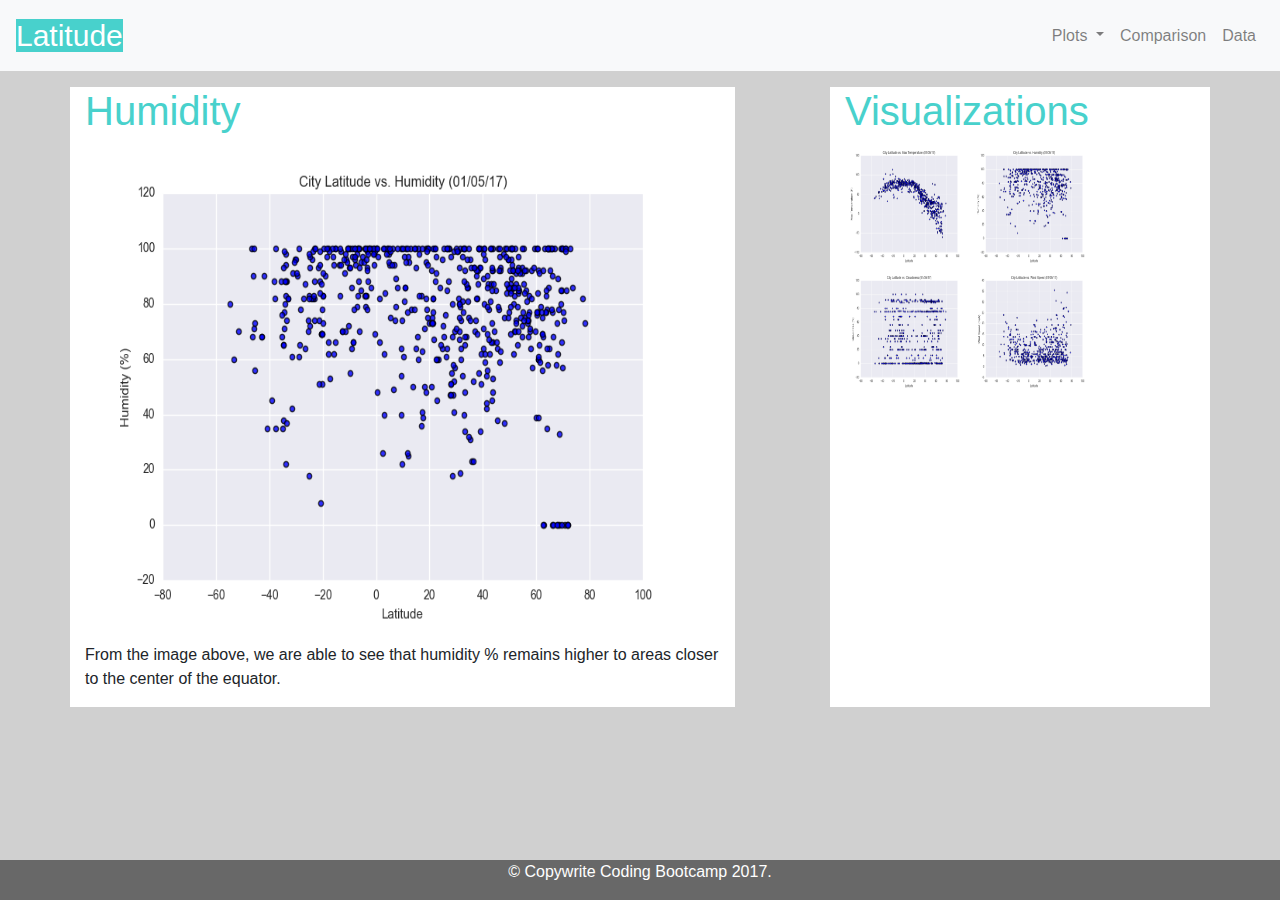
<file: humidity.html>
<!DOCTYPE html>
<html lang = "en-us">

<head>
    <meta charset="UTF-8">
    <title> Web-Design Challenge</title>
    
    <link rel="stylesheet" href="https://stackpath.bootstrapcdn.com/bootstrap/4.3.1/css/bootstrap.min.css" integrity="sha384-ggOyR0iXCbMQv3Xipma34MD+dH/1fQ784/j6cY/iJTQUOhcWr7x9JvoRxT2MZw1T" crossorigin="anonymous">
    <link rel="stylesheet" href="styles.css"> 


</head>

<body style="background-color: #D0D0D0;">
    <!--Row 1 Navbar -->
    <nav class="navbar navbar-expand-lg navbar-light bg-light">
      <a class="navbar-brand" href="index.html"  style="font-size:30px; color:white"><span>Latitude</span></a>
        <button class="navbar-toggler" type="button" data-toggle="collapse" data-target="#navbarSupportedContent" aria-controls="navbarSupportedContent" aria-expanded="false" aria-label="Toggle navigation">
          <span class="navbar-toggler-icon"></span>
        </button>

       
        <div class="collapse navbar-collapse" id="navbarSupportedContent"></div>
          <ul class="navbar-nav mr-auto">
                <li class="nav-item dropdown">
                    <a class="nav-link dropdown-toggle" href="#" id="navbarDropdown" role="button" data-toggle="dropdown" aria-haspopup="true" aria-expanded="false">
                    Plots
                     </a>

                     <div class="dropdown-menu" aria-labelledby="navbarDropdown">
                        <a class="dropdown-item" href="temp.html">Max Temperature</a>
                        <a class="dropdown-item" href="humidity.html">Humidity</a>
                        <a class="dropdown-item" href="cloud.html">Cloudiness</a>
                        <a class="dropdown-item" href="wind.html">Wind Speed</a>
                     </div>
                </li>
            
            <li class="nav-item">
              <a class="nav-link" href="comparison.html">Comparison </a>
            </li>
            <li class="nav-item">
              <a class="nav-link" href="data.html">Data</a>
            </li>
            
          </ul>
        
        </div>
      </nav>


<!--Row 2 -->
<div class="row">
    <div class="col-md-12 " >
        <p>  </p>
        <p> </p>
        
    </div>
        
</div>

<div class = "container ">
    <div class="row  ">
        <div class = "col-md-7 bg-white">
            <h1 class="display-8">Humidity</h1>
        
            <img src = "Fig2.png" width="620" height="500" >
            <p>From the image above, we are able to see that humidity % remains higher to areas closer to the center of the equator. </p>
        </div>

        <div class="col-md-1">

        </div>
    

        <div class="bg-white col-md-4">
          <h1 class="display-8">Visualizations</h1>
          <a href="temp.html">
          <img src = "Fig1.png" width="125" height="125" >
          </a>

          <a href="humidity.html">
          <img src = "Fig2.png" width="125" height="125" >
          </a>

          <a href="cloud.html">
          <img src = "Fig3.png" width="125" height="125" >
          </a>
          
          <a href="wind.html">
          <img src = "Fig4.png" width="125" height="125" >
          </a>

      </div>
    </div>

</div> 


<div class="footer">
  <p> &copy Copywrite Coding Bootcamp 2017.</p>
</div>

    <!-- jQuery first, then Popper.js, then Bootstrap JS -->
    <script src="https://code.jquery.com/jquery-3.2.1.slim.min.js" integrity="sha384-KJ3o2DKtIkvYIK3UENzmM7KCkRr/rE9/Qpg6aAZGJwFDMVNA/GpGFF93hXpG5KkN" crossorigin="anonymous"></script>
    <script src="https://cdnjs.cloudflare.com/ajax/libs/popper.js/1.12.9/umd/popper.min.js" integrity="sha384-ApNbgh9B+Y1QKtv3Rn7W3mgPxhU9K/ScQsAP7hUibX39j7fakFPskvXusvfa0b4Q" crossorigin="anonymous"></script>
    <script src="https://maxcdn.bootstrapcdn.com/bootstrap/4.0.0/js/bootstrap.min.js" integrity="sha384-JZR6Spejh4U02d8jOt6vLEHfe/JQGiRRSQQxSfFWpi1MquVdAyjUar5+76PVCmYl" crossorigin="anonymous"></script>


</body>



</html>
</file>
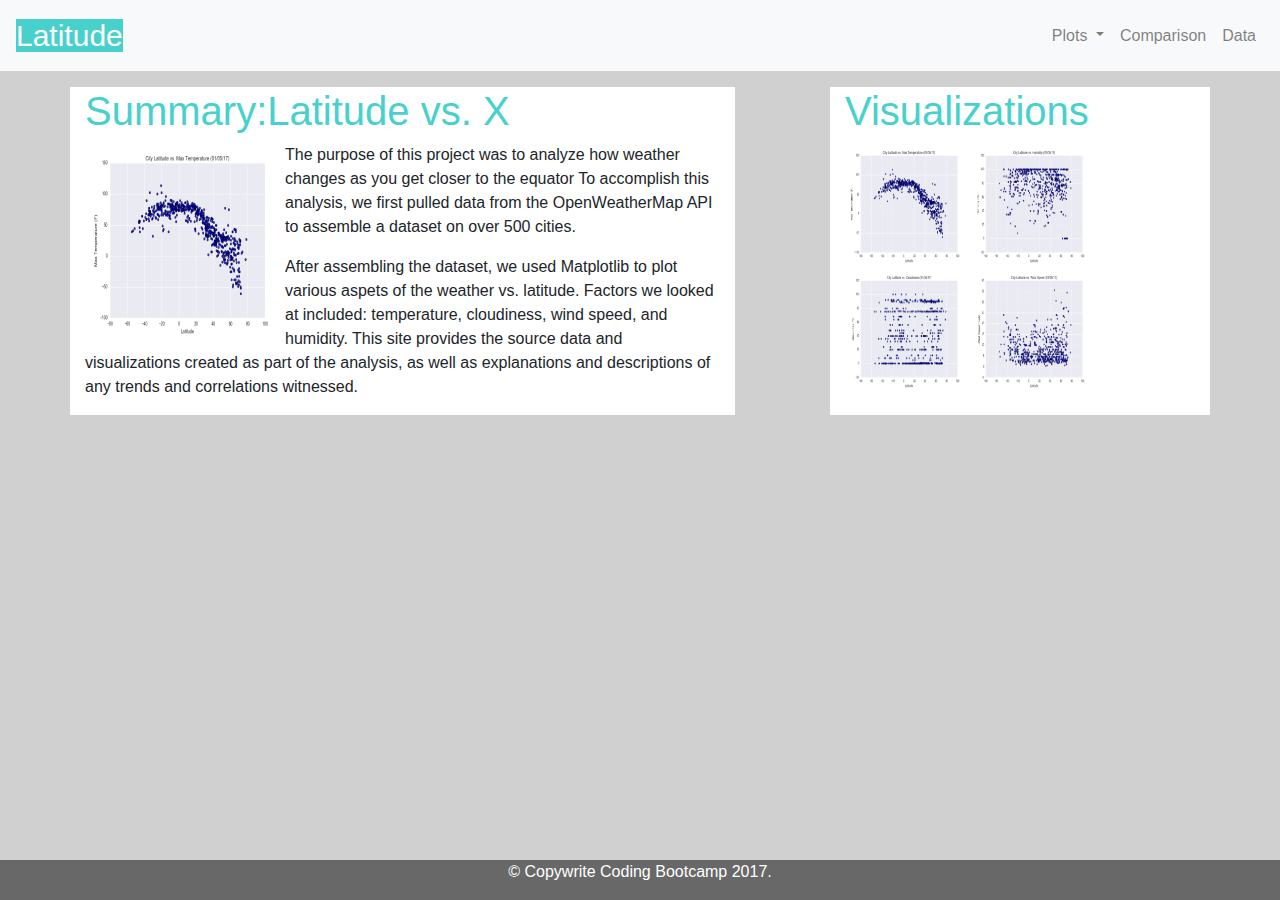
<file: index3.html>
<!DOCTYPE html>
<html lang = "en-us">

<head>
    <meta charset="UTF-8">
    <title> Web-Design Challenge</title>
    
    <link rel="stylesheet" href="https://stackpath.bootstrapcdn.com/bootstrap/4.3.1/css/bootstrap.min.css" integrity="sha384-ggOyR0iXCbMQv3Xipma34MD+dH/1fQ784/j6cY/iJTQUOhcWr7x9JvoRxT2MZw1T" crossorigin="anonymous">
    <link rel="stylesheet" href="styles.css"> 


</head>

<body style="background-color: #D0D0D0;">
    <!--Row 1 Navbar -->
    <nav class="navbar navbar-expand-lg navbar-light bg-light">
        <a class="navbar-brand" href="index3.html"  style="font-size:30px; color:white"><span>Latitude</span></a>
        <button class="navbar-toggler" type="button" data-toggle="collapse" data-target="#navbarSupportedContent" aria-controls="navbarSupportedContent" aria-expanded="false" aria-label="Toggle navigation">
          <span class="navbar-toggler-icon"></span>
        </button>

       
        <div class="collapse navbar-collapse" id="navbarSupportedContent"></div>
          <ul class="navbar-nav mr-auto">
                <li class="nav-item dropdown">
                    <a class="nav-link dropdown-toggle" href="#" id="navbarDropdown" role="button" data-toggle="dropdown" aria-haspopup="true" aria-expanded="false">
                    Plots
                     </a>
                     <div class="dropdown-menu" aria-labelledby="navbarDropdown">
                        <a class="dropdown-item" href="temp.html">Max Temperature</a>
                        <a class="dropdown-item" href="humidity.html">Humidity</a>
                        <a class="dropdown-item" href="cloud.html">Cloudiness</a>
                        <a class="dropdown-item" href="wind.html">Wind Speed</a>
                     </div>
                </li>
            
            <li class="nav-item">
              <a class="nav-link" href="comparison.html">Comparison </a>
            </li>
            <li class="nav-item">
              <a class="nav-link" href="data.html">Data</a>
            </li>
            
          </ul>
        
        </div>
      </nav>


<!--Row 2 -->
<div class="row">
    <div class="col-md-12 " >
        <p>  </p>
        <p> </p>
        
    </div>
        
</div>

<div class = "container ">
    <div class="row  ">
        <div class = "col-md-7 bg-white">
            <h1 class="display-8">Summary:Latitude vs. X</h1>
        
            <img src = "Fig1.png" width="200" height="200" >
            <p>The purpose of this project was to analyze how weather changes as you get closer to the equator To accomplish this analysis, we first pulled data from the OpenWeatherMap API to assemble a dataset on over 500 cities.</p>
            <p> After assembling the dataset, we used Matplotlib to plot various aspets of the weather vs. latitude. Factors we looked at included: temperature, cloudiness, wind speed, and humidity. This site provides the source data and visualizations created as part of the analysis, as well as explanations and descriptions of any trends and correlations witnessed.</p>
        </div>

        <div class="col-md-1">

        </div>
    

        <div class="bg-white col-md-4">
            <h1 class="display-8">Visualizations</h1>
            <a href="temp.html">
            <img src = "Fig1.png" width="125" height="125" >
            </a>

            <a href="humidity.html">
            <img src = "Fig2.png" width="125" height="125" >
            </a>

            <a href="cloud.html">
            <img src = "Fig3.png" width="125" height="125" >
            </a>
            <a href="wind.html">
            <img src = "Fig4.png" width="125" height="125" >
            </a>
        </div>
    </div>

</div> 


<div class="footer">
  <p> &copy Copywrite Coding Bootcamp 2017.</p>
</div>

 <!-- jQuery first, then Popper.js, then Bootstrap JS -->
 <script src="https://code.jquery.com/jquery-3.2.1.slim.min.js" integrity="sha384-KJ3o2DKtIkvYIK3UENzmM7KCkRr/rE9/Qpg6aAZGJwFDMVNA/GpGFF93hXpG5KkN" crossorigin="anonymous"></script>
 <script src="https://cdnjs.cloudflare.com/ajax/libs/popper.js/1.12.9/umd/popper.min.js" integrity="sha384-ApNbgh9B+Y1QKtv3Rn7W3mgPxhU9K/ScQsAP7hUibX39j7fakFPskvXusvfa0b4Q" crossorigin="anonymous"></script>
 <script src="https://maxcdn.bootstrapcdn.com/bootstrap/4.0.0/js/bootstrap.min.js" integrity="sha384-JZR6Spejh4U02d8jOt6vLEHfe/JQGiRRSQQxSfFWpi1MquVdAyjUar5+76PVCmYl" crossorigin="anonymous"></script>

</body>



</html>
</file>
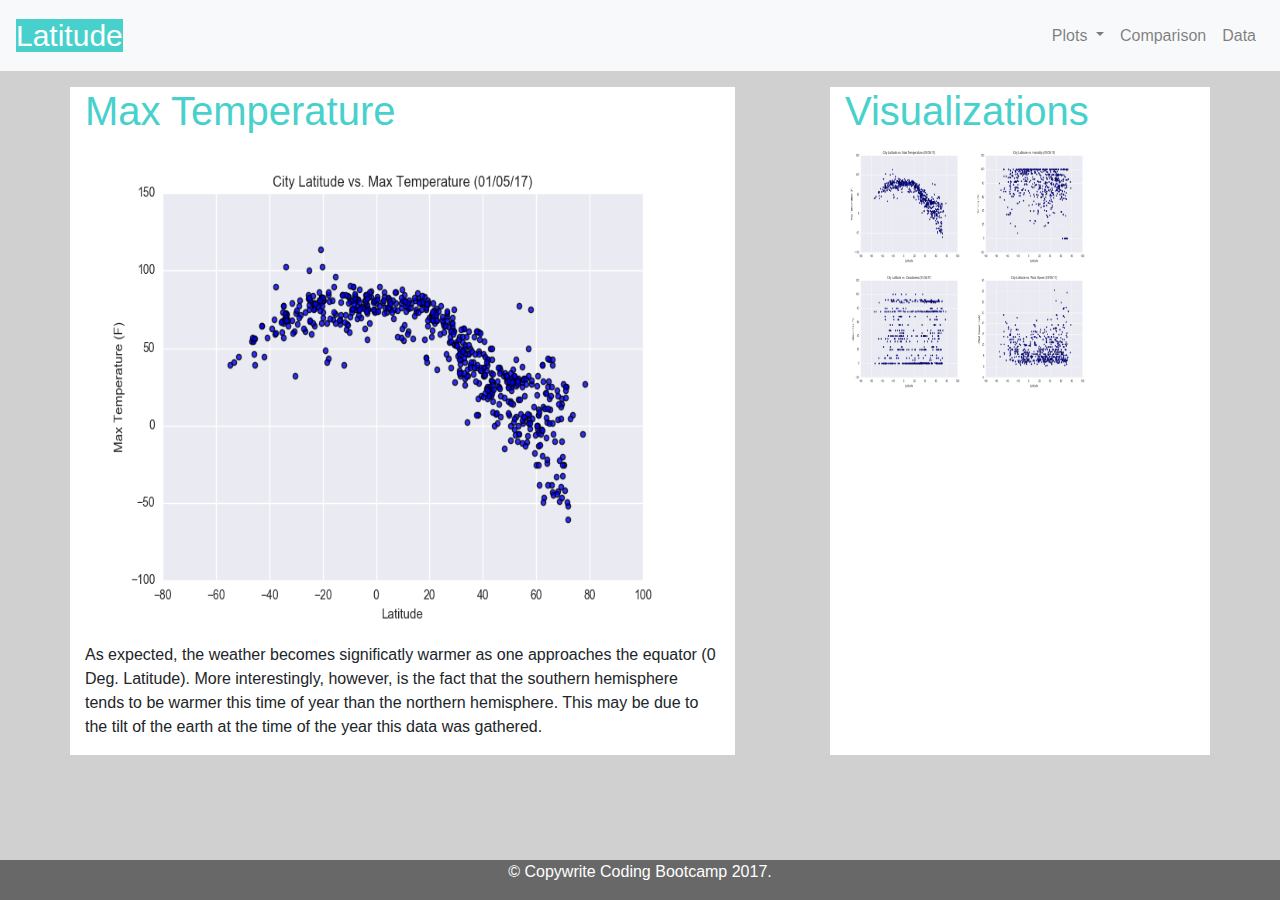
<file: temp.html>
<!DOCTYPE html>
<html lang = "en-us">

<head>
    <meta charset="UTF-8">
    <title> Web-Design Challenge</title>
    
    <link rel="stylesheet" href="https://stackpath.bootstrapcdn.com/bootstrap/4.3.1/css/bootstrap.min.css" integrity="sha384-ggOyR0iXCbMQv3Xipma34MD+dH/1fQ784/j6cY/iJTQUOhcWr7x9JvoRxT2MZw1T" crossorigin="anonymous">
    <link rel="stylesheet" href="styles.css"> 


</head>

<body style="background-color: #D0D0D0;">
    <!--Row 1 Navbar -->
    <nav class="navbar navbar-expand-lg navbar-light bg-light">
        <a class="navbar-brand" href="index.html"  style="font-size:30px; color:white"><span>Latitude</span></a>
        <button class="navbar-toggler" type="button" data-toggle="collapse" data-target="#navbarSupportedContent" aria-controls="navbarSupportedContent" aria-expanded="false" aria-label="Toggle navigation">
          <span class="navbar-toggler-icon"></span>
        </button>

       
        <div class="collapse navbar-collapse" id="navbarSupportedContent"></div>
          <ul class="navbar-nav mr-auto">
                <li class="nav-item dropdown">
                    <a class="nav-link dropdown-toggle" href="#" id="navbarDropdown" role="button" data-toggle="dropdown" aria-haspopup="true" aria-expanded="false">
                    Plots
                     </a>

                     <div class="dropdown-menu" aria-labelledby="navbarDropdown">
                        <a class="dropdown-item" href="temp.html">Max Temperature</a>
                        <a class="dropdown-item" href="humidity.html">Humidity</a>
                        <a class="dropdown-item" href="cloud.html">Cloudiness</a>
                        <a class="dropdown-item" href="wind.html">Wind Speed</a>
                     </div>
                </li>
            
            <li class="nav-item">
              <a class="nav-link" href="comparison.html">Comparison </a>
            </li>
            <li class="nav-item">
              <a class="nav-link" href="data.html">Data</a>
            </li>
            
          </ul>
        
        </div>
      </nav>


<!--Row 2 -->
<div class="row">
    <div class="col-md-12 " >
        <p>  </p>
        <p> </p>
        
    </div>
        
</div>

<div class = "container ">
    <div class="row  ">
        <div class = "col-md-7 bg-white">
            <h1 class="display-8">Max Temperature</h1>
        
            <img src = "Fig1.png" width="620" height="500" >
            <p>As expected, the weather becomes significatly warmer as one approaches the equator (0 Deg. Latitude). More interestingly, however, is the fact that the southern hemisphere tends to be warmer this time of year than the northern hemisphere. This may be due to the tilt of the earth at the time of the year this data was gathered.</p>
        </div>

        <div class="col-md-1">

        </div>
    

        <div class="bg-white col-md-4">
            <h1 class="display-8">Visualizations</h1>
            <a href="temp.html">
            <img src = "Fig1.png" width="125" height="125" >
            </a>
  
            <a href="humidity.html">
            <img src = "Fig2.png" width="125" height="125" >
            </a>
  
            <a href="cloud.html">
            <img src = "Fig3.png" width="125" height="125" >
            </a>

            <a href="wind.html">
            <img src = "Fig4.png" width="125" height="125" >
            </a>

        </div>
    </div>

</div> 

<div class="footer">
  <p> &copy Copywrite Coding Bootcamp 2017.</p>
</div>


    <!-- jQuery first, then Popper.js, then Bootstrap JS -->
    <script src="https://code.jquery.com/jquery-3.2.1.slim.min.js" integrity="sha384-KJ3o2DKtIkvYIK3UENzmM7KCkRr/rE9/Qpg6aAZGJwFDMVNA/GpGFF93hXpG5KkN" crossorigin="anonymous"></script>
    <script src="https://cdnjs.cloudflare.com/ajax/libs/popper.js/1.12.9/umd/popper.min.js" integrity="sha384-ApNbgh9B+Y1QKtv3Rn7W3mgPxhU9K/ScQsAP7hUibX39j7fakFPskvXusvfa0b4Q" crossorigin="anonymous"></script>
    <script src="https://maxcdn.bootstrapcdn.com/bootstrap/4.0.0/js/bootstrap.min.js" integrity="sha384-JZR6Spejh4U02d8jOt6vLEHfe/JQGiRRSQQxSfFWpi1MquVdAyjUar5+76PVCmYl" crossorigin="anonymous"></script>


</body>



</html>
</file>
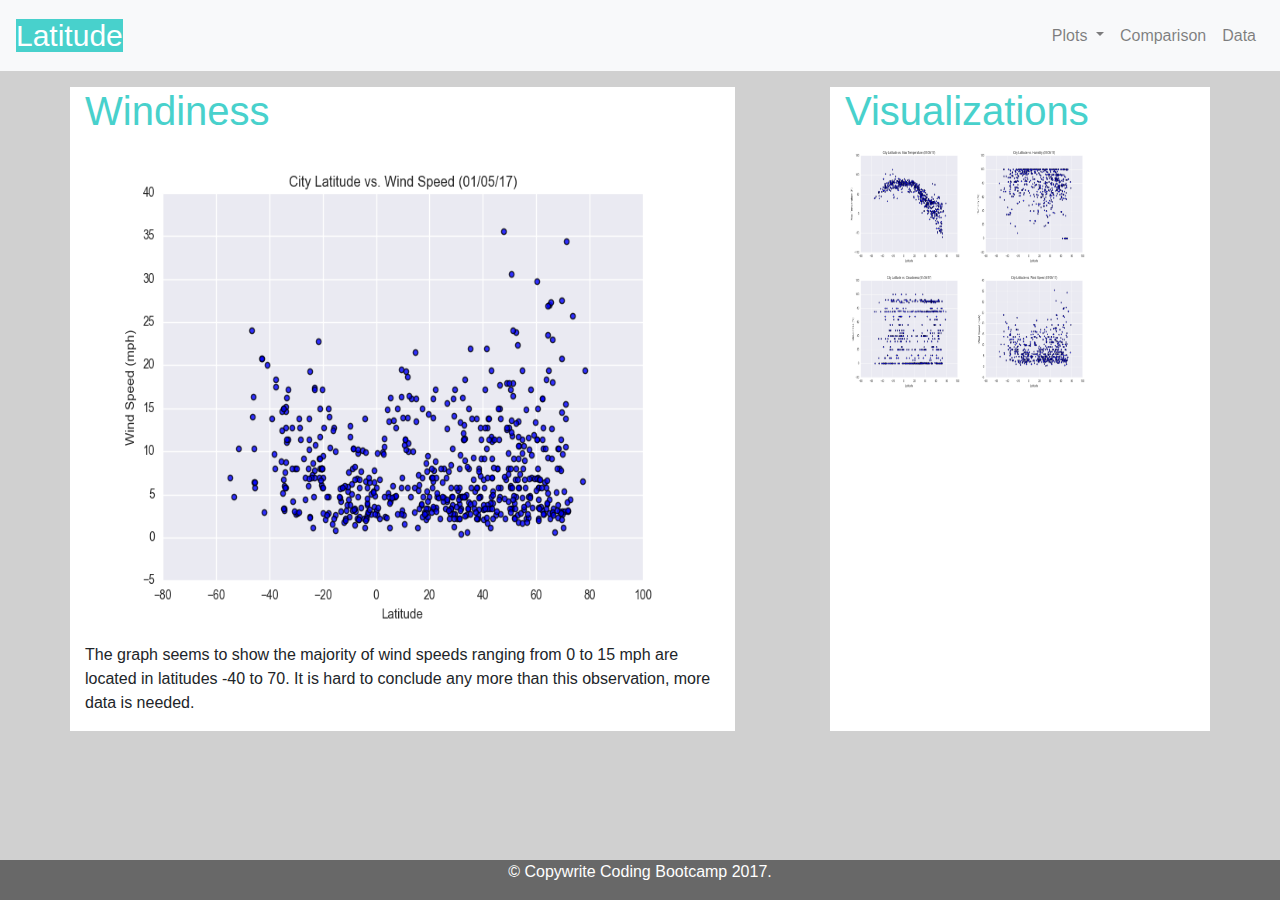
<file: wind.html>
<!DOCTYPE html>
<html lang = "en-us">

<head>
    <meta charset="UTF-8">
    <title> Web-Design Challenge</title>
    
    <link rel="stylesheet" href="https://stackpath.bootstrapcdn.com/bootstrap/4.3.1/css/bootstrap.min.css" integrity="sha384-ggOyR0iXCbMQv3Xipma34MD+dH/1fQ784/j6cY/iJTQUOhcWr7x9JvoRxT2MZw1T" crossorigin="anonymous">
    <link rel="stylesheet" href="styles.css"> 


</head>

<body style="background-color: #D0D0D0;">
    <!--Row 1 Navbar -->
    <nav class="navbar navbar-expand-lg navbar-light bg-light">
      <a class="navbar-brand" href="index.html"  style="font-size:30px; color:white"><span>Latitude</span></a>
        <button class="navbar-toggler" type="button" data-toggle="collapse" data-target="#navbarSupportedContent" aria-controls="navbarSupportedContent" aria-expanded="false" aria-label="Toggle navigation">
          <span class="navbar-toggler-icon"></span>
        </button>

       
        <div class="collapse navbar-collapse" id="navbarSupportedContent"></div>
          <ul class="navbar-nav mr-auto">
                <li class="nav-item dropdown">
                    <a class="nav-link dropdown-toggle" href="#" id="navbarDropdown" role="button" data-toggle="dropdown" aria-haspopup="true" aria-expanded="false">
                    Plots
                     </a>

                     <div class="dropdown-menu" aria-labelledby="navbarDropdown">
                        <a class="dropdown-item" href="temp.html">Max Temperature</a>
                        <a class="dropdown-item" href="humidity.html">Humidity</a>
                        <a class="dropdown-item" href="cloud.html">Cloudiness</a>
                        <a class="dropdown-item" href="wind.html">Wind Speed</a>
                     </div>
                </li>
            
            <li class="nav-item">
              <a class="nav-link" href="comparison.html">Comparison </a>
            </li>
            <li class="nav-item">
              <a class="nav-link" href="data.html">Data</a>
            </li>
            
          </ul>
        
        </div>
      </nav>


<!--Row 2 -->
<div class="row">
    <div class="col-md-12 " >
        <p>  </p>
        <p> </p>
        
    </div>
        
</div>

<div class = "container ">
    <div class="row  ">
        <div class = "col-md-7 bg-white">
            <h1 class="display-8">Windiness</h1>
        
            <img src = "Fig4.png" width="620" height="500" >
            <p> The graph seems to show the majority of wind speeds ranging from 0 to 15 mph are located in latitudes -40 to 70. It is hard to conclude any more than this observation, more data is needed.</p>
        </div>

        <div class="col-md-1">

        </div>
    

        <div class="bg-white col-md-4">
          <h1 class="display-8">Visualizations</h1>
          <a href="temp.html">
          <img src = "Fig1.png" width="125" height="125" >
          </a>

          <a href="humidity.html">
          <img src = "Fig2.png" width="125" height="125" >
          </a>

          <a href="cloud.html">
          <img src = "Fig3.png" width="125" height="125" >
          </a>
          
          <a href="wind.html">
          <img src = "Fig4.png" width="125" height="125" >
          </a>

      </div>
    </div>

</div> 



<div class="footer">
  <p> &copy Copywrite Coding Bootcamp 2017.</p>
</div>

    <!-- jQuery first, then Popper.js, then Bootstrap JS -->
    <script src="https://code.jquery.com/jquery-3.2.1.slim.min.js" integrity="sha384-KJ3o2DKtIkvYIK3UENzmM7KCkRr/rE9/Qpg6aAZGJwFDMVNA/GpGFF93hXpG5KkN" crossorigin="anonymous"></script>
    <script src="https://cdnjs.cloudflare.com/ajax/libs/popper.js/1.12.9/umd/popper.min.js" integrity="sha384-ApNbgh9B+Y1QKtv3Rn7W3mgPxhU9K/ScQsAP7hUibX39j7fakFPskvXusvfa0b4Q" crossorigin="anonymous"></script>
    <script src="https://maxcdn.bootstrapcdn.com/bootstrap/4.0.0/js/bootstrap.min.js" integrity="sha384-JZR6Spejh4U02d8jOt6vLEHfe/JQGiRRSQQxSfFWpi1MquVdAyjUar5+76PVCmYl" crossorigin="anonymous"></script>


</body>



</html>
</file>
<file: styles.css>
/* .navbar li {
     display: inline-block;
  padding: 20px;
  margin-right: 20px;
  margin-left: 10px;
  cursor: pointer;
  background: #fff;
} */

img {
  float: left;
}

h1 {
  color: #48D1CC
}
  
span {
  background-color: #48D1CC;
}

@media (max-width: 600px) {


}

.footer {
  position: fixed;
  left: 0;
  bottom: 0;
  width: 100%;
  background-color: 	#686868;
  color: white;
  text-align: center;
}

.navbar-brand{
  color: white;
  
}
</file>
